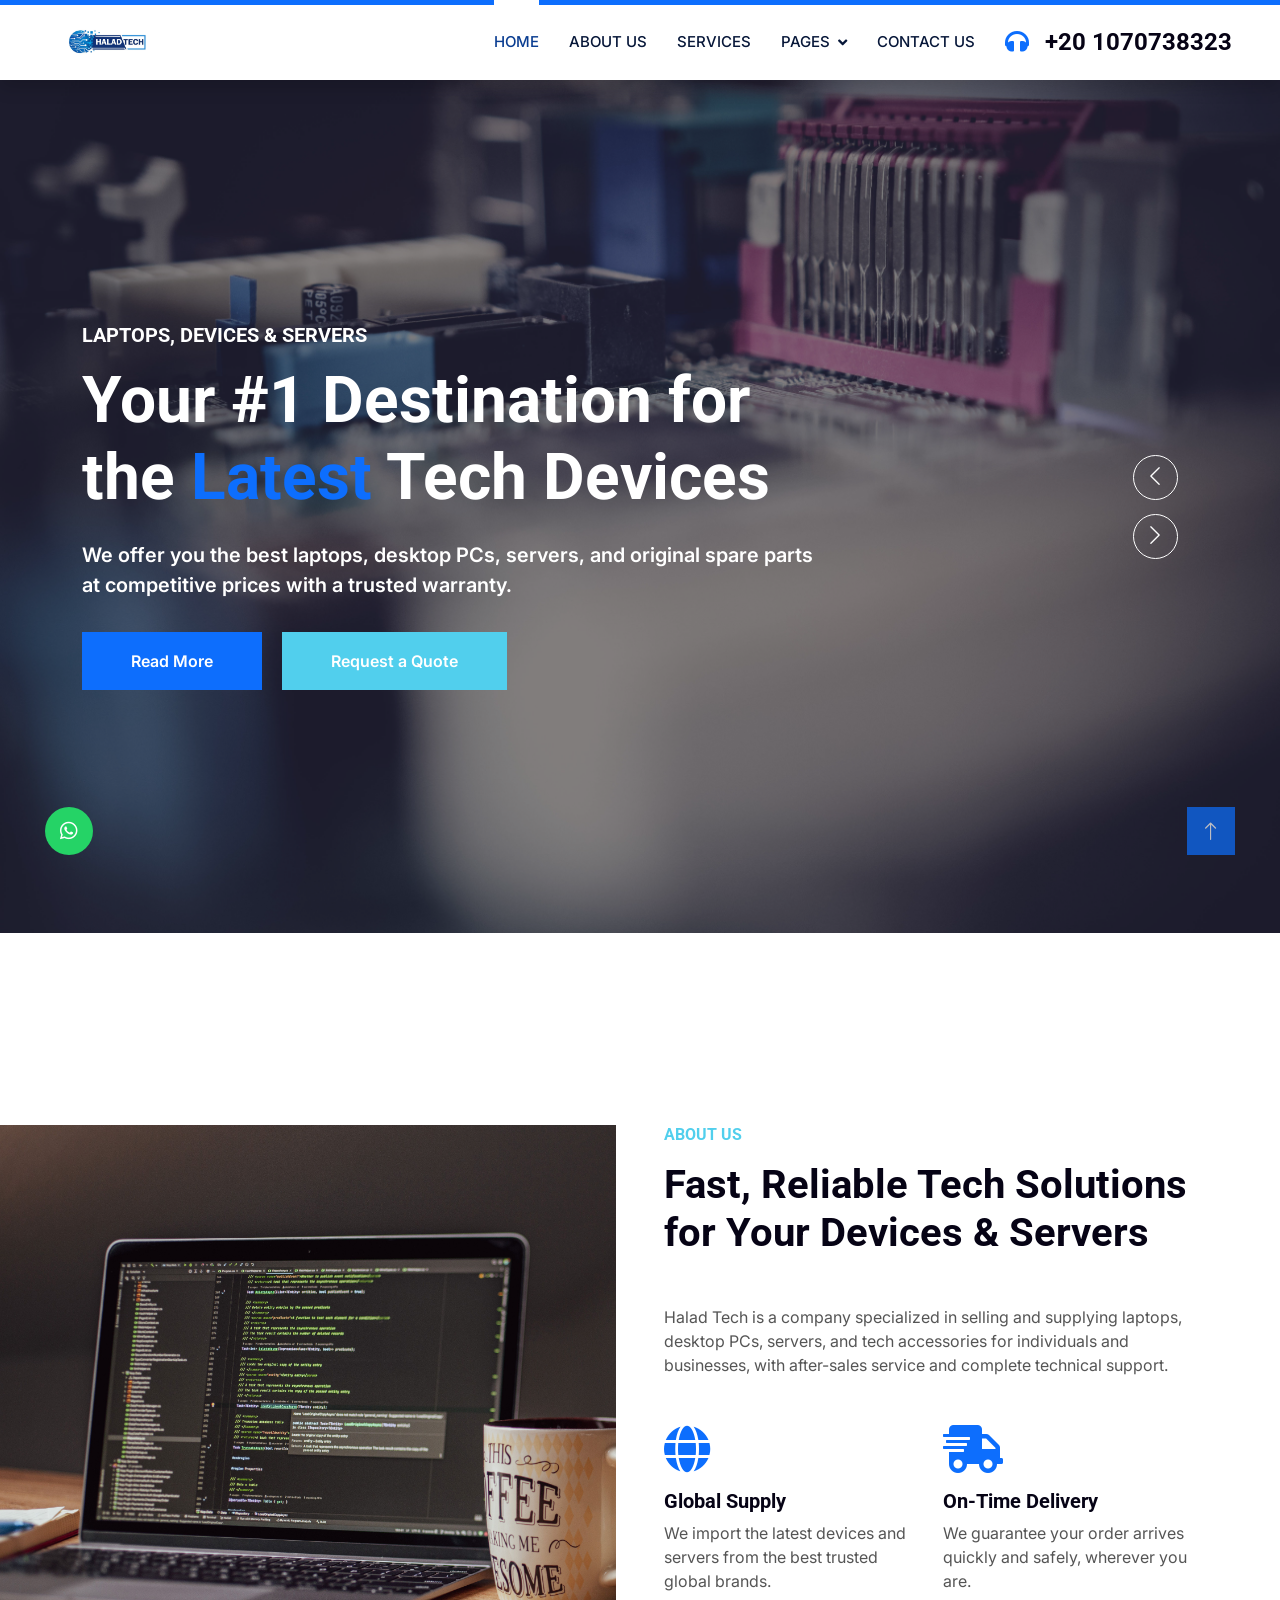
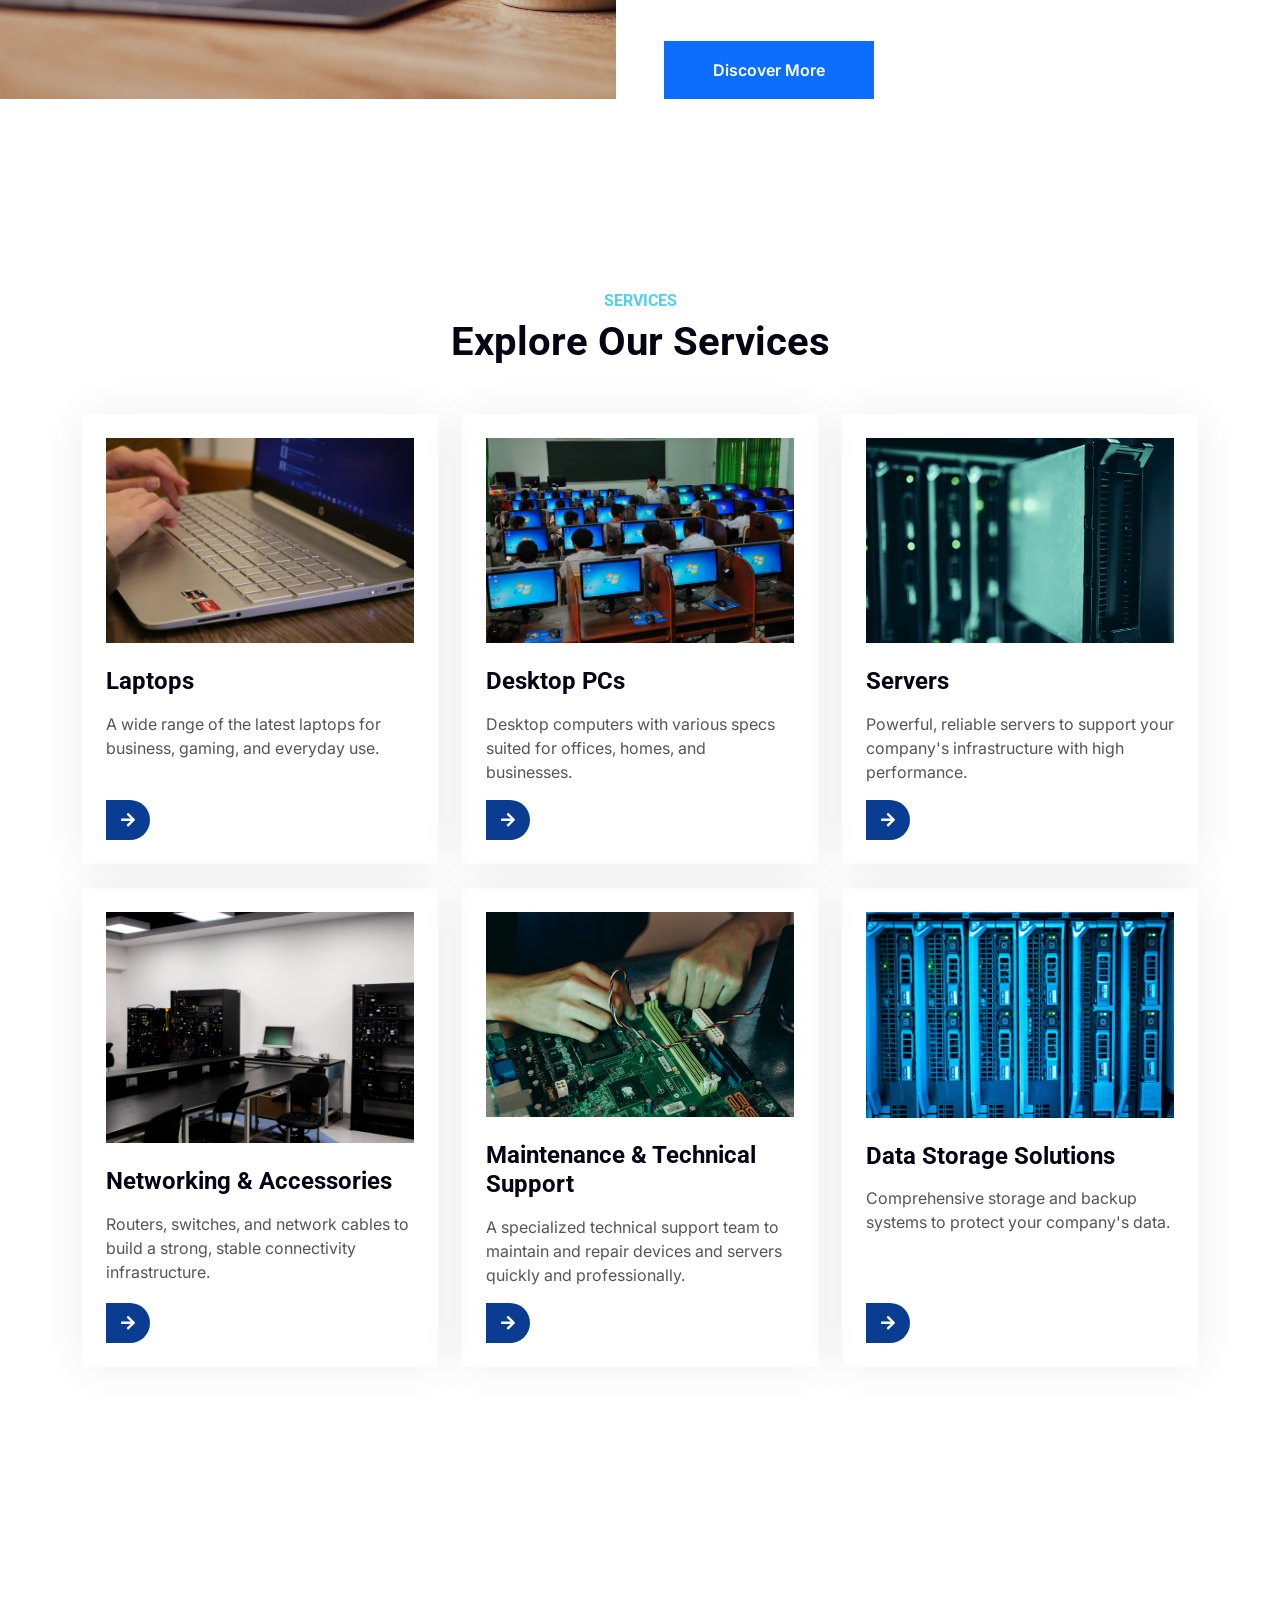
<file: index.html>
<!DOCTYPE html>
<html lang="en">

<head>
    <meta charset="utf-8">
    <title>Halad Tech - Laptops, Devices & Servers</title>
    <meta content="width=device-width, initial-scale=1.0" name="viewport">
    <meta content="" name="keywords">
    <meta content="" name="description">

    <!-- Favicon -->
    <link href="img/favicon.ico" rel="icon">

    <!-- Google Web Fonts -->
    <link rel="preconnect" href="https://fonts.googleapis.com">
    <link rel="preconnect" href="https://fonts.gstatic.com" crossorigin>
    <link href="https://fonts.googleapis.com/css2?family=Inter:wght@400;600&family=Roboto:wght@500;700&display=swap" rel="stylesheet">

    <!-- Icon Font Stylesheet -->
    <link href="https://cdnjs.cloudflare.com/ajax/libs/font-awesome/5.10.0/css/all.min.css" rel="stylesheet">
    <link href="https://cdn.jsdelivr.net/npm/bootstrap-icons@1.4.1/font/bootstrap-icons.css" rel="stylesheet">

    <!-- Libraries Stylesheet -->
    <link href="lib/animate/animate.min.css" rel="stylesheet">
    <link href="lib/owlcarousel/assets/owl.carousel.min.css" rel="stylesheet">

    <!-- Customized Bootstrap Stylesheet -->
    <link href="css/bootstrap.min.css" rel="stylesheet">

    <!-- Template Stylesheet -->
    <link href="css/style.css" rel="stylesheet">
</head>

<body>
    <!-- Spinner Start -->
    <div id="spinner" class="show bg-white position-fixed translate-middle w-100 vh-100 top-50 start-50 d-flex align-items-center justify-content-center">
        <div class="spinner-grow text-primary" style="width: 3rem; height: 3rem;" role="status">
            <span class="sr-only">Loading...</span>
        </div>
    </div>
    <!-- Spinner End -->


    <!-- Navbar Start -->
    <nav class="navbar navbar-expand-lg bg-white navbar-light shadow border-top border-5 border-primary sticky-top p-0">
        <a href="index.html" class="navbar-brand d-flex align-items-center px-4 px-lg-5">
            <img src="img/logo.png" alt="Halad Tech" style="max-height: 65px;">
        </a>
        <button type="button" class="navbar-toggler me-4" data-bs-toggle="collapse" data-bs-target="#navbarCollapse">
            <span class="navbar-toggler-icon"></span>
        </button>
        <div class="collapse navbar-collapse" id="navbarCollapse">
            <div class="navbar-nav ms-auto p-4 p-lg-0">
                <a href="index.html" class="nav-item nav-link active">Home</a>
                <a href="about.html" class="nav-item nav-link">About Us</a>
                <a href="service.html" class="nav-item nav-link">Services</a>
                <div class="nav-item dropdown">
                    <a href="#" class="nav-link dropdown-toggle" data-bs-toggle="dropdown">Pages</a>
                    <div class="dropdown-menu fade-up m-0">
                        <a href="feature.html" class="dropdown-item">Features</a>
                        <a href="quote.html" class="dropdown-item">Request a Quote</a>
                    </div>
                </div>
                <a href="contact.html" class="nav-item nav-link">Contact Us</a>
            </div>
            <h4 class="m-0 pe-lg-5 d-none d-lg-block"><i class="fa fa-headphones text-primary me-3"></i>+20 1070738323</h4>
        </div>
    </nav>
    <!-- Navbar End -->


    <!-- Carousel Start -->
    <div class="container-fluid p-0 pb-5">
        <div class="owl-carousel header-carousel position-relative mb-5">
            <div class="owl-carousel-item position-relative">
                <img class="img-fluid" src="img/carousel-1.jpg" alt="">
                <div class="position-absolute top-0 start-0 w-100 h-100 d-flex align-items-center" style="background: rgba(6, 3, 21, .5);">
                    <div class="container">
                        <div class="row justify-content-start">
                            <div class="col-10 col-lg-8">
                                <h5 class="text-white text-uppercase mb-3 animated slideInDown">Laptops, Devices & Servers</h5>
                                <h1 class="display-3 text-white animated slideInDown mb-4">Your #1 Destination for the <span class="text-primary">Latest</span> Tech Devices</h1>
                                <p class="fs-5 fw-medium text-white mb-4 pb-2">We offer you the best laptops, desktop PCs, servers, and original spare parts at competitive prices with a trusted warranty.</p>
                                <a href="" class="btn btn-primary py-md-3 px-md-5 me-3 animated slideInLeft">Read More</a>
                                <a href="" class="btn btn-secondary py-md-3 px-md-5 animated slideInRight">Request a Quote</a>
                            </div>
                        </div>
                    </div>
                </div>
            </div>
            <div class="owl-carousel-item position-relative">
                <img class="img-fluid" src="img/carousel-2.jpg" alt="">
                <div class="position-absolute top-0 start-0 w-100 h-100 d-flex align-items-center" style="background: rgba(6, 3, 21, .5);">
                    <div class="container">
                        <div class="row justify-content-start">
                            <div class="col-10 col-lg-8">
                                <h5 class="text-white text-uppercase mb-3 animated slideInDown">Complete Tech Solutions</h5>
                                <h1 class="display-3 text-white animated slideInDown mb-4">Your Trusted Partner in <span class="text-primary">Servers</span> & Devices</h1>
                                <p class="fs-5 fw-medium text-white mb-4 pb-2">From personal devices to enterprise server solutions, Halad Tech provides everything you need in one place.</p>
                                <a href="" class="btn btn-primary py-md-3 px-md-5 me-3 animated slideInLeft">Read More</a>
                                <a href="" class="btn btn-secondary py-md-3 px-md-5 animated slideInRight">Request a Quote</a>
                            </div>
                        </div>
                    </div>
                </div>
            </div>
        </div>
    </div>
    <!-- Carousel End -->


    <!-- About Start -->
    <div class="container-fluid overflow-hidden py-5 px-lg-0">
        <div class="container about py-5 px-lg-0">
            <div class="row g-5 mx-lg-0">
                <div class="col-lg-6 ps-lg-0 wow fadeInLeft" data-wow-delay="0.1s" style="min-height: 400px;">
                    <div class="position-relative h-100">
                        <img class="position-absolute img-fluid w-100 h-100" src="img/about.jpg" style="object-fit: cover;" alt="">
                    </div>
                </div>
                <div class="col-lg-6 about-text wow fadeInUp" data-wow-delay="0.3s">
                    <h6 class="text-secondary text-uppercase mb-3">About Us</h6>
                    <h1 class="mb-5">Fast, Reliable Tech Solutions for Your Devices & Servers</h1>
                    <p class="mb-5">Halad Tech is a company specialized in selling and supplying laptops, desktop PCs, servers, and tech accessories for individuals and businesses, with after-sales service and complete technical support.</p>
                    <div class="row g-4 mb-5">
                        <div class="col-sm-6 wow fadeIn" data-wow-delay="0.5s">
                            <i class="fa fa-globe fa-3x text-primary mb-3"></i>
                            <h5>Global Supply</h5>
                            <p class="m-0">We import the latest devices and servers from the best trusted global brands.</p>
                        </div>
                        <div class="col-sm-6 wow fadeIn" data-wow-delay="0.7s">
                            <i class="fa fa-shipping-fast fa-3x text-primary mb-3"></i>
                            <h5>On-Time Delivery</h5>
                            <p class="m-0">We guarantee your order arrives quickly and safely, wherever you are.</p>
                        </div>
                    </div>
                    <a href="" class="btn btn-primary py-3 px-5">Discover More</a>
                </div>
            </div>
        </div>
    </div>
    <!-- About End -->


    <!-- Service Start -->
    <div class="container-xxl py-5">
        <div class="container py-5">
            <div class="text-center wow fadeInUp" data-wow-delay="0.1s">
                <h6 class="text-secondary text-uppercase">Services</h6>
                <h1 class="mb-5">Explore Our Services</h1>
            </div>
            <div class="row g-4">
                <div class="col-md-6 col-lg-4 wow fadeInUp" data-wow-delay="0.3s">
                    <div class="service-item p-4 h-100 d-flex flex-column">
                        <div class="overflow-hidden mb-4">
                            <img class="img-fluid" src="img/service-1.jpg" alt="">
                        </div>
                        <h4 class="mb-3">Laptops</h4>
                        <p>A wide range of the latest laptops for business, gaming, and everyday use.</p>
                        <a class="btn-slide mt-auto" href="servicelaptop.html"><i class="fa fa-arrow-right"></i><span>Read More</span></a>
                    </div>
                </div>
                <div class="col-md-6 col-lg-4 wow fadeInUp" data-wow-delay="0.5s">
                    <div class="service-item p-4 h-100 d-flex flex-column">
                        <div class="overflow-hidden mb-4">
                            <img class="img-fluid" src="img/service-2.jpg" alt="">
                        </div>
                        <h4 class="mb-3">Desktop PCs</h4>
                        <p>Desktop computers with various specs suited for offices, homes, and businesses.</p>
                        <a class="btn-slide mt-auto" href="servicedesktop.html"><i class="fa fa-arrow-right"></i><span>Read More</span></a>
                    </div>
                </div>
                <div class="col-md-6 col-lg-4 wow fadeInUp" data-wow-delay="0.7s">
                    <div class="service-item p-4 h-100 d-flex flex-column">
                        <div class="overflow-hidden mb-4">
                            <img class="img-fluid" src="img/service-3.jpg" alt="">
                        </div>
                        <h4 class="mb-3">Servers</h4>
                        <p>Powerful, reliable servers to support your company's infrastructure with high performance.</p>
                        <a class="btn-slide mt-auto" href="serviceservers.html"><i class="fa fa-arrow-right"></i><span>Read More</span></a>
                    </div>
                </div>
                <div class="col-md-6 col-lg-4 wow fadeInUp" data-wow-delay="0.3s">
                    <div class="service-item p-4 h-100 d-flex flex-column">
                        <div class="overflow-hidden mb-4">
                            <img class="img-fluid" src="img/service-4.jpg" alt="">
                        </div>
                        <h4 class="mb-3">Networking & Accessories</h4>
                        <p>Routers, switches, and network cables to build a strong, stable connectivity infrastructure.</p>
                        <a class="btn-slide mt-auto" href="servicenetwork.html"><i class="fa fa-arrow-right"></i><span>Read More</span></a>
                    </div>
                </div>
                <div class="col-md-6 col-lg-4 wow fadeInUp" data-wow-delay="0.5s">
                    <div class="service-item p-4 h-100 d-flex flex-column">
                        <div class="overflow-hidden mb-4">
                            <img class="img-fluid" src="img/service-5.jpg" alt="">
                        </div>
                        <h4 class="mb-3">Maintenance & Technical Support</h4>
                        <p>A specialized technical support team to maintain and repair devices and servers quickly and professionally.</p>
                        <a class="btn-slide mt-auto" href="support.html"><i class="fa fa-arrow-right"></i><span>Read More</span></a>
                    </div>
                </div>
                <div class="col-md-6 col-lg-4 wow fadeInUp" data-wow-delay="0.7s">
                    <div class="service-item p-4 h-100 d-flex flex-column">
                        <div class="overflow-hidden mb-4">
                            <img class="img-fluid" src="img/service-6.jpg" alt="">
                        </div>
                        <h4 class="mb-3">Data Storage Solutions</h4>
                        <p>Comprehensive storage and backup systems to protect your company's data.</p>
                        <a class="btn-slide mt-auto" href="servicestorage.html"><i class="fa fa-arrow-right"></i><span>Read More</span></a>
                    </div>
                </div>
            </div>
        </div>
    </div>
    <!-- Service End -->


    <!-- Feature Start -->
    <div class="container-fluid overflow-hidden py-5 px-lg-0">
        <div class="container feature py-5 px-lg-0">
            <div class="row g-5 mx-lg-0">
                <div class="col-lg-6 feature-text wow fadeInUp" data-wow-delay="0.1s">
                    <h6 class="text-secondary text-uppercase mb-3">Features</h6>
                    <h1 class="mb-5">A Trusted Company in Tech Devices & Servers</h1>
                    <div class="d-flex mb-5 wow fadeInUp" data-wow-delay="0.3s">
                        <i class="fa fa-globe text-primary fa-3x flex-shrink-0"></i>
                        <div class="ms-4">
                            <h5>Comprehensive Supply Service</h5>
                            <p class="mb-0">We provide devices and servers from the best global brands, with a guarantee of quality and authenticity.</p>
                        </div>
                    </div>
                    <div class="d-flex mb-5 wow fadeIn" data-wow-delay="0.5s">
                        <i class="fa fa-shipping-fast text-primary fa-3x flex-shrink-0"></i>
                        <div class="ms-4">
                            <h5>Fast Delivery</h5>
                            <p class="mb-0">Fast shipping and delivery for your orders, wherever you are, in or out of the city.</p>
                        </div>
                    </div>
                    <div class="d-flex mb-0 wow fadeInUp" data-wow-delay="0.7s">
                        <i class="fa fa-headphones text-primary fa-3x flex-shrink-0"></i>
                        <div class="ms-4">
                            <h5>24/7 Technical Support</h5>
                            <p class="mb-0">A support team available to answer your questions and help you anytime.</p>
                        </div>
                    </div>
                </div>
                <div class="col-lg-6 pe-lg-0 wow fadeInRight" data-wow-delay="0.1s" style="min-height: 400px;">
                    <div class="position-relative h-100">
                        <img class="position-absolute img-fluid w-100 h-100" src="img/feature.jpg" style="object-fit: cover;" alt="">
                    </div>
                </div>
            </div>
        </div>
    </div>
    <!-- Feature End -->


    <!-- Quote Start -->
    <div class="container-xxl py-5">
        <div class="container py-5">
            <div class="row g-5 align-items-center">
                <div class="col-lg-5 wow fadeInUp" data-wow-delay="0.1s">
                    <h6 class="text-secondary text-uppercase mb-3">Get a Quote</h6>
                    <h1 class="mb-5">Request a Free Quote!</h1>
                    <p class="mb-5">Need a laptop, desktop, or server for your business? Fill out the form and our team will get back to you with the best quote for your needs.</p>
                    <div class="d-flex align-items-center">
                        <i class="fa fa-headphones fa-2x flex-shrink-0 bg-primary p-3 text-white"></i>
                        <div class="ps-4">
                            <h6>Call us for any inquiry!</h6>
                            <h3 class="text-primary m-0">+20 1070738323</h3>
                        </div>
                    </div>
                </div>
                <div class="col-lg-7">
                    <div id="quote-success" class="alert alert-success d-none" role="alert">
                        Your request has been sent successfully! We'll contact you with a quote soon.
                    </div>
                    <div id="quote-error" class="alert alert-danger d-none" role="alert">
                        Something went wrong. Please try again or contact us on WhatsApp.
                    </div>
                    <div class="bg-light text-center p-5 wow fadeIn" data-wow-delay="0.5s">
                        <form id="quoteForm" action="https://formspree.io/f/mykrodbr" method="POST">
                            <input type="hidden" name="_subject" value="New Quote Request - Halad Tech">
                            <input type="text" name="_gotcha" style="display:none">
                            <div class="row g-3">
                                <div class="col-12 col-sm-6">
                                    <input type="text" class="form-control border-0" name="name" placeholder="Name" style="height: 55px;" required>
                                </div>
                                <div class="col-12 col-sm-6">
                                    <input type="email" class="form-control border-0" name="email" placeholder="Email" style="height: 55px;" required>
                                </div>
                                <div class="col-12 col-sm-6">
                                    <input type="text" class="form-control border-0" name="phone" placeholder="Phone Number" style="height: 55px;" required>
                                </div>
                                <div class="col-12 col-sm-6">
                                    <select class="form-select border-0" name="product_type" style="height: 55px;" required>
                                        <option selected disabled value="">Select Product Type</option>
                                        <option value="Laptop">Laptop</option>
                                        <option value="Desktop PC">Desktop PC</option>
                                        <option value="Server">Server</option>
                                    </select>
                                </div>
                                <div class="col-12">
                                    <textarea class="form-control border-0" name="message" placeholder="Additional Notes"></textarea>
                                </div>
                                <div class="col-12">
                                    <button class="btn btn-primary w-100 py-3" type="submit" id="quoteSubmitBtn">Send</button>
                                </div>
                            </div>
                        </form>
                    </div>
                </div>
            </div>
        </div>
    </div>
    <!-- Quote End -->


    <!-- Footer Start -->
    <div class="container-fluid bg-dark text-light footer pt-5 wow fadeIn" data-wow-delay="0.1s" style="margin-top: 6rem;">
        <div class="container py-5">
            <div class="row g-5">
                <div class="col-lg-3 col-md-6">
                    <h4 class="text-light mb-4">Address</h4>
                    <p class="mb-2"><i class="fa fa-map-marker-alt me-3"></i><a href="https://maps.google.com/?q=30.045584,31.343832" target="_blank" rel="noopener noreferrer" class="text-light">Cairo, Egypt</a></p>
                    <p class="mb-2"><i class="fa fa-phone-alt me-3"></i>+20 1070738323</p>
                    <p class="mb-2"><i class="fa fa-envelope me-3"></i>info@haladtech.com</p>
                    <div class="d-flex pt-2">
                        <a class="btn btn-outline-light btn-social" href="https://www.facebook.com/share/181DBYqNry/" target="_blank" rel="noopener noreferrer"><i class="fab fa-facebook-f"></i></a>
                        <a class="btn btn-outline-light btn-social" href="https://www.linkedin.com/company/haladtech/" target="_blank" rel="noopener noreferrer"><i class="fab fa-linkedin-in"></i></a>
                        <a class="btn btn-outline-light btn-social" href="https://wa.me/201000637424" target="_blank" rel="noopener noreferrer"><i class="fab fa-whatsapp"></i></a>
                    </div>
                </div>
                <div class="col-lg-3 col-md-6">
                    <h4 class="text-light mb-4">Services</h4>
                    <a class="btn btn-link" href="servicelaptop.html">Laptops</a>
                    <a class="btn btn-link" href="servicedesktop.html">Desktop PCs</a>
                    <a class="btn btn-link" href="serviceservers.html">Servers</a>
                    <a class="btn btn-link" href="servicenetwork.html">Networking & Accessories</a>
                    <a class="btn btn-link" href="serviceenterprice.html">Enterprise Solutions</a>
                </div>
                <div class="col-lg-3 col-md-6">
                    <h4 class="text-light mb-4">Quick Links</h4>
                    <a class="btn btn-link" href="about.html">About Us</a>
                    <a class="btn btn-link" href="contact.html">Contact Us</a>
                    <a class="btn btn-link" href="service.html">Services</a>
                    <a class="btn btn-link" href="terms.html">Terms & Conditions</a>
                    <a class="btn btn-link" href="support.html">Support</a>
                </div>
                <div class="col-lg-3 col-md-6">
                    <h4 class="text-light mb-4">Newsletter</h4>
                    <p>Subscribe to get the latest offers and products first.</p>
                    <div id="newsletter-msg" class="small mb-2"></div>
                    <form id="newsletterForm" action="https://formspree.io/f/mykrodbr" method="POST" class="position-relative mx-auto" style="max-width: 400px;">
                        <input type="hidden" name="_subject" value="New Newsletter Subscription - Halad Tech">
                        <input type="text" name="_gotcha" style="display:none">
                        <input class="form-control border-0 w-100 py-3 ps-4 pe-5" type="email" name="email" placeholder="Your email" required>
                        <button type="submit" class="btn btn-primary py-2 position-absolute top-0 end-0 mt-2 me-2">Subscribe</button>
                    </form>
                </div>
            </div>
        </div>
        <div class="container">
            <div class="copyright">
                <div class="row">
                    <div class="col-md-6 text-center text-md-start mb-3 mb-md-0">
                        &copy; <a class="border-bottom" href="#">Halad Tech</a>, All rights reserved.
                    </div>
                    <div class="col-md-6 text-center text-md-end">
                        <!--/*** The author's attribution link below must remain intact on your website. ***/-->
                        <!--/*** If you wish to remove this credit link, please purchase the Pro Version from https://htmlcodex.com . ***/-->
                        Designed By <a class="border-bottom" href="https://www.linkedin.com/in/habiba-ahmed-92a620353?utm_source=share_via&utm_content=profile&utm_medium=member_android">Habiba Ahmed</a>
                    </div>
                </div>
            </div>
        </div>
    </div>
    <!-- Footer End -->


    <!-- WhatsApp Floating Button -->
    <a href="https://wa.me/201000637424" target="_blank" rel="noopener noreferrer" class="btn btn-lg btn-lg-square rounded-circle position-fixed" style="left: 45px; bottom: 45px; z-index: 99; background-color: #25D366; color: #fff;">
        <i class="fab fa-whatsapp"></i>
    </a>


    <!-- Back to Top -->
    <a href="#" class="btn btn-lg btn-primary btn-lg-square rounded-0 back-to-top"><i class="bi bi-arrow-up"></i></a>


    <!-- JavaScript Libraries -->
    <script src="https://code.jquery.com/jquery-3.4.1.min.js"></script>
    <script src="https://cdn.jsdelivr.net/npm/bootstrap@5.0.0/dist/js/bootstrap.bundle.min.js"></script>
    <script src="lib/wow/wow.min.js"></script>
    <script src="lib/easing/easing.min.js"></script>
    <script src="lib/waypoints/waypoints.min.js"></script>
    <script src="lib/owlcarousel/owl.carousel.min.js"></script>

    <!-- Template Javascript -->
    <script src="js/main.js"></script>

    <!-- Forms AJAX Submission -->
    <script>
        async function submitFormAjax(form, successBox, errorBox) {
            const data = new FormData(form);
            try {
                const response = await fetch(form.action, {
                    method: 'POST',
                    body: data,
                    headers: { 'Accept': 'application/json' }
                });
                if (response.ok) {
                    if (successBox) { successBox.classList.remove('d-none'); }
                    if (errorBox) { errorBox.classList.add('d-none'); }
                    form.reset();
                } else {
                    if (errorBox) { errorBox.classList.remove('d-none'); }
                    if (successBox) { successBox.classList.add('d-none'); }
                }
            } catch (err) {
                if (errorBox) { errorBox.classList.remove('d-none'); }
                if (successBox) { successBox.classList.add('d-none'); }
            }
        }

        const quoteForm = document.getElementById('quoteForm');
        if (quoteForm) {
            quoteForm.addEventListener('submit', function (e) {
                e.preventDefault();
                submitFormAjax(
                    quoteForm,
                    document.getElementById('quote-success'),
                    document.getElementById('quote-error')
                );
            });
        }

        const newsletterForm = document.getElementById('newsletterForm');
        if (newsletterForm) {
            newsletterForm.addEventListener('submit', function (e) {
                e.preventDefault();
                const msgBox = document.getElementById('newsletter-msg');
                submitFormAjax(newsletterForm, null, null).then(() => {
                    if (msgBox) {
                        msgBox.textContent = 'Subscribed successfully!';
                        msgBox.classList.add('text-success');
                    }
                });
            });
        }
    </script>
</body>

</html>
</file>
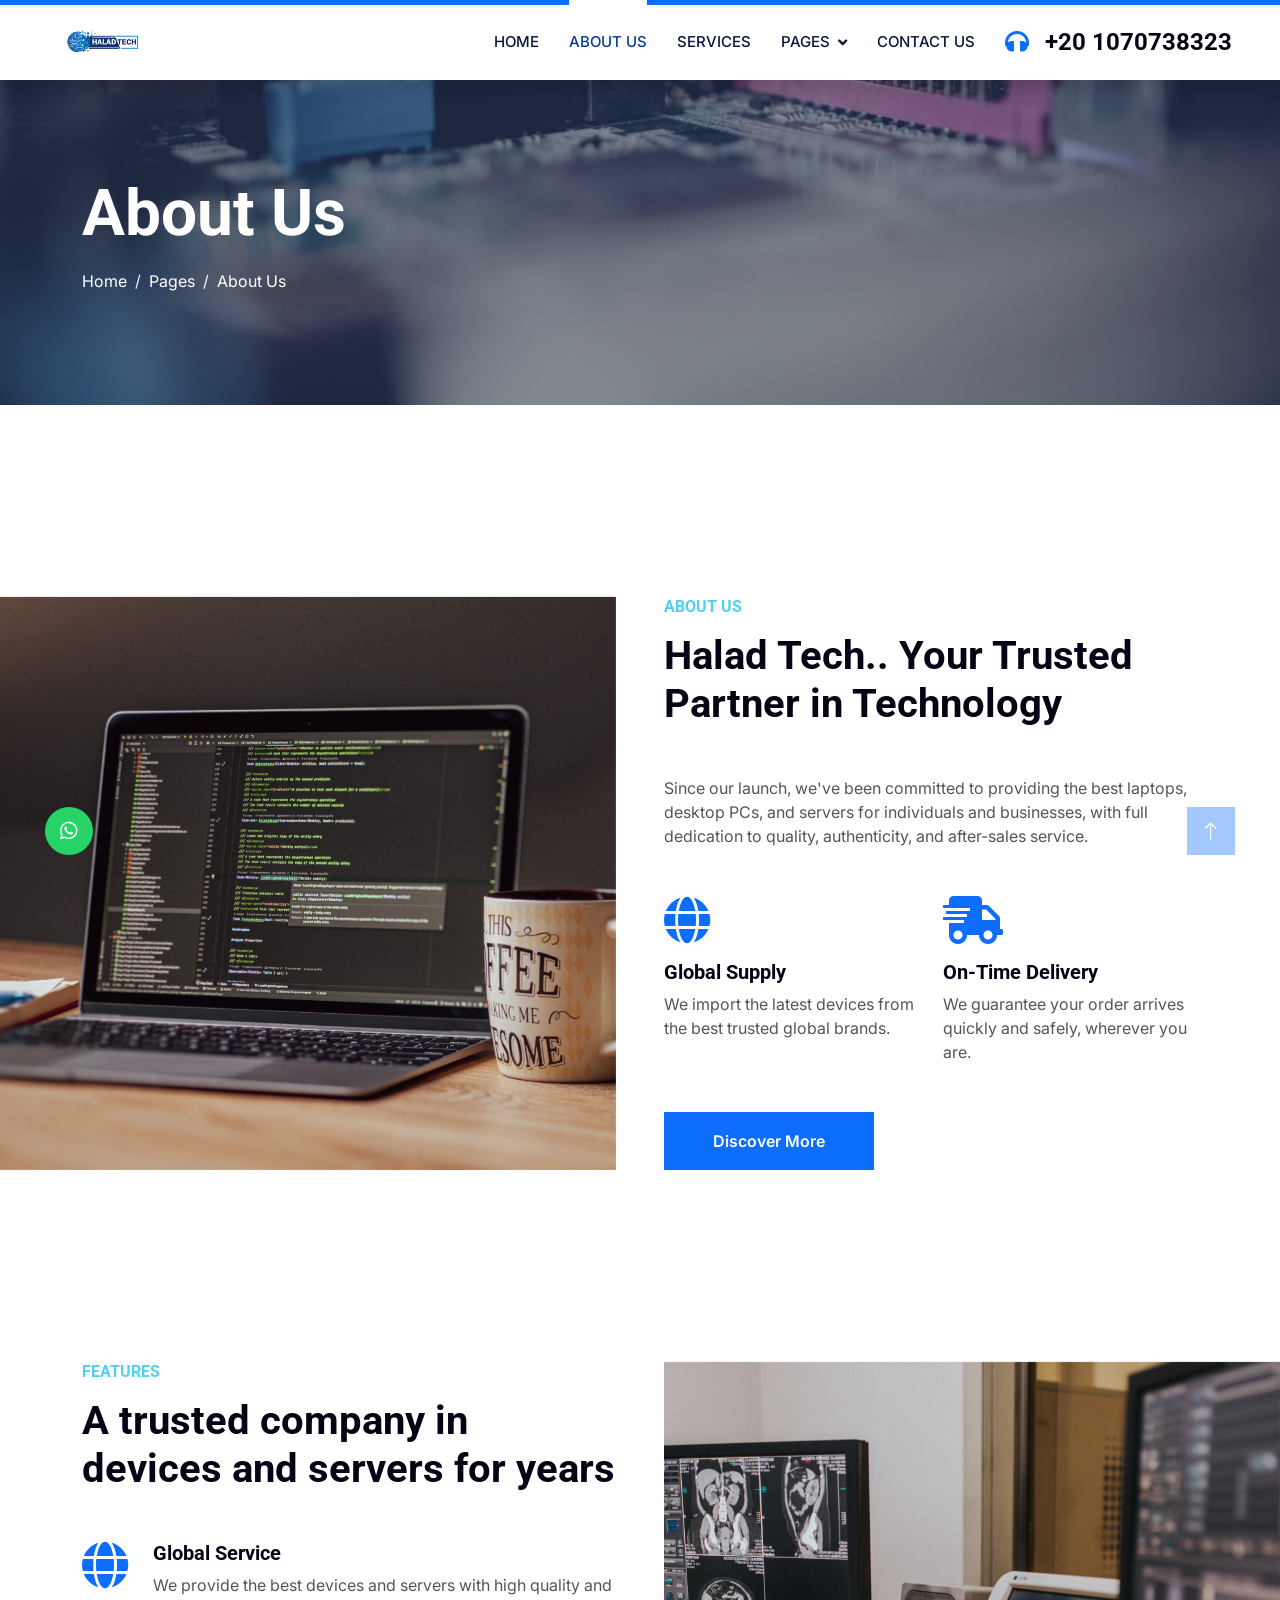
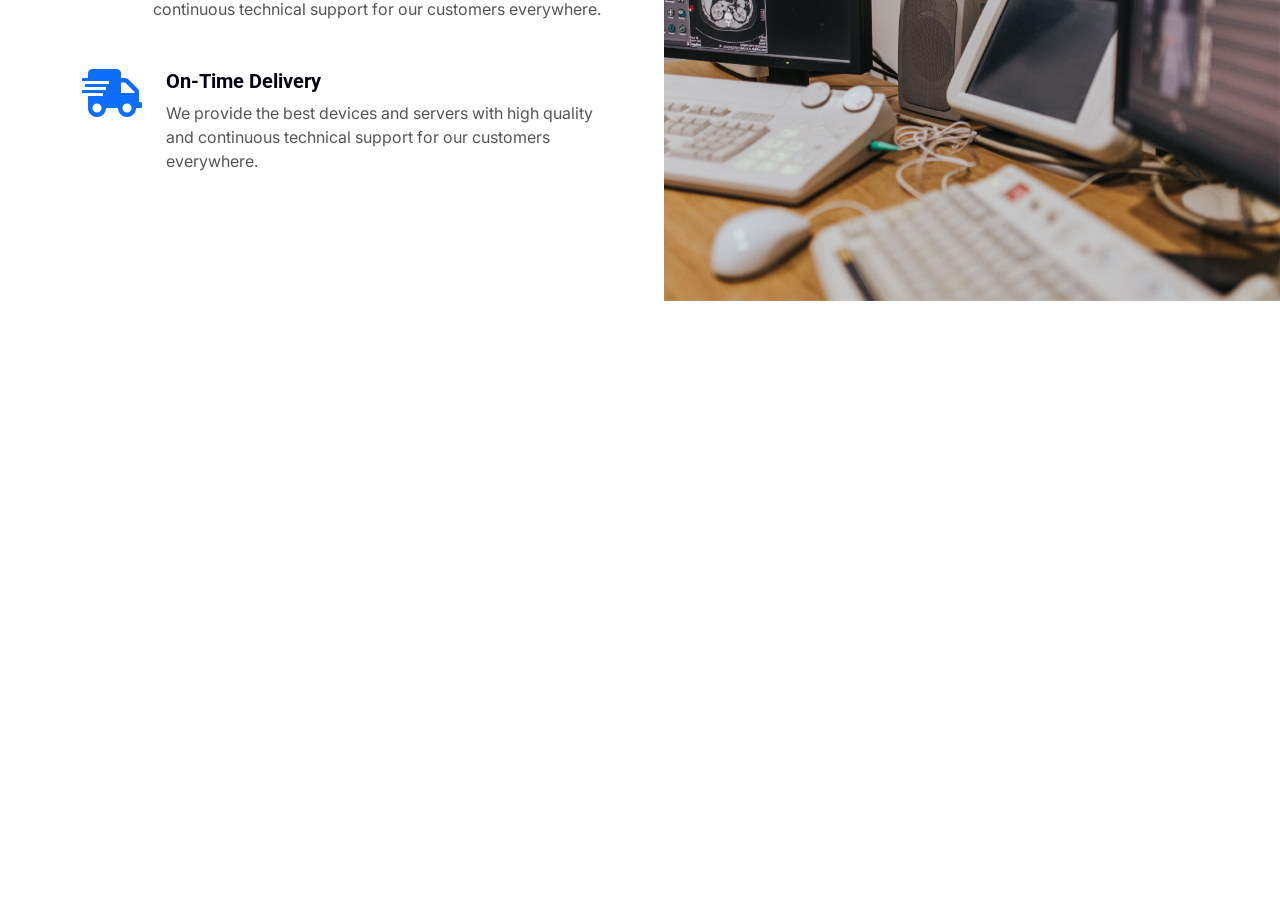
<file: about.html>
<!DOCTYPE html>
<html lang="en">

<head>
    <meta charset="utf-8">
    <title>Halad Tech - Laptops, Devices & Servers</title>
    <meta content="width=device-width, initial-scale=1.0" name="viewport">
    <meta content="" name="keywords">
    <meta content="" name="description">

    <!-- Favicon -->
    <link href="img/favicon.ico" rel="icon">

    <!-- Google Web Fonts -->
    <link rel="preconnect" href="https://fonts.googleapis.com">
    <link rel="preconnect" href="https://fonts.gstatic.com" crossorigin>
    <link href="https://fonts.googleapis.com/css2?family=Inter:wght@400;600&family=Roboto:wght@500;700&display=swap" rel="stylesheet">

    <!-- Icon Font Stylesheet -->
    <link href="https://cdnjs.cloudflare.com/ajax/libs/font-awesome/5.10.0/css/all.min.css" rel="stylesheet">
    <link href="https://cdn.jsdelivr.net/npm/bootstrap-icons@1.4.1/font/bootstrap-icons.css" rel="stylesheet">

    <!-- Libraries Stylesheet -->
    <link href="lib/animate/animate.min.css" rel="stylesheet">
    <link href="lib/owlcarousel/assets/owl.carousel.min.css" rel="stylesheet">

    <!-- Customized Bootstrap Stylesheet -->
    <link href="css/bootstrap.min.css" rel="stylesheet">

    <!-- Template Stylesheet -->
    <link href="css/style.css" rel="stylesheet">
</head>

<body>
    <!-- Spinner Start -->
    <div id="spinner" class="show bg-white position-fixed translate-middle w-100 vh-100 top-50 start-50 d-flex align-items-center justify-content-center">
        <div class="spinner-grow text-primary" style="width: 3rem; height: 3rem;" role="status">
            <span class="sr-only">Loading...</span>
        </div>
    </div>
    <!-- Spinner End -->


    <!-- Navbar Start -->
    <nav class="navbar navbar-expand-lg bg-white navbar-light shadow border-top border-5 border-primary sticky-top p-0">
        <a href="index.html" class="navbar-brand d-flex align-items-center px-4 px-lg-5">
            <img src="img/logo.png" alt="Halad Tech" style="max-height: 60px;">
        </a>
        <button type="button" class="navbar-toggler me-4" data-bs-toggle="collapse" data-bs-target="#navbarCollapse">
            <span class="navbar-toggler-icon"></span>
        </button>
        <div class="collapse navbar-collapse" id="navbarCollapse">
            <div class="navbar-nav ms-auto p-4 p-lg-0">
                <a href="index.html" class="nav-item nav-link">Home</a>
                <a href="about.html" class="nav-item nav-link active">About Us</a>
                <a href="service.html" class="nav-item nav-link">Services</a>
                <div class="nav-item dropdown">
                    <a href="#" class="nav-link dropdown-toggle" data-bs-toggle="dropdown">Pages</a>
                    <div class="dropdown-menu fade-up m-0">
                        <a href="feature.html" class="dropdown-item">Features</a>
                        <a href="quote.html" class="dropdown-item">Request a Quote</a>
                    </div>
                </div>
                <a href="contact.html" class="nav-item nav-link">Contact Us</a>
            </div>
            <h4 class="m-0 pe-lg-5 d-none d-lg-block"><i class="fa fa-headphones text-primary me-3"></i>+20 1070738323</h4>
        </div>
    </nav>
    <!-- Navbar End -->


    <!-- Page Header Start -->
    <div class="container-fluid page-header py-5" style="margin-bottom: 6rem;">
        <div class="container py-5">
            <h1 class="display-3 text-white mb-3 animated slideInDown">About Us</h1>
            <nav aria-label="breadcrumb animated slideInDown">
                <ol class="breadcrumb">
                    <li class="breadcrumb-item"><a class="text-white" href="index.html">Home</a></li>
                    <li class="breadcrumb-item"><a class="text-white" href="#">Pages</a></li>
                    <li class="breadcrumb-item text-white active" aria-current="page">About Us</li>
                </ol>
            </nav>
        </div>
    </div>
    <!-- Page Header End -->


    <!-- About Start -->
    <div class="container-fluid overflow-hidden py-5 px-lg-0">
        <div class="container about py-5 px-lg-0">
            <div class="row g-5 mx-lg-0">
                <div class="col-lg-6 ps-lg-0 wow fadeInLeft" data-wow-delay="0.1s" style="min-height: 400px;">
                    <div class="position-relative h-100">
                        <img class="position-absolute img-fluid w-100 h-100" src="img/about.jpg" style="object-fit: cover;" alt="">
                    </div>
                </div>
                <div class="col-lg-6 about-text wow fadeInUp" data-wow-delay="0.3s">
                    <h6 class="text-secondary text-uppercase mb-3">About Us</h6>
                    <h1 class="mb-5">Halad Tech.. Your Trusted Partner in Technology</h1>
                    <p class="mb-5">Since our launch, we've been committed to providing the best laptops, desktop PCs, and servers for individuals and businesses, with full dedication to quality, authenticity, and after-sales service.</p>
                    <div class="row g-4 mb-5">
                        <div class="col-sm-6 wow fadeIn" data-wow-delay="0.5s">
                            <i class="fa fa-globe fa-3x text-primary mb-3"></i>
                            <h5>Global Supply</h5>
                            <p class="m-0">We import the latest devices from the best trusted global brands.</p>
                        </div>
                        <div class="col-sm-6 wow fadeIn" data-wow-delay="0.7s">
                            <i class="fa fa-shipping-fast fa-3x text-primary mb-3"></i>
                            <h5>On-Time Delivery</h5>
                            <p class="m-0">We guarantee your order arrives quickly and safely, wherever you are.</p>
                        </div>
                    </div>
                    <a href="service.html" class="btn btn-primary py-3 px-5">Discover More</a>
                </div>
            </div>
        </div>
    </div>
    <!-- About End -->


    <!-- Feature Start -->
    <div class="container-fluid overflow-hidden py-5 px-lg-0">
        <div class="container feature py-5 px-lg-0">
            <div class="row g-5 mx-lg-0">
                <div class="col-lg-6 feature-text wow fadeInUp" data-wow-delay="0.1s">
                    <h6 class="text-secondary text-uppercase mb-3">Features</h6>
                    <h1 class="mb-5">A trusted company in devices and servers for years</h1>
                    <div class="d-flex mb-5 wow fadeInUp" data-wow-delay="0.3s">
                        <i class="fa fa-globe text-primary fa-3x flex-shrink-0"></i>
                        <div class="ms-4">
                            <h5>Global Service</h5>
                            <p class="mb-0">We provide the best devices and servers with high quality and continuous technical support for our customers everywhere.</p>
                        </div>
                    </div>
                    <div class="d-flex mb-5 wow fadeIn" data-wow-delay="0.5s">
                        <i class="fa fa-shipping-fast text-primary fa-3x flex-shrink-0"></i>
                        <div class="ms-4">
                            <h5>On-Time Delivery</h5>
                            <p class="mb-0">We provide the best devices and servers with high quality and continuous technical support for our customers everywhere.</p>
                        </div>
                    </div>
                    <div class="d-flex mb-0 wow fadeInUp" data-wow-delay="0.7s">
                        <i class="fa fa-headphones text-primary fa-3x flex-shrink-0"></i>
                        <div class="ms-4">
                            <h5>24/7 Technical Support</h5>
                            <p class="mb-0">We provide the best devices and servers with high quality and continuous technical support for our customers everywhere.</p>
                        </div>
                    </div>
                </div>
                <div class="col-lg-6 pe-lg-0 wow fadeInRight" data-wow-delay="0.1s" style="min-height: 400px;">
                    <div class="position-relative h-100">
                        <img class="position-absolute img-fluid w-100 h-100" src="img/feature.jpg" style="object-fit: cover;" alt="">
                    </div>
                </div>
            </div>
        </div>
    </div>
    <!-- Feature End -->


    <!-- Footer Start -->
    <div class="container-fluid bg-dark text-light footer pt-5 wow fadeIn" data-wow-delay="0.1s" style="margin-top: 6rem;">
        <div class="container py-5">
            <div class="row g-5">
                <div class="col-lg-3 col-md-6">
                    <h4 class="text-light mb-4">Address</h4>
                    <p class="mb-2"><i class="fa fa-map-marker-alt me-3"></i><a href="https://maps.google.com/?q=30.045584,31.343832" target="_blank" rel="noopener noreferrer" class="text-light">Cairo, Egypt</a></p>
                    <p class="mb-2"><i class="fa fa-phone-alt me-3"></i>+20 1070738323</p>
                    <p class="mb-2"><i class="fa fa-envelope me-3"></i>info@haladtech.com</p>
                    <div class="d-flex pt-2">
                        <a class="btn btn-outline-light btn-social" href="https://www.facebook.com/share/181DBYqNry/" target="_blank" rel="noopener noreferrer"><i class="fab fa-facebook-f"></i></a>
                        <a class="btn btn-outline-light btn-social" href="https://www.linkedin.com/company/haladtech/" target="_blank" rel="noopener noreferrer"><i class="fab fa-linkedin-in"></i></a>
                        <a class="btn btn-outline-light btn-social" href="https://wa.me/201000637424" target="_blank" rel="noopener noreferrer"><i class="fab fa-whatsapp"></i></a>
                    </div>
                </div>
                <div class="col-lg-3 col-md-6">
                    <h4 class="text-light mb-4">Services</h4>
                    <a class="btn btn-link" href="servicelaptop.html">Laptops</a>
                    <a class="btn btn-link" href="servicedesktop.html">Desktop PCs</a>
                    <a class="btn btn-link" href="serviceservers.html">Servers</a>
                    <a class="btn btn-link" href="servicenetwork.html">Networking & Accessories</a>
                    <a class="btn btn-link" href="serviceenterprice.html">Enterprise Solutions</a>
                </div>
                <div class="col-lg-3 col-md-6">
                    <h4 class="text-light mb-4">Quick Links</h4>
                    <a class="btn btn-link" href="about.html">About Us</a>
                    <a class="btn btn-link" href="contact.html">Contact Us</a>
                    <a class="btn btn-link" href="service.html">Services</a>
                    <a class="btn btn-link" href="terms.html">Terms & Conditions</a>
                    <a class="btn btn-link" href="support.html">Support</a>
                </div>
                <div class="col-lg-3 col-md-6">
                    <h4 class="text-light mb-4">Newsletter</h4>
                    <p>Subscribe to get the latest offers and products first.</p>
                    <div id="newsletter-msg" class="small mb-2"></div>
                    <form id="newsletterForm" action="https://formspree.io/f/mykrodbr" method="POST" class="position-relative mx-auto" style="max-width: 400px;">
                        <input type="hidden" name="_subject" value="New Newsletter Subscription - Halad Tech">
                        <input type="text" name="_gotcha" style="display:none">
                        <input class="form-control border-0 w-100 py-3 ps-4 pe-5" type="email" name="email" placeholder="Your email" required>
                        <button type="submit" class="btn btn-primary py-2 position-absolute top-0 end-0 mt-2 me-2">Subscribe</button>
                    </form>
                </div>
            </div>
        </div>
        <div class="container">
            <div class="copyright">
                <div class="row">
                    <div class="col-md-6 text-center text-md-start mb-3 mb-md-0">
                        &copy; <a class="border-bottom" href="#">Halad Tech</a>, All rights reserved.
                    </div>
                    <div class="col-md-6 text-center text-md-end">
                        <!--/*** The author's attribution link below must remain intact on your website. ***/-->
                        <!--/*** If you wish to remove this credit link, please purchase the Pro Version from https://htmlcodex.com . ***/-->
                        Designed By <a class="border-bottom" href="https://www.linkedin.com/in/habiba-ahmed-92a620353?utm_source=share_via&utm_content=profile&utm_medium=member_android">Habiba Ahmed</a>
                    </div>
                </div>
            </div>
        </div>
    </div>
    <!-- Footer End -->


    <!-- WhatsApp Floating Button -->
    <a href="https://wa.me/201000637424" target="_blank" rel="noopener noreferrer" class="btn btn-lg btn-lg-square rounded-circle position-fixed" style="left: 45px; bottom: 45px; z-index: 99; background-color: #25D366; color: #fff;">
        <i class="fab fa-whatsapp"></i>
    </a>


    <!-- Back to Top -->
    <a href="#" class="btn btn-lg btn-primary btn-lg-square rounded-0 back-to-top"><i class="bi bi-arrow-up"></i></a>


    <!-- JavaScript Libraries -->
    <script src="https://code.jquery.com/jquery-3.4.1.min.js"></script>
    <script src="https://cdn.jsdelivr.net/npm/bootstrap@5.0.0/dist/js/bootstrap.bundle.min.js"></script>
    <script src="lib/wow/wow.min.js"></script>
    <script src="lib/easing/easing.min.js"></script>
    <script src="lib/waypoints/waypoints.min.js"></script>
    <script src="lib/owlcarousel/owl.carousel.min.js"></script>

    <!-- Template Javascript -->
    <script src="js/main.js"></script>

    <!-- Forms AJAX Submission -->
    <script>
        async function submitFormAjax(form, successBox, errorBox) {
            const data = new FormData(form);
            try {
                const response = await fetch(form.action, {
                    method: 'POST',
                    body: data,
                    headers: { 'Accept': 'application/json' }
                });
                if (response.ok) {
                    if (successBox) { successBox.classList.remove('d-none'); }
                    if (errorBox) { errorBox.classList.add('d-none'); }
                    form.reset();
                } else {
                    if (errorBox) { errorBox.classList.remove('d-none'); }
                    if (successBox) { successBox.classList.add('d-none'); }
                }
            } catch (err) {
                if (errorBox) { errorBox.classList.remove('d-none'); }
                if (successBox) { successBox.classList.add('d-none'); }
            }
        }

        const newsletterForm = document.getElementById('newsletterForm');
        if (newsletterForm) {
            newsletterForm.addEventListener('submit', function (e) {
                e.preventDefault();
                const msgBox = document.getElementById('newsletter-msg');
                submitFormAjax(newsletterForm, null, null).then(() => {
                    if (msgBox) {
                        msgBox.textContent = 'Subscribed successfully!';
                        msgBox.classList.add('text-success');
                    }
                });
            });
        }
    </script>
</body>

</html>
</file>
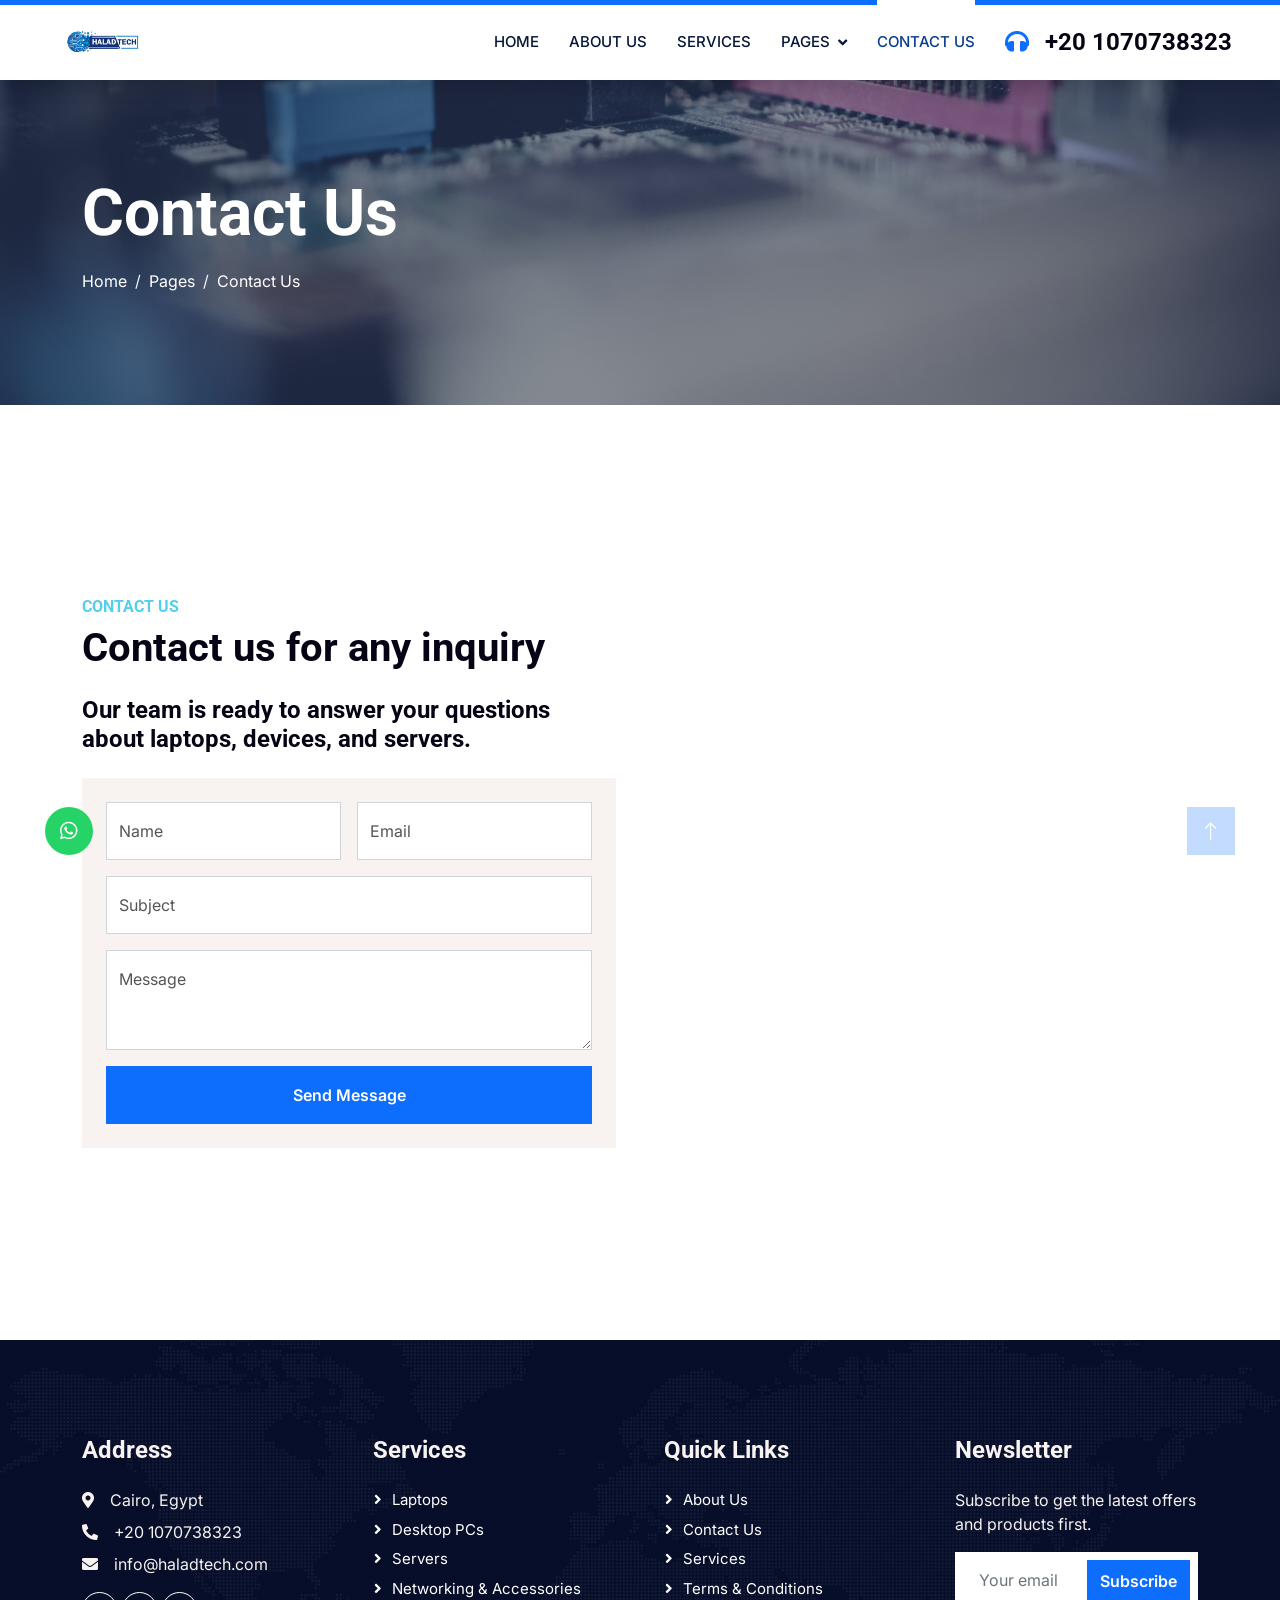
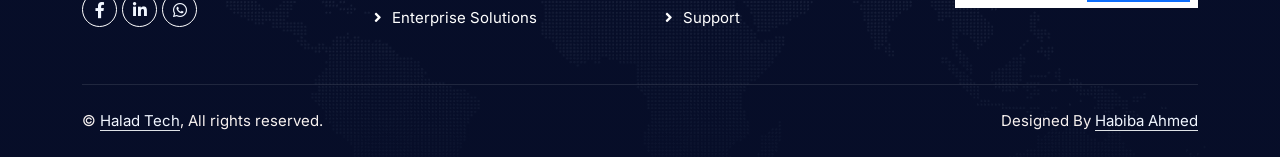
<file: contact.html>
<!DOCTYPE html>
<html lang="en">

<head>
    <meta charset="utf-8">
    <title>Halad Tech - Laptops, Devices & Servers</title>
    <meta content="width=device-width, initial-scale=1.0" name="viewport">
    <meta content="" name="keywords">
    <meta content="" name="description">

    <!-- Favicon -->
    <link href="img/favicon.ico" rel="icon">

    <!-- Google Web Fonts -->
    <link rel="preconnect" href="https://fonts.googleapis.com">
    <link rel="preconnect" href="https://fonts.gstatic.com" crossorigin>
    <link href="https://fonts.googleapis.com/css2?family=Inter:wght@400;600&family=Roboto:wght@500;700&display=swap" rel="stylesheet">

    <!-- Icon Font Stylesheet -->
    <link href="https://cdnjs.cloudflare.com/ajax/libs/font-awesome/5.10.0/css/all.min.css" rel="stylesheet">
    <link href="https://cdn.jsdelivr.net/npm/bootstrap-icons@1.4.1/font/bootstrap-icons.css" rel="stylesheet">

    <!-- Libraries Stylesheet -->
    <link href="lib/animate/animate.min.css" rel="stylesheet">
    <link href="lib/owlcarousel/assets/owl.carousel.min.css" rel="stylesheet">

    <!-- Customized Bootstrap Stylesheet -->
    <link href="css/bootstrap.min.css" rel="stylesheet">

    <!-- Template Stylesheet -->
    <link href="css/style.css" rel="stylesheet">
</head>

<body>
    <!-- Spinner Start -->
    <div id="spinner" class="show bg-white position-fixed translate-middle w-100 vh-100 top-50 start-50 d-flex align-items-center justify-content-center">
        <div class="spinner-grow text-primary" style="width: 3rem; height: 3rem;" role="status">
            <span class="sr-only">Loading...</span>
        </div>
    </div>
    <!-- Spinner End -->


    <!-- Navbar Start -->
    <nav class="navbar navbar-expand-lg bg-white navbar-light shadow border-top border-5 border-primary sticky-top p-0">
        <a href="index.html" class="navbar-brand d-flex align-items-center px-4 px-lg-5">
            <img src="img/logo.png" alt="Halad Tech" style="max-height: 60px;">
        </a>
        <button type="button" class="navbar-toggler me-4" data-bs-toggle="collapse" data-bs-target="#navbarCollapse">
            <span class="navbar-toggler-icon"></span>
        </button>
        <div class="collapse navbar-collapse" id="navbarCollapse">
            <div class="navbar-nav ms-auto p-4 p-lg-0">
                <a href="index.html" class="nav-item nav-link">Home</a>
                <a href="about.html" class="nav-item nav-link">About Us</a>
                <a href="service.html" class="nav-item nav-link">Services</a>
                <div class="nav-item dropdown">
                    <a href="#" class="nav-link dropdown-toggle" data-bs-toggle="dropdown">Pages</a>
                    <div class="dropdown-menu fade-up m-0">
                        <a href="feature.html" class="dropdown-item">Features</a>
                        <a href="quote.html" class="dropdown-item">Request a Quote</a>
                    </div>
                </div>
                <a href="contact.html" class="nav-item nav-link active">Contact Us</a>
            </div>
            <h4 class="m-0 pe-lg-5 d-none d-lg-block"><i class="fa fa-headphones text-primary me-3"></i>+20 1070738323</h4>
        </div>
    </nav>
    <!-- Navbar End -->


    <!-- Page Header Start -->
    <div class="container-fluid page-header py-5" style="margin-bottom: 6rem;">
        <div class="container py-5">
            <h1 class="display-3 text-white mb-3 animated slideInDown">Contact Us</h1>
            <nav aria-label="breadcrumb animated slideInDown">
                <ol class="breadcrumb">
                    <li class="breadcrumb-item"><a class="text-white" href="index.html">Home</a></li>
                    <li class="breadcrumb-item"><a class="text-white" href="#">Pages</a></li>
                    <li class="breadcrumb-item text-white active" aria-current="page">Contact Us</li>
                </ol>
            </nav>
        </div>
    </div>
    <!-- Page Header End -->


    <!-- Contact Start -->
    <div class="container-fluid overflow-hidden py-5 px-lg-0">
        <div class="container contact-page py-5 px-lg-0">
            <div class="row g-5 mx-lg-0">
                <div class="col-md-6 contact-form wow fadeIn" data-wow-delay="0.1s">
                    <h6 class="text-secondary text-uppercase">Contact Us</h6>
                    <h1 class="mb-4">Contact us for any inquiry</h1>
                    <h4 class="mb-4">Our team is ready to answer your questions about laptops, devices, and servers.</h4>

                    <!-- Success/Error message -->
                    <div id="contact-success" class="alert alert-success d-none" role="alert">
                        Your message has been sent successfully! We'll get back to you soon.
                    </div>
                    <div id="contact-error" class="alert alert-danger d-none" role="alert">
                        Something went wrong. Please try again or contact us on WhatsApp.
                    </div>

                    <div class="bg-light p-4">
                        <form id="contactForm" action="https://formspree.io/f/mykrodbr" method="POST">
                            <input type="hidden" name="_subject" value="New Message from Contact Form - Halad Tech">
                            <!-- Honeypot to prevent spam -->
                            <input type="text" name="_gotcha" style="display:none">

                            <div class="row g-3">
                                <div class="col-md-6">
                                    <div class="form-floating">
                                        <input type="text" class="form-control" id="name" name="name" placeholder="Name" required>
                                        <label for="name">Name</label>
                                    </div>
                                </div>
                                <div class="col-md-6">
                                    <div class="form-floating">
                                        <input type="email" class="form-control" id="email" name="email" placeholder="Email" required>
                                        <label for="email">Email</label>
                                    </div>
                                </div>
                                <div class="col-12">
                                    <div class="form-floating">
                                        <input type="text" class="form-control" id="subject" name="subject" placeholder="Subject" required>
                                        <label for="subject">Subject</label>
                                    </div>
                                </div>
                                <div class="col-12">
                                    <div class="form-floating">
                                        <textarea class="form-control" placeholder="Write your message here" id="message" name="message" style="height: 100px" required></textarea>
                                        <label for="message">Message</label>
                                    </div>
                                </div>
                                <div class="col-12">
                                    <button class="btn btn-primary w-100 py-3" type="submit" id="contactSubmitBtn">Send Message</button>
                                </div>
                            </div>
                        </form>
                    </div>
                </div>
                <div class="col-md-6 pe-lg-0 wow fadeInRight" data-wow-delay="0.1s">
                    <div class="position-relative h-100">
                        <iframe class="position-absolute w-100 h-100" style="object-fit: cover;"
                        src="https://maps.google.com/maps?q=30.045584,31.343832&z=15&output=embed"
                        frameborder="0" allowfullscreen="" aria-hidden="false"
                        tabindex="0"></iframe>
                    </div>
                </div>
            </div>
        </div>
    </div>
    <!-- Contact End -->


    <!-- Footer Start -->
    <div class="container-fluid bg-dark text-light footer pt-5 wow fadeIn" data-wow-delay="0.1s" style="margin-top: 6rem;">
        <div class="container py-5">
            <div class="row g-5">
                <div class="col-lg-3 col-md-6">
                    <h4 class="text-light mb-4">Address</h4>
                    <p class="mb-2"><i class="fa fa-map-marker-alt me-3"></i><a href="https://maps.google.com/?q=30.045584,31.343832" target="_blank" rel="noopener noreferrer" class="text-light">Cairo, Egypt</a></p>
                    <p class="mb-2"><i class="fa fa-phone-alt me-3"></i>+20 1070738323</p>
                    <p class="mb-2"><i class="fa fa-envelope me-3"></i>info@haladtech.com</p>
                    <div class="d-flex pt-2">
                        <a class="btn btn-outline-light btn-social" href="https://www.facebook.com/share/181DBYqNry/" target="_blank" rel="noopener noreferrer"><i class="fab fa-facebook-f"></i></a>
                        <a class="btn btn-outline-light btn-social" href="https://www.linkedin.com/company/haladtech/" target="_blank" rel="noopener noreferrer"><i class="fab fa-linkedin-in"></i></a>
                        <a class="btn btn-outline-light btn-social" href="https://wa.me/201000637424" target="_blank" rel="noopener noreferrer"><i class="fab fa-whatsapp"></i></a>
                    </div>
                </div>
                <div class="col-lg-3 col-md-6">
                    <h4 class="text-light mb-4">Services</h4>
                    <a class="btn btn-link" href="servicelaptop.html">Laptops</a>
                    <a class="btn btn-link" href="servicedesktop.html">Desktop PCs</a>
                    <a class="btn btn-link" href="serviceservers.html">Servers</a>
                    <a class="btn btn-link" href="servicenetwork.html">Networking & Accessories</a>
                    <a class="btn btn-link" href="serviceenterprice.html">Enterprise Solutions</a>
                </div>
                <div class="col-lg-3 col-md-6">
                    <h4 class="text-light mb-4">Quick Links</h4>
                    <a class="btn btn-link" href="about.html">About Us</a>
                    <a class="btn btn-link" href="contact.html">Contact Us</a>
                    <a class="btn btn-link" href="service.html">Services</a>
                    <a class="btn btn-link" href="terms.html">Terms & Conditions</a>
                    <a class="btn btn-link" href="support.html">Support</a>
                </div>
                <div class="col-lg-3 col-md-6">
                    <h4 class="text-light mb-4">Newsletter</h4>
                    <p>Subscribe to get the latest offers and products first.</p>
                    <div id="newsletter-msg" class="small mb-2"></div>
                    <form id="newsletterForm" action="https://formspree.io/f/mykrodbr" method="POST" class="position-relative mx-auto" style="max-width: 400px;">
                        <input type="hidden" name="_subject" value="New Newsletter Subscription - Halad Tech">
                        <input type="text" name="_gotcha" style="display:none">
                        <input class="form-control border-0 w-100 py-3 ps-4 pe-5" type="email" name="email" placeholder="Your email" required>
                        <button type="submit" class="btn btn-primary py-2 position-absolute top-0 end-0 mt-2 me-2">Subscribe</button>
                    </form>
                </div>
            </div>
        </div>
        <div class="container">
            <div class="copyright">
                <div class="row">
                    <div class="col-md-6 text-center text-md-start mb-3 mb-md-0">
                        &copy; <a class="border-bottom" href="#">Halad Tech</a>, All rights reserved.
                    </div>
                    <div class="col-md-6 text-center text-md-end">
                        <!--/*** The author's attribution link below must remain intact on your website. ***/-->
                        <!--/*** If you wish to remove this credit link, please purchase the Pro Version from https://htmlcodex.com . ***/-->
                        Designed By <a class="border-bottom" href="https://www.linkedin.com/in/habiba-ahmed-92a620353?utm_source=share_via&utm_content=profile&utm_medium=member_android">Habiba Ahmed</a>
                    </div>
                </div>
            </div>
        </div>
    </div>
    <!-- Footer End -->


    <!-- WhatsApp Floating Button -->
    <a href="https://wa.me/201000637424" target="_blank" rel="noopener noreferrer" class="btn btn-lg btn-lg-square rounded-circle position-fixed" style="left: 45px; bottom: 45px; z-index: 99; background-color: #25D366; color: #fff;">
        <i class="fab fa-whatsapp"></i>
    </a>


    <!-- Back to Top -->
    <a href="#" class="btn btn-lg btn-primary btn-lg-square rounded-0 back-to-top"><i class="bi bi-arrow-up"></i></a>


    <!-- JavaScript Libraries -->
    <script src="https://code.jquery.com/jquery-3.4.1.min.js"></script>
    <script src="https://cdn.jsdelivr.net/npm/bootstrap@5.0.0/dist/js/bootstrap.bundle.min.js"></script>
    <script src="lib/wow/wow.min.js"></script>
    <script src="lib/easing/easing.min.js"></script>
    <script src="lib/waypoints/waypoints.min.js"></script>
    <script src="lib/owlcarousel/owl.carousel.min.js"></script>

    <!-- Template Javascript -->
    <script src="js/main.js"></script>

    <!-- Forms AJAX Submission -->
    <script>
        async function submitFormAjax(form, successBox, errorBox, submitBtn) {
            const data = new FormData(form);
            try {
                const response = await fetch(form.action, {
                    method: 'POST',
                    body: data,
                    headers: { 'Accept': 'application/json' }
                });
                if (response.ok) {
                    if (successBox) { successBox.classList.remove('d-none'); }
                    if (errorBox) { errorBox.classList.add('d-none'); }
                    form.reset();
                } else {
                    if (errorBox) { errorBox.classList.remove('d-none'); }
                    if (successBox) { successBox.classList.add('d-none'); }
                }
            } catch (err) {
                if (errorBox) { errorBox.classList.remove('d-none'); }
                if (successBox) { successBox.classList.add('d-none'); }
            }
        }

        const contactForm = document.getElementById('contactForm');
        if (contactForm) {
            contactForm.addEventListener('submit', function (e) {
                e.preventDefault();
                submitFormAjax(
                    contactForm,
                    document.getElementById('contact-success'),
                    document.getElementById('contact-error'),
                    document.getElementById('contactSubmitBtn')
                );
            });
        }

        const newsletterForm = document.getElementById('newsletterForm');
        if (newsletterForm) {
            newsletterForm.addEventListener('submit', function (e) {
                e.preventDefault();
                const msgBox = document.getElementById('newsletter-msg');
                submitFormAjax(newsletterForm, null, null, null).then(() => {
                    if (msgBox) {
                        msgBox.textContent = 'Subscribed successfully!';
                        msgBox.classList.add('text-success');
                    }
                });
            });
        }
    </script>
</body>

</html>
</file>
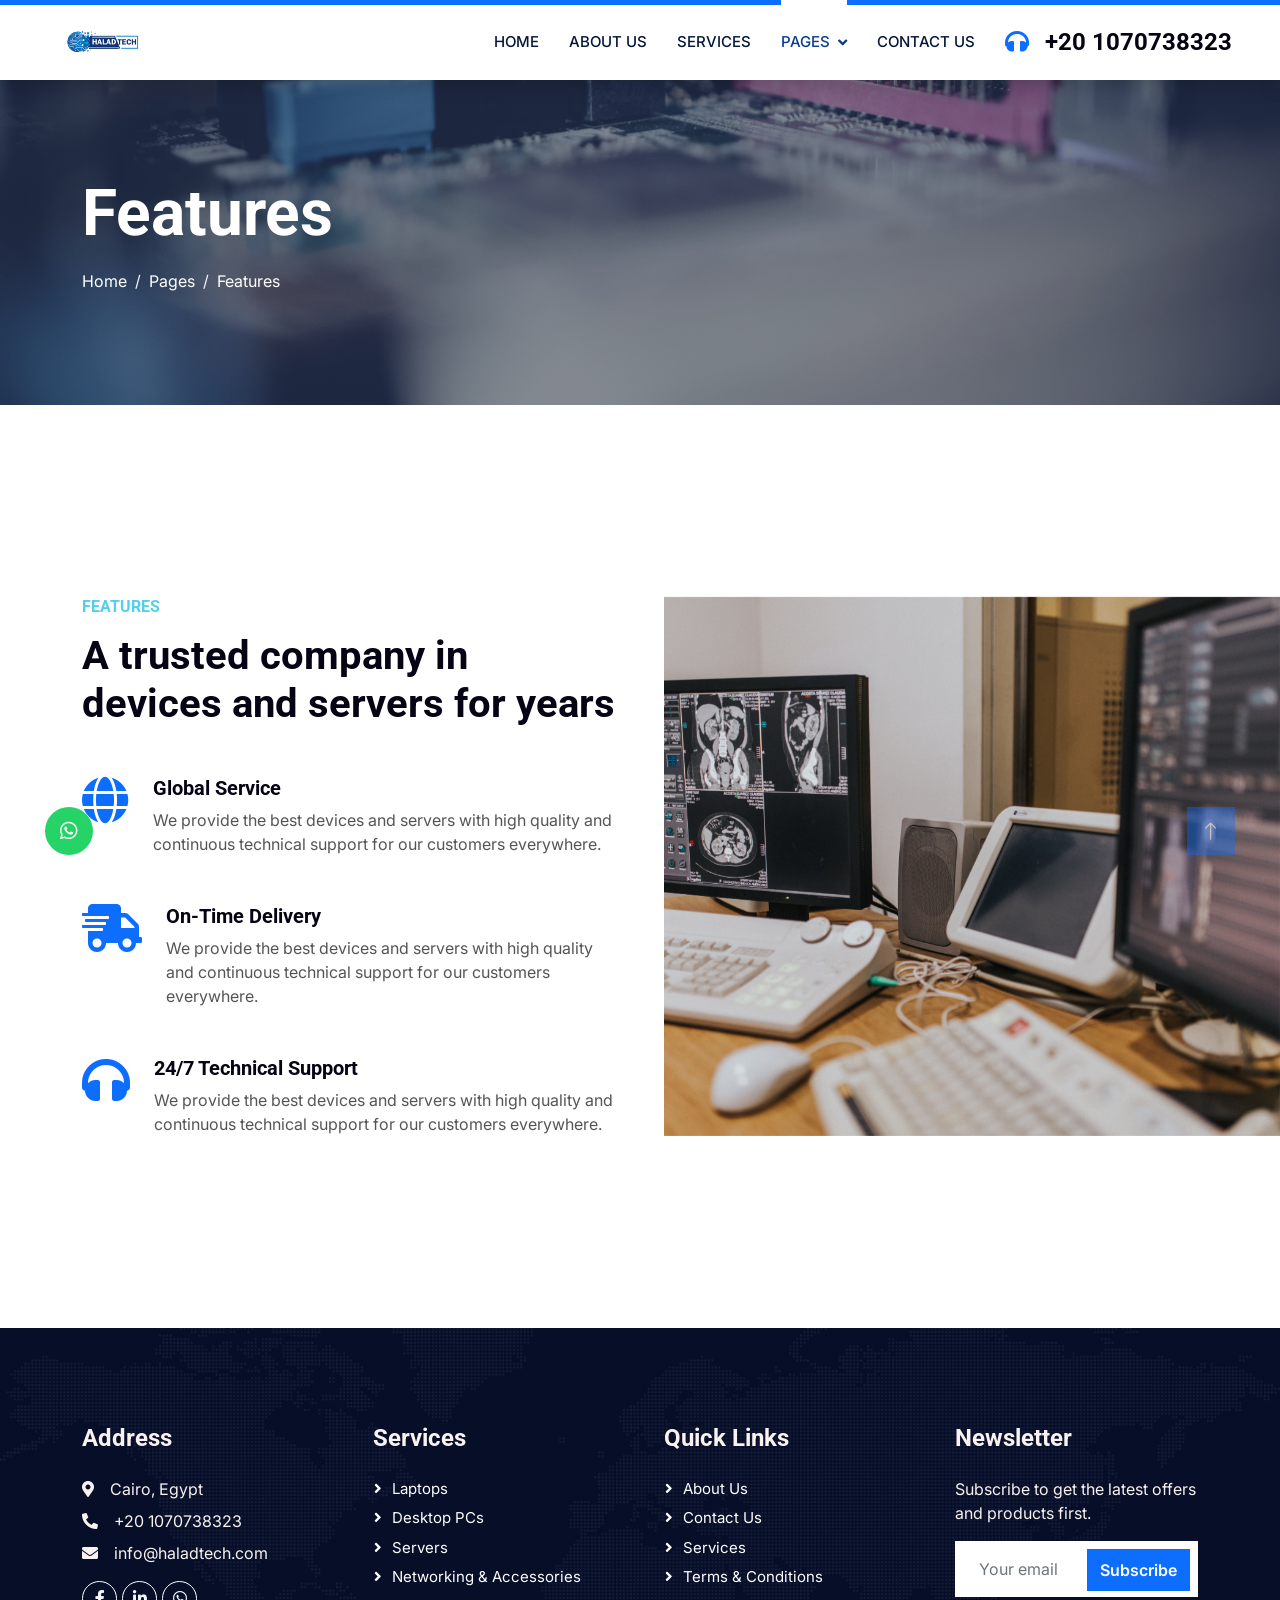
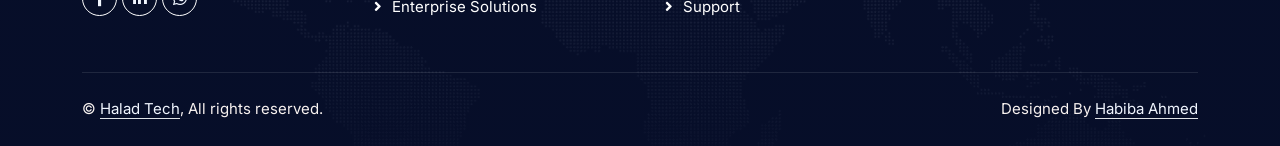
<file: feature.html>
<!DOCTYPE html>
<html lang="en">

<head>
    <meta charset="utf-8">
    <title>Halad Tech - Laptops, Devices & Servers</title>
    <meta content="width=device-width, initial-scale=1.0" name="viewport">
    <meta content="" name="keywords">
    <meta content="" name="description">

    <!-- Favicon -->
    <link href="img/favicon.ico" rel="icon">

    <!-- Google Web Fonts -->
    <link rel="preconnect" href="https://fonts.googleapis.com">
    <link rel="preconnect" href="https://fonts.gstatic.com" crossorigin>
    <link href="https://fonts.googleapis.com/css2?family=Inter:wght@400;600&family=Roboto:wght@500;700&display=swap" rel="stylesheet">

    <!-- Icon Font Stylesheet -->
    <link href="https://cdnjs.cloudflare.com/ajax/libs/font-awesome/5.10.0/css/all.min.css" rel="stylesheet">
    <link href="https://cdn.jsdelivr.net/npm/bootstrap-icons@1.4.1/font/bootstrap-icons.css" rel="stylesheet">

    <!-- Libraries Stylesheet -->
    <link href="lib/animate/animate.min.css" rel="stylesheet">
    <link href="lib/owlcarousel/assets/owl.carousel.min.css" rel="stylesheet">

    <!-- Customized Bootstrap Stylesheet -->
    <link href="css/bootstrap.min.css" rel="stylesheet">

    <!-- Template Stylesheet -->
    <link href="css/style.css" rel="stylesheet">
</head>

<body>
    <!-- Spinner Start -->
    <div id="spinner" class="show bg-white position-fixed translate-middle w-100 vh-100 top-50 start-50 d-flex align-items-center justify-content-center">
        <div class="spinner-grow text-primary" style="width: 3rem; height: 3rem;" role="status">
            <span class="sr-only">Loading...</span>
        </div>
    </div>
    <!-- Spinner End -->


    <!-- Navbar Start -->
    <nav class="navbar navbar-expand-lg bg-white navbar-light shadow border-top border-5 border-primary sticky-top p-0">
        <a href="index.html" class="navbar-brand d-flex align-items-center px-4 px-lg-5">
            <img src="img/logo.png" alt="Halad Tech" style="max-height: 60px;">
        </a>
        <button type="button" class="navbar-toggler me-4" data-bs-toggle="collapse" data-bs-target="#navbarCollapse">
            <span class="navbar-toggler-icon"></span>
        </button>
        <div class="collapse navbar-collapse" id="navbarCollapse">
            <div class="navbar-nav ms-auto p-4 p-lg-0">
                <a href="index.html" class="nav-item nav-link">Home</a>
                <a href="about.html" class="nav-item nav-link">About Us</a>
                <a href="service.html" class="nav-item nav-link">Services</a>
                <div class="nav-item dropdown">
                    <a href="#" class="nav-link dropdown-toggle active" data-bs-toggle="dropdown">Pages</a>
                    <div class="dropdown-menu fade-up m-0">
                        <a href="feature.html" class="dropdown-item active">Features</a>
                        <a href="quote.html" class="dropdown-item">Request a Quote</a>
                    </div>
                </div>
                <a href="contact.html" class="nav-item nav-link">Contact Us</a>
            </div>
            <h4 class="m-0 pe-lg-5 d-none d-lg-block"><i class="fa fa-headphones text-primary me-3"></i>+20 1070738323</h4>
        </div>
    </nav>
    <!-- Navbar End -->


    <!-- Page Header Start -->
    <div class="container-fluid page-header py-5" style="margin-bottom: 6rem;">
        <div class="container py-5">
            <h1 class="display-3 text-white mb-3 animated slideInDown">Features</h1>
            <nav aria-label="breadcrumb animated slideInDown">
                <ol class="breadcrumb">
                    <li class="breadcrumb-item"><a class="text-white" href="index.html">Home</a></li>
                    <li class="breadcrumb-item"><a class="text-white" href="#">Pages</a></li>
                    <li class="breadcrumb-item text-white active" aria-current="page">Features</li>
                </ol>
            </nav>
        </div>
    </div>
    <!-- Page Header End -->


    <!-- Feature Start -->
    <div class="container-fluid overflow-hidden py-5 px-lg-0">
        <div class="container feature py-5 px-lg-0">
            <div class="row g-5 mx-lg-0">
                <div class="col-lg-6 feature-text wow fadeInUp" data-wow-delay="0.1s">
                    <h6 class="text-secondary text-uppercase mb-3">Features</h6>
                    <h1 class="mb-5">A trusted company in devices and servers for years</h1>
                    <div class="d-flex mb-5 wow fadeInUp" data-wow-delay="0.3s">
                        <i class="fa fa-globe text-primary fa-3x flex-shrink-0"></i>
                        <div class="ms-4">
                            <h5>Global Service</h5>
                            <p class="mb-0">We provide the best devices and servers with high quality and continuous technical support for our customers everywhere.</p>
                        </div>
                    </div>
                    <div class="d-flex mb-5 wow fadeIn" data-wow-delay="0.5s">
                        <i class="fa fa-shipping-fast text-primary fa-3x flex-shrink-0"></i>
                        <div class="ms-4">
                            <h5>On-Time Delivery</h5>
                            <p class="mb-0">We provide the best devices and servers with high quality and continuous technical support for our customers everywhere.</p>
                        </div>
                    </div>
                    <div class="d-flex mb-0 wow fadeInUp" data-wow-delay="0.7s">
                        <i class="fa fa-headphones text-primary fa-3x flex-shrink-0"></i>
                        <div class="ms-4">
                            <h5>24/7 Technical Support</h5>
                            <p class="mb-0">We provide the best devices and servers with high quality and continuous technical support for our customers everywhere.</p>
                        </div>
                    </div>
                </div>
                <div class="col-lg-6 pe-lg-0 wow fadeInRight" data-wow-delay="0.1s" style="min-height: 400px;">
                    <div class="position-relative h-100">
                        <img class="position-absolute img-fluid w-100 h-100" src="img/feature.jpg" style="object-fit: cover;" alt="">
                    </div>
                </div>
            </div>
        </div>
    </div>
    <!-- Feature End -->
        

   <!-- Footer Start -->
    <div class="container-fluid bg-dark text-light footer pt-5 wow fadeIn" data-wow-delay="0.1s" style="margin-top: 6rem;">
        <div class="container py-5">
            <div class="row g-5">
                <div class="col-lg-3 col-md-6">
                    <h4 class="text-light mb-4">Address</h4>
                    <p class="mb-2"><i class="fa fa-map-marker-alt me-3"></i><a href="https://maps.google.com/?q=30.045584,31.343832" target="_blank" rel="noopener noreferrer" class="text-light">Cairo, Egypt</a></p>
                    <p class="mb-2"><i class="fa fa-phone-alt me-3"></i>+20 1070738323</p>
                    <p class="mb-2"><i class="fa fa-envelope me-3"></i>info@haladtech.com</p>
                    <div class="d-flex pt-2">
                        <a class="btn btn-outline-light btn-social" href="https://www.facebook.com/share/181DBYqNry/" target="_blank" rel="noopener noreferrer"><i class="fab fa-facebook-f"></i></a>
                        <a class="btn btn-outline-light btn-social" href="https://www.linkedin.com/company/haladtech/" target="_blank" rel="noopener noreferrer"><i class="fab fa-linkedin-in"></i></a>
                        <a class="btn btn-outline-light btn-social" href="https://wa.me/201000637424" target="_blank" rel="noopener noreferrer"><i class="fab fa-whatsapp"></i></a>
                    </div>
                </div>
                <div class="col-lg-3 col-md-6">
                    <h4 class="text-light mb-4">Services</h4>
                    <a class="btn btn-link" href="servicelaptop.html">Laptops</a>
                    <a class="btn btn-link" href="servicedesktop.html">Desktop PCs</a>
                    <a class="btn btn-link" href="serviceservers.html">Servers</a>
                    <a class="btn btn-link" href="servicenetwork.html">Networking & Accessories</a>
                    <a class="btn btn-link" href="serviceenterprice.html">Enterprise Solutions</a>
                </div>
                <div class="col-lg-3 col-md-6">
                    <h4 class="text-light mb-4">Quick Links</h4>
                    <a class="btn btn-link" href="about.html">About Us</a>
                    <a class="btn btn-link" href="contact.html">Contact Us</a>
                    <a class="btn btn-link" href="service.html">Services</a>
                    <a class="btn btn-link" href="terms.html">Terms & Conditions</a>
                    <a class="btn btn-link" href="support.html">Support</a>
                </div>
                <div class="col-lg-3 col-md-6">
                    <h4 class="text-light mb-4">Newsletter</h4>
                    <p>Subscribe to get the latest offers and products first.</p>
                    <div id="newsletter-msg" class="small mb-2"></div>
                    <form id="newsletterForm" action="https://formspree.io/f/mykrodbr" method="POST" class="position-relative mx-auto" style="max-width: 400px;">
                        <input type="hidden" name="_subject" value="New Newsletter Subscription - Halad Tech">
                        <input type="text" name="_gotcha" style="display:none">
                        <input class="form-control border-0 w-100 py-3 ps-4 pe-5" type="email" name="email" placeholder="Your email" required>
                        <button type="submit" class="btn btn-primary py-2 position-absolute top-0 end-0 mt-2 me-2">Subscribe</button>
                    </form>
                </div>
            </div>
        </div>
        <div class="container">
            <div class="copyright">
                <div class="row">
                    <div class="col-md-6 text-center text-md-start mb-3 mb-md-0">
                        &copy; <a class="border-bottom" href="#">Halad Tech</a>, All rights reserved.
                    </div>
                    <div class="col-md-6 text-center text-md-end">
                        <!--/*** The author's attribution link below must remain intact on your website. ***/-->
                        <!--/*** If you wish to remove this credit link, please purchase the Pro Version from https://htmlcodex.com . ***/-->
                        Designed By <a class="border-bottom" href="https://www.linkedin.com/in/habiba-ahmed-92a620353?utm_source=share_via&utm_content=profile&utm_medium=member_android">Habiba Ahmed</a>
                    </div>
                </div>
            </div>
        </div>
    </div>
    <!-- Footer End -->


    <!-- WhatsApp Floating Button -->
    <a href="https://wa.me/201000637424" target="_blank" rel="noopener noreferrer" class="btn btn-lg btn-lg-square rounded-circle position-fixed" style="left: 45px; bottom: 45px; z-index: 99; background-color: #25D366; color: #fff;">
        <i class="fab fa-whatsapp"></i>
    </a>


    <!-- Back to Top -->
    <a href="#" class="btn btn-lg btn-primary btn-lg-square rounded-0 back-to-top"><i class="bi bi-arrow-up"></i></a>


    <!-- JavaScript Libraries -->
    <script src="https://code.jquery.com/jquery-3.4.1.min.js"></script>
    <script src="https://cdn.jsdelivr.net/npm/bootstrap@5.0.0/dist/js/bootstrap.bundle.min.js"></script>
    <script src="lib/wow/wow.min.js"></script>
    <script src="lib/easing/easing.min.js"></script>
    <script src="lib/waypoints/waypoints.min.js"></script>
    <script src="lib/owlcarousel/owl.carousel.min.js"></script>

    <!-- Template Javascript -->
    <script src="js/main.js"></script>

    <!-- Forms AJAX Submission -->
    <script>
        async function submitFormAjax(form, successBox, errorBox) {
            const data = new FormData(form);
            try {
                const response = await fetch(form.action, {
                    method: 'POST',
                    body: data,
                    headers: { 'Accept': 'application/json' }
                });
                if (response.ok) {
                    if (successBox) { successBox.classList.remove('d-none'); }
                    if (errorBox) { errorBox.classList.add('d-none'); }
                    form.reset();
                } else {
                    if (errorBox) { errorBox.classList.remove('d-none'); }
                    if (successBox) { successBox.classList.add('d-none'); }
                }
            } catch (err) {
                if (errorBox) { errorBox.classList.remove('d-none'); }
                if (successBox) { successBox.classList.add('d-none'); }
            }
        }

        const newsletterForm = document.getElementById('newsletterForm');
        if (newsletterForm) {
            newsletterForm.addEventListener('submit', function (e) {
                e.preventDefault();
                const msgBox = document.getElementById('newsletter-msg');
                submitFormAjax(newsletterForm, null, null).then(() => {
                    if (msgBox) {
                        msgBox.textContent = 'Subscribed successfully!';
                        msgBox.classList.add('text-success');
                    }
                });
            });
        }
    </script>
</body>

</html>
</file>
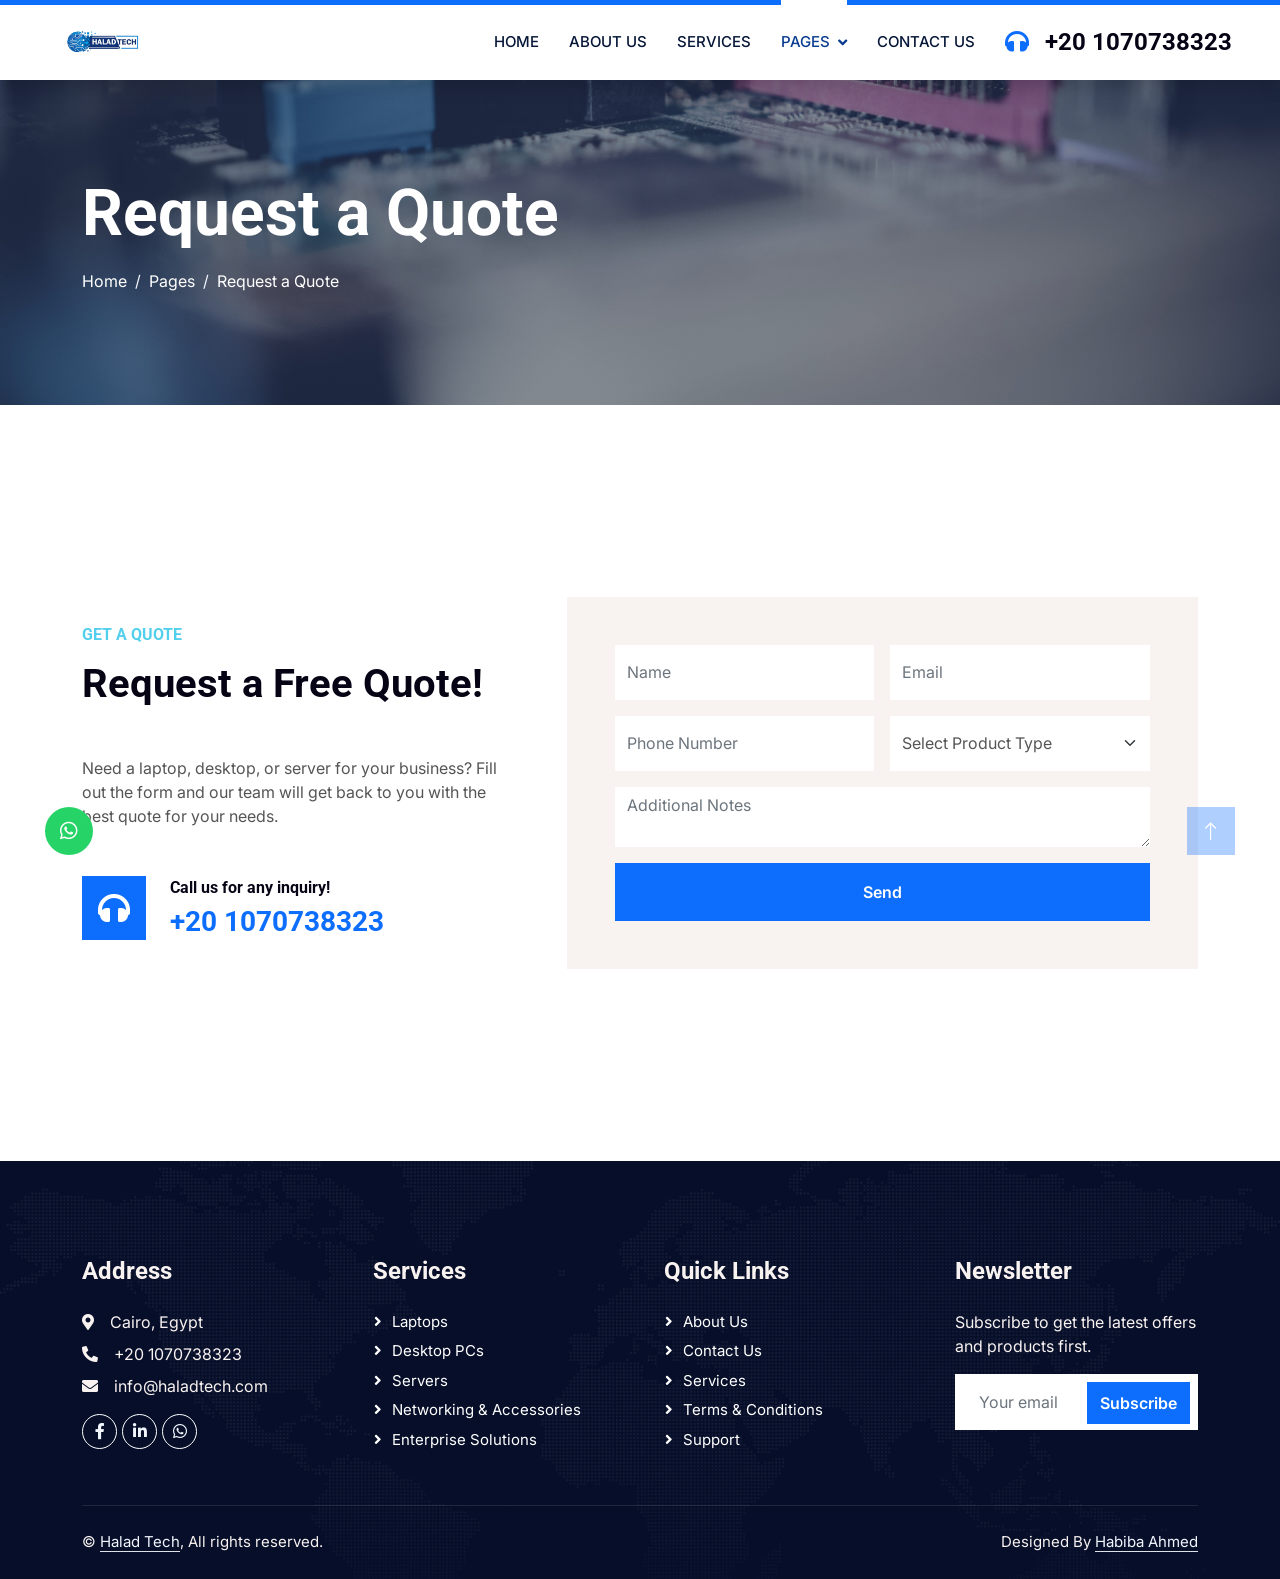
<file: quote.html>
<!DOCTYPE html>
<html lang="en">

<head>
    <meta charset="utf-8">
    <title>Halad Tech - Laptops, Devices & Servers</title>
    <meta content="width=device-width, initial-scale=1.0" name="viewport">
    <meta content="" name="keywords">
    <meta content="" name="description">

    <!-- Favicon -->
    <link href="img/favicon.ico" rel="icon">

    <!-- Google Web Fonts -->
    <link rel="preconnect" href="https://fonts.googleapis.com">
    <link rel="preconnect" href="https://fonts.gstatic.com" crossorigin>
    <link href="https://fonts.googleapis.com/css2?family=Inter:wght@400;600&family=Roboto:wght@500;700&display=swap" rel="stylesheet">

    <!-- Icon Font Stylesheet -->
    <link href="https://cdnjs.cloudflare.com/ajax/libs/font-awesome/5.10.0/css/all.min.css" rel="stylesheet">
    <link href="https://cdn.jsdelivr.net/npm/bootstrap-icons@1.4.1/font/bootstrap-icons.css" rel="stylesheet">

    <!-- Libraries Stylesheet -->
    <link href="lib/animate/animate.min.css" rel="stylesheet">
    <link href="lib/owlcarousel/assets/owl.carousel.min.css" rel="stylesheet">

    <!-- Customized Bootstrap Stylesheet -->
    <link href="css/bootstrap.min.css" rel="stylesheet">

    <!-- Template Stylesheet -->
    <link href="css/style.css" rel="stylesheet">
</head>

<body>
    <!-- Spinner Start -->
    <div id="spinner" class="show bg-white position-fixed translate-middle w-100 vh-100 top-50 start-50 d-flex align-items-center justify-content-center">
        <div class="spinner-grow text-primary" style="width: 3rem; height: 3rem;" role="status">
            <span class="sr-only">Loading...</span>
        </div>
    </div>
    <!-- Spinner End -->


    <!-- Navbar Start -->
    <nav class="navbar navbar-expand-lg bg-white navbar-light shadow border-top border-5 border-primary sticky-top p-0">
        <a href="index.html" class="navbar-brand d-flex align-items-center px-4 px-lg-5">
            <img src="img/logo.png" alt="Halad Tech" style="max-height: 60px;">
        </a>
        <button type="button" class="navbar-toggler me-4" data-bs-toggle="collapse" data-bs-target="#navbarCollapse">
            <span class="navbar-toggler-icon"></span>
        </button>
        <div class="collapse navbar-collapse" id="navbarCollapse">
            <div class="navbar-nav ms-auto p-4 p-lg-0">
                <a href="index.html" class="nav-item nav-link">Home</a>
                <a href="about.html" class="nav-item nav-link">About Us</a>
                <a href="service.html" class="nav-item nav-link">Services</a>
                <div class="nav-item dropdown">
                    <a href="#" class="nav-link dropdown-toggle active" data-bs-toggle="dropdown">Pages</a>
                    <div class="dropdown-menu fade-up m-0">
                        <a href="feature.html" class="dropdown-item">Features</a>
                        <a href="quote.html" class="dropdown-item active">Request a Quote</a>
                    </div>
                </div>
                <a href="contact.html" class="nav-item nav-link">Contact Us</a>
            </div>
            <h4 class="m-0 pe-lg-5 d-none d-lg-block"><i class="fa fa-headphones text-primary me-3"></i>+20 1070738323</h4>
        </div>
    </nav>
    <!-- Navbar End -->


    <!-- Page Header Start -->
    <div class="container-fluid page-header py-5" style="margin-bottom: 6rem;">
        <div class="container py-5">
            <h1 class="display-3 text-white mb-3 animated slideInDown">Request a Quote</h1>
            <nav aria-label="breadcrumb animated slideInDown">
                <ol class="breadcrumb">
                    <li class="breadcrumb-item"><a class="text-white" href="index.html">Home</a></li>
                    <li class="breadcrumb-item"><a class="text-white" href="#">Pages</a></li>
                    <li class="breadcrumb-item text-white active" aria-current="page">Request a Quote</li>
                </ol>
            </nav>
        </div>
    </div>
    <!-- Page Header End -->


    <!-- Quote Start -->
    <div class="container-xxl py-5">
        <div class="container py-5">
            <div class="row g-5 align-items-center">
                <div class="col-lg-5 wow fadeInUp" data-wow-delay="0.1s">
                    <h6 class="text-secondary text-uppercase mb-3">Get a Quote</h6>
                    <h1 class="mb-5">Request a Free Quote!</h1>
                    <p class="mb-5">Need a laptop, desktop, or server for your business? Fill out the form and our team will get back to you with the best quote for your needs.</p>
                    <div class="d-flex align-items-center">
                        <i class="fa fa-headphones fa-2x flex-shrink-0 bg-primary p-3 text-white"></i>
                        <div class="ps-4">
                            <h6>Call us for any inquiry!</h6>
                            <h3 class="text-primary m-0">+20 1070738323</h3>
                        </div>
                    </div>
                </div>
                <div class="col-lg-7">
                    <!-- Success/Error message -->
                    <div id="quote-success" class="alert alert-success d-none" role="alert">
                        Your request has been sent successfully! We'll contact you with a quote soon.
                    </div>
                    <div id="quote-error" class="alert alert-danger d-none" role="alert">
                        Something went wrong. Please try again or contact us on WhatsApp.
                    </div>

                    <div class="bg-light text-center p-5 wow fadeIn" data-wow-delay="0.5s">
                        <form id="quoteForm" action="https://formspree.io/f/mykrodbr" method="POST">
                            <input type="hidden" name="_subject" value="New Quote Request - Halad Tech">
                            <input type="text" name="_gotcha" style="display:none">

                            <div class="row g-3">
                                <div class="col-12 col-sm-6">
                                    <input type="text" class="form-control border-0" name="name" placeholder="Name" style="height: 55px;" required>
                                </div>
                                <div class="col-12 col-sm-6">
                                    <input type="email" class="form-control border-0" name="email" placeholder="Email" style="height: 55px;" required>
                                </div>
                                <div class="col-12 col-sm-6">
                                    <input type="text" class="form-control border-0" name="phone" placeholder="Phone Number" style="height: 55px;" required>
                                </div>
                                <div class="col-12 col-sm-6">
                                    <select class="form-select border-0" name="product_type" style="height: 55px;" required>
                                        <option selected disabled value="">Select Product Type</option>
                                        <option value="Laptop">Laptop</option>
                                        <option value="Desktop PC">Desktop PC</option>
                                        <option value="Server">Server</option>
                                    </select>
                                </div>
                                <div class="col-12">
                                    <textarea class="form-control border-0" name="message" placeholder="Additional Notes"></textarea>
                                </div>
                                <div class="col-12">
                                    <button class="btn btn-primary w-100 py-3" type="submit" id="quoteSubmitBtn">Send</button>
                                </div>
                            </div>
                        </form>
                    </div>
                </div>
            </div>
        </div>
    </div>
    <!-- Quote End -->
        

    <!-- Footer Start -->
    <div class="container-fluid bg-dark text-light footer pt-5 wow fadeIn" data-wow-delay="0.1s" style="margin-top: 6rem;">
        <div class="container py-5">
            <div class="row g-5">
                <div class="col-lg-3 col-md-6">
                    <h4 class="text-light mb-4">Address</h4>
                    <p class="mb-2"><i class="fa fa-map-marker-alt me-3"></i><a href="https://maps.google.com/?q=30.045584,31.343832" target="_blank" rel="noopener noreferrer" class="text-light">Cairo, Egypt</a></p>
                    <p class="mb-2"><i class="fa fa-phone-alt me-3"></i>+20 1070738323</p>
                    <p class="mb-2"><i class="fa fa-envelope me-3"></i>info@haladtech.com</p>
                    <div class="d-flex pt-2">
                        <a class="btn btn-outline-light btn-social" href="https://www.facebook.com/share/181DBYqNry/" target="_blank" rel="noopener noreferrer"><i class="fab fa-facebook-f"></i></a>
                        <a class="btn btn-outline-light btn-social" href="https://www.linkedin.com/company/haladtech/" target="_blank" rel="noopener noreferrer"><i class="fab fa-linkedin-in"></i></a>
                        <a class="btn btn-outline-light btn-social" href="https://wa.me/201000637424" target="_blank" rel="noopener noreferrer"><i class="fab fa-whatsapp"></i></a>
                    </div>
                </div>
                <div class="col-lg-3 col-md-6">
                    <h4 class="text-light mb-4">Services</h4>
                    <a class="btn btn-link" href="servicelaptop.html">Laptops</a>
                    <a class="btn btn-link" href="servicedesktop.html">Desktop PCs</a>
                    <a class="btn btn-link" href="serviceservers.html">Servers</a>
                    <a class="btn btn-link" href="servicenetwork.html">Networking & Accessories</a>
                    <a class="btn btn-link" href="serviceenterprice.html">Enterprise Solutions</a>
                </div>
                <div class="col-lg-3 col-md-6">
                    <h4 class="text-light mb-4">Quick Links</h4>
                    <a class="btn btn-link" href="about.html">About Us</a>
                    <a class="btn btn-link" href="contact.html">Contact Us</a>
                    <a class="btn btn-link" href="service.html">Services</a>
                    <a class="btn btn-link" href="terms.html">Terms & Conditions</a>
                    <a class="btn btn-link" href="support.html">Support</a>
                </div>
                <div class="col-lg-3 col-md-6">
                    <h4 class="text-light mb-4">Newsletter</h4>
                    <p>Subscribe to get the latest offers and products first.</p>
                    <div id="newsletter-msg" class="small mb-2"></div>
                    <form id="newsletterForm" action="https://formspree.io/f/mykrodbr" method="POST" class="position-relative mx-auto" style="max-width: 400px;">
                        <input type="hidden" name="_subject" value="New Newsletter Subscription - Halad Tech">
                        <input type="text" name="_gotcha" style="display:none">
                        <input class="form-control border-0 w-100 py-3 ps-4 pe-5" type="email" name="email" placeholder="Your email" required>
                        <button type="submit" class="btn btn-primary py-2 position-absolute top-0 end-0 mt-2 me-2">Subscribe</button>
                    </form>
                </div>
            </div>
        </div>
        <div class="container">
            <div class="copyright">
                <div class="row">
                    <div class="col-md-6 text-center text-md-start mb-3 mb-md-0">
                        &copy; <a class="border-bottom" href="#">Halad Tech</a>, All rights reserved.
                    </div>
                    <div class="col-md-6 text-center text-md-end">
                        <!--/*** The author's attribution link below must remain intact on your website. ***/-->
                        <!--/*** If you wish to remove this credit link, please purchase the Pro Version from https://htmlcodex.com . ***/-->
                        Designed By <a class="border-bottom" href="https://www.linkedin.com/in/habiba-ahmed-92a620353?utm_source=share_via&utm_content=profile&utm_medium=member_android">Habiba Ahmed</a>
                    </div>
                </div>
            </div>
        </div>
    </div>
    <!-- Footer End -->


    <!-- WhatsApp Floating Button -->
    <a href="https://wa.me/201000637424" target="_blank" rel="noopener noreferrer" class="btn btn-lg btn-lg-square rounded-circle position-fixed" style="left: 45px; bottom: 45px; z-index: 99; background-color: #25D366; color: #fff;">
        <i class="fab fa-whatsapp"></i>
    </a>


    <!-- Back to Top -->
    <a href="#" class="btn btn-lg btn-primary btn-lg-square rounded-0 back-to-top"><i class="bi bi-arrow-up"></i></a>


    <!-- JavaScript Libraries -->
    <script src="https://code.jquery.com/jquery-3.4.1.min.js"></script>
    <script src="https://cdn.jsdelivr.net/npm/bootstrap@5.0.0/dist/js/bootstrap.bundle.min.js"></script>
    <script src="lib/wow/wow.min.js"></script>
    <script src="lib/easing/easing.min.js"></script>
    <script src="lib/waypoints/waypoints.min.js"></script>
    <script src="lib/owlcarousel/owl.carousel.min.js"></script>

    <!-- Template Javascript -->
    <script src="js/main.js"></script>

    <!-- Forms AJAX Submission -->
    <script>
        async function submitFormAjax(form, successBox, errorBox) {
            const data = new FormData(form);
            try {
                const response = await fetch(form.action, {
                    method: 'POST',
                    body: data,
                    headers: { 'Accept': 'application/json' }
                });
                if (response.ok) {
                    if (successBox) { successBox.classList.remove('d-none'); }
                    if (errorBox) { errorBox.classList.add('d-none'); }
                    form.reset();
                } else {
                    if (errorBox) { errorBox.classList.remove('d-none'); }
                    if (successBox) { successBox.classList.add('d-none'); }
                }
            } catch (err) {
                if (errorBox) { errorBox.classList.remove('d-none'); }
                if (successBox) { successBox.classList.add('d-none'); }
            }
        }

        const quoteForm = document.getElementById('quoteForm');
        if (quoteForm) {
            quoteForm.addEventListener('submit', function (e) {
                e.preventDefault();
                submitFormAjax(
                    quoteForm,
                    document.getElementById('quote-success'),
                    document.getElementById('quote-error')
                );
            });
        }

        const newsletterForm = document.getElementById('newsletterForm');
        if (newsletterForm) {
            newsletterForm.addEventListener('submit', function (e) {
                e.preventDefault();
                const msgBox = document.getElementById('newsletter-msg');
                submitFormAjax(newsletterForm, null, null).then(() => {
                    if (msgBox) {
                        msgBox.textContent = 'Subscribed successfully!';
                        msgBox.classList.add('text-success');
                    }
                });
            });
        }
    </script>
</body>

</html>
</file>
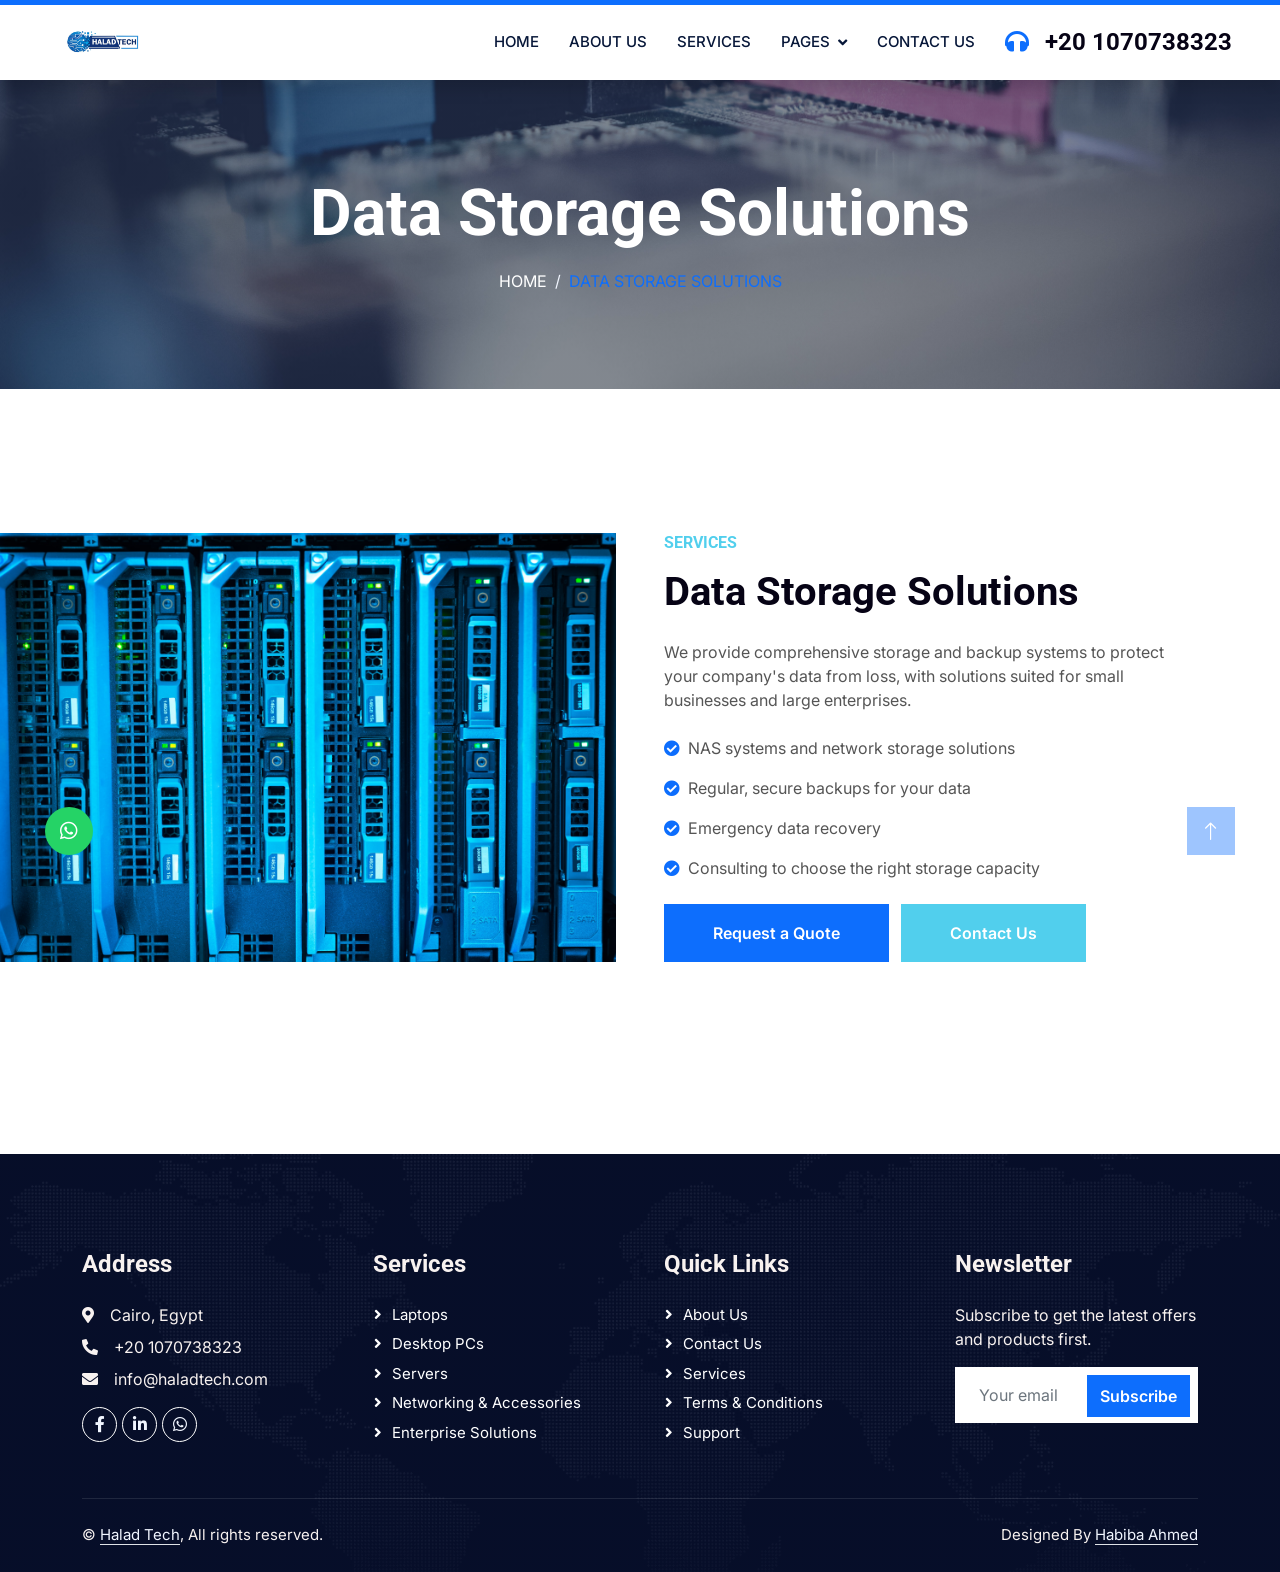
<file: service.html>
<!DOCTYPE html>
<html lang="en">

<head>
    <meta charset="utf-8">
    <title>Data Storage Solutions - Halad Tech</title>
    <meta content="width=device-width, initial-scale=1.0" name="viewport">
    <meta content="" name="keywords">
    <meta content="" name="description">

    <!-- Favicon -->
    <link href="img/favicon.ico" rel="icon">

    <!-- Google Web Fonts -->
    <link rel="preconnect" href="https://fonts.googleapis.com">
    <link rel="preconnect" href="https://fonts.gstatic.com" crossorigin>
    <link href="https://fonts.googleapis.com/css2?family=Inter:wght@400;600&family=Roboto:wght@500;700&display=swap" rel="stylesheet">

    <!-- Icon Font Stylesheet -->
    <link href="https://cdnjs.cloudflare.com/ajax/libs/font-awesome/5.10.0/css/all.min.css" rel="stylesheet">
    <link href="https://cdn.jsdelivr.net/npm/bootstrap-icons@1.4.1/font/bootstrap-icons.css" rel="stylesheet">

    <!-- Libraries Stylesheet -->
    <link href="lib/animate/animate.min.css" rel="stylesheet">
    <link href="lib/owlcarousel/assets/owl.carousel.min.css" rel="stylesheet">

    <!-- Customized Bootstrap Stylesheet -->
    <link href="css/bootstrap.min.css" rel="stylesheet">

    <!-- Template Stylesheet -->
    <link href="css/style.css" rel="stylesheet">
</head>

<body>
    <!-- Spinner Start -->
    <div id="spinner" class="show bg-white position-fixed translate-middle w-100 vh-100 top-50 start-50 d-flex align-items-center justify-content-center">
        <div class="spinner-grow text-primary" style="width: 3rem; height: 3rem;" role="status">
            <span class="sr-only">Loading...</span>
        </div>
    </div>
    <!-- Spinner End -->


    <!-- Navbar Start -->
    <nav class="navbar navbar-expand-lg bg-white navbar-light shadow border-top border-5 border-primary sticky-top p-0">
        <a href="index.html" class="navbar-brand d-flex align-items-center px-4 px-lg-5">
            <img src="img/logo.png" alt="Halad Tech" style="max-height: 60px;">
        </a>
        <button type="button" class="navbar-toggler me-4" data-bs-toggle="collapse" data-bs-target="#navbarCollapse">
            <span class="navbar-toggler-icon"></span>
        </button>
        <div class="collapse navbar-collapse" id="navbarCollapse">
            <div class="navbar-nav ms-auto p-4 p-lg-0">
                <a href="index.html" class="nav-item nav-link">Home</a>
                <a href="about.html" class="nav-item nav-link">About Us</a>
                <a href="service.html" class="nav-item nav-link">Services</a>
                <div class="nav-item dropdown">
                    <a href="#" class="nav-link dropdown-toggle" data-bs-toggle="dropdown">Pages</a>
                    <div class="dropdown-menu fade-up m-0">
                        <a href="feature.html" class="dropdown-item">Features</a>
                        <a href="quote.html" class="dropdown-item">Request a Quote</a>
                    </div>
                </div>
                <a href="contact.html" class="nav-item nav-link">Contact Us</a>
            </div>
            <h4 class="m-0 pe-lg-5 d-none d-lg-block"><i class="fa fa-headphones text-primary me-3"></i>+20 1070738323</h4>
        </div>
    </nav>
    <!-- Navbar End -->


    <!-- Page Header Start -->
    <div class="container-fluid page-header py-5 mb-5 wow fadeIn" data-wow-delay="0.1s">
        <div class="container text-center py-5">
            <h1 class="display-3 text-white mb-3 animated slideInDown">Data Storage Solutions</h1>
            <nav aria-label="breadcrumb">
                <ol class="breadcrumb justify-content-center text-uppercase mb-0">
                    <li class="breadcrumb-item"><a href="index.html" class="text-white">Home</a></li>
                    <li class="breadcrumb-item text-primary active" aria-current="page">Data Storage Solutions</li>
                </ol>
            </nav>
        </div>
    </div>
    <!-- Page Header End -->


    <!-- Service Content Start -->
    <div class="container-fluid overflow-hidden py-5 px-lg-0">
        <div class="container about py-5 px-lg-0">
            <div class="row g-5 mx-lg-0">
                <div class="col-lg-6 ps-lg-0 wow fadeInLeft" data-wow-delay="0.1s" style="min-height: 400px;">
                    <div class="position-relative h-100">
                        <img class="position-absolute img-fluid w-100 h-100" src="img/service-6.jpg" style="object-fit: cover;" alt="Data Storage Solutions">
                    </div>
                </div>
                <div class="col-lg-6 about-text wow fadeInUp" data-wow-delay="0.3s">
                    <h6 class="text-secondary text-uppercase mb-3">Services</h6>
                    <h1 class="mb-4">Data Storage Solutions</h1>
                    <p class="mb-4">We provide comprehensive storage and backup systems to protect your company's data from loss, with solutions suited for small businesses and large enterprises.</p>
                    <div class="row g-3 mb-4">
                        <div class="col-12 d-flex align-items-start">
                            <i class="fa fa-check-circle text-primary mt-1 me-2"></i>
                            <span>NAS systems and network storage solutions</span>
                        </div>
                        <div class="col-12 d-flex align-items-start">
                            <i class="fa fa-check-circle text-primary mt-1 me-2"></i>
                            <span>Regular, secure backups for your data</span>
                        </div>
                        <div class="col-12 d-flex align-items-start">
                            <i class="fa fa-check-circle text-primary mt-1 me-2"></i>
                            <span>Emergency data recovery</span>
                        </div>
                        <div class="col-12 d-flex align-items-start">
                            <i class="fa fa-check-circle text-primary mt-1 me-2"></i>
                            <span>Consulting to choose the right storage capacity</span>
                        </div>
                    </div>
                    <a href="quote.html" class="btn btn-primary py-3 px-5 me-2">Request a Quote</a>
                    <a href="contact.html" class="btn btn-secondary py-3 px-5">Contact Us</a>
                </div>
            </div>
        </div>
    </div>
    <!-- Service Content End -->


    <!-- Footer Start -->
    <div class="container-fluid bg-dark text-light footer pt-5 wow fadeIn" data-wow-delay="0.1s" style="margin-top: 6rem;">
        <div class="container py-5">
            <div class="row g-5">
                <div class="col-lg-3 col-md-6">
                    <h4 class="text-light mb-4">Address</h4>
                    <p class="mb-2"><i class="fa fa-map-marker-alt me-3"></i><a href="https://maps.google.com/?q=30.045584,31.343832" target="_blank" rel="noopener noreferrer" class="text-light">Cairo, Egypt</a></p>
                    <p class="mb-2"><i class="fa fa-phone-alt me-3"></i>+20 1070738323</p>
                    <p class="mb-2"><i class="fa fa-envelope me-3"></i>info@haladtech.com</p>
                    <div class="d-flex pt-2">
                        <a class="btn btn-outline-light btn-social" href="https://www.facebook.com/share/181DBYqNry/" target="_blank" rel="noopener noreferrer"><i class="fab fa-facebook-f"></i></a>
                        <a class="btn btn-outline-light btn-social" href="https://www.linkedin.com/company/haladtech/" target="_blank" rel="noopener noreferrer"><i class="fab fa-linkedin-in"></i></a>
                        <a class="btn btn-outline-light btn-social" href="https://wa.me/201000637424" target="_blank" rel="noopener noreferrer"><i class="fab fa-whatsapp"></i></a>
                    </div>
                </div>
                <div class="col-lg-3 col-md-6">
                    <h4 class="text-light mb-4">Services</h4>
                    <a class="btn btn-link" href="servicelaptop.html">Laptops</a>
                    <a class="btn btn-link" href="servicedesktop.html">Desktop PCs</a>
                    <a class="btn btn-link" href="serviceservers.html">Servers</a>
                    <a class="btn btn-link" href="servicenetwork.html">Networking & Accessories</a>
                    <a class="btn btn-link" href="serviceenterprice.html">Enterprise Solutions</a>
                </div>
                <div class="col-lg-3 col-md-6">
                    <h4 class="text-light mb-4">Quick Links</h4>
                    <a class="btn btn-link" href="about.html">About Us</a>
                    <a class="btn btn-link" href="contact.html">Contact Us</a>
                    <a class="btn btn-link" href="service.html">Services</a>
                    <a class="btn btn-link" href="terms.html">Terms & Conditions</a>
                    <a class="btn btn-link" href="support.html">Support</a>
                </div>
                <div class="col-lg-3 col-md-6">
                    <h4 class="text-light mb-4">Newsletter</h4>
                    <p>Subscribe to get the latest offers and products first.</p>
                    <div id="newsletter-msg" class="small mb-2"></div>
                    <form id="newsletterForm" action="https://formspree.io/f/mykrodbr" method="POST" class="position-relative mx-auto" style="max-width: 400px;">
                        <input type="hidden" name="_subject" value="New Newsletter Subscription - Halad Tech">
                        <input type="text" name="_gotcha" style="display:none">
                        <input class="form-control border-0 w-100 py-3 ps-4 pe-5" type="email" name="email" placeholder="Your email" required>
                        <button type="submit" class="btn btn-primary py-2 position-absolute top-0 end-0 mt-2 me-2">Subscribe</button>
                    </form>
                </div>
            </div>
        </div>
        <div class="container">
            <div class="copyright">
                <div class="row">
                    <div class="col-md-6 text-center text-md-start mb-3 mb-md-0">
                        &copy; <a class="border-bottom" href="#">Halad Tech</a>, All rights reserved.
                    </div>
                    <div class="col-md-6 text-center text-md-end">
                        <!--/*** The author's attribution link below must remain intact on your website. ***/-->
                        <!--/*** If you wish to remove this credit link, please purchase the Pro Version from https://htmlcodex.com . ***/-->
                        Designed By <a class="border-bottom" href="https://www.linkedin.com/in/habiba-ahmed-92a620353?utm_source=share_via&utm_content=profile&utm_medium=member_android">Habiba Ahmed</a>
                    </div>
                </div>
            </div>
        </div>
    </div>
    <!-- Footer End -->


    <!-- WhatsApp Floating Button -->
    <a href="https://wa.me/201000637424" target="_blank" rel="noopener noreferrer" class="btn btn-lg btn-lg-square rounded-circle position-fixed" style="left: 45px; bottom: 45px; z-index: 99; background-color: #25D366; color: #fff;">
        <i class="fab fa-whatsapp"></i>
    </a>


    <!-- Back to Top -->
    <a href="#" class="btn btn-lg btn-primary btn-lg-square rounded-0 back-to-top"><i class="bi bi-arrow-up"></i></a>


    <!-- JavaScript Libraries -->
    <script src="https://code.jquery.com/jquery-3.4.1.min.js"></script>
    <script src="https://cdn.jsdelivr.net/npm/bootstrap@5.0.0/dist/js/bootstrap.bundle.min.js"></script>
    <script src="lib/wow/wow.min.js"></script>
    <script src="lib/easing/easing.min.js"></script>
    <script src="lib/waypoints/waypoints.min.js"></script>
    <script src="lib/owlcarousel/owl.carousel.min.js"></script>

    <!-- Template Javascript -->
    <script src="js/main.js"></script>

    <!-- Forms AJAX Submission -->
    <script>
        async function submitFormAjax(form, successBox, errorBox) {
            const data = new FormData(form);
            try {
                const response = await fetch(form.action, {
                    method: 'POST',
                    body: data,
                    headers: { 'Accept': 'application/json' }
                });
                if (response.ok) {
                    if (successBox) { successBox.classList.remove('d-none'); }
                    if (errorBox) { errorBox.classList.add('d-none'); }
                    form.reset();
                } else {
                    if (errorBox) { errorBox.classList.remove('d-none'); }
                    if (successBox) { successBox.classList.add('d-none'); }
                }
            } catch (err) {
                if (errorBox) { errorBox.classList.remove('d-none'); }
                if (successBox) { successBox.classList.add('d-none'); }
            }
        }

        const newsletterForm = document.getElementById('newsletterForm');
        if (newsletterForm) {
            newsletterForm.addEventListener('submit', function (e) {
                e.preventDefault();
                const msgBox = document.getElementById('newsletter-msg');
                submitFormAjax(newsletterForm, null, null).then(() => {
                    if (msgBox) {
                        msgBox.textContent = 'Subscribed successfully!';
                        msgBox.classList.add('text-success');
                    }
                });
            });
        }
    </script>
</body>

</html>
</file>
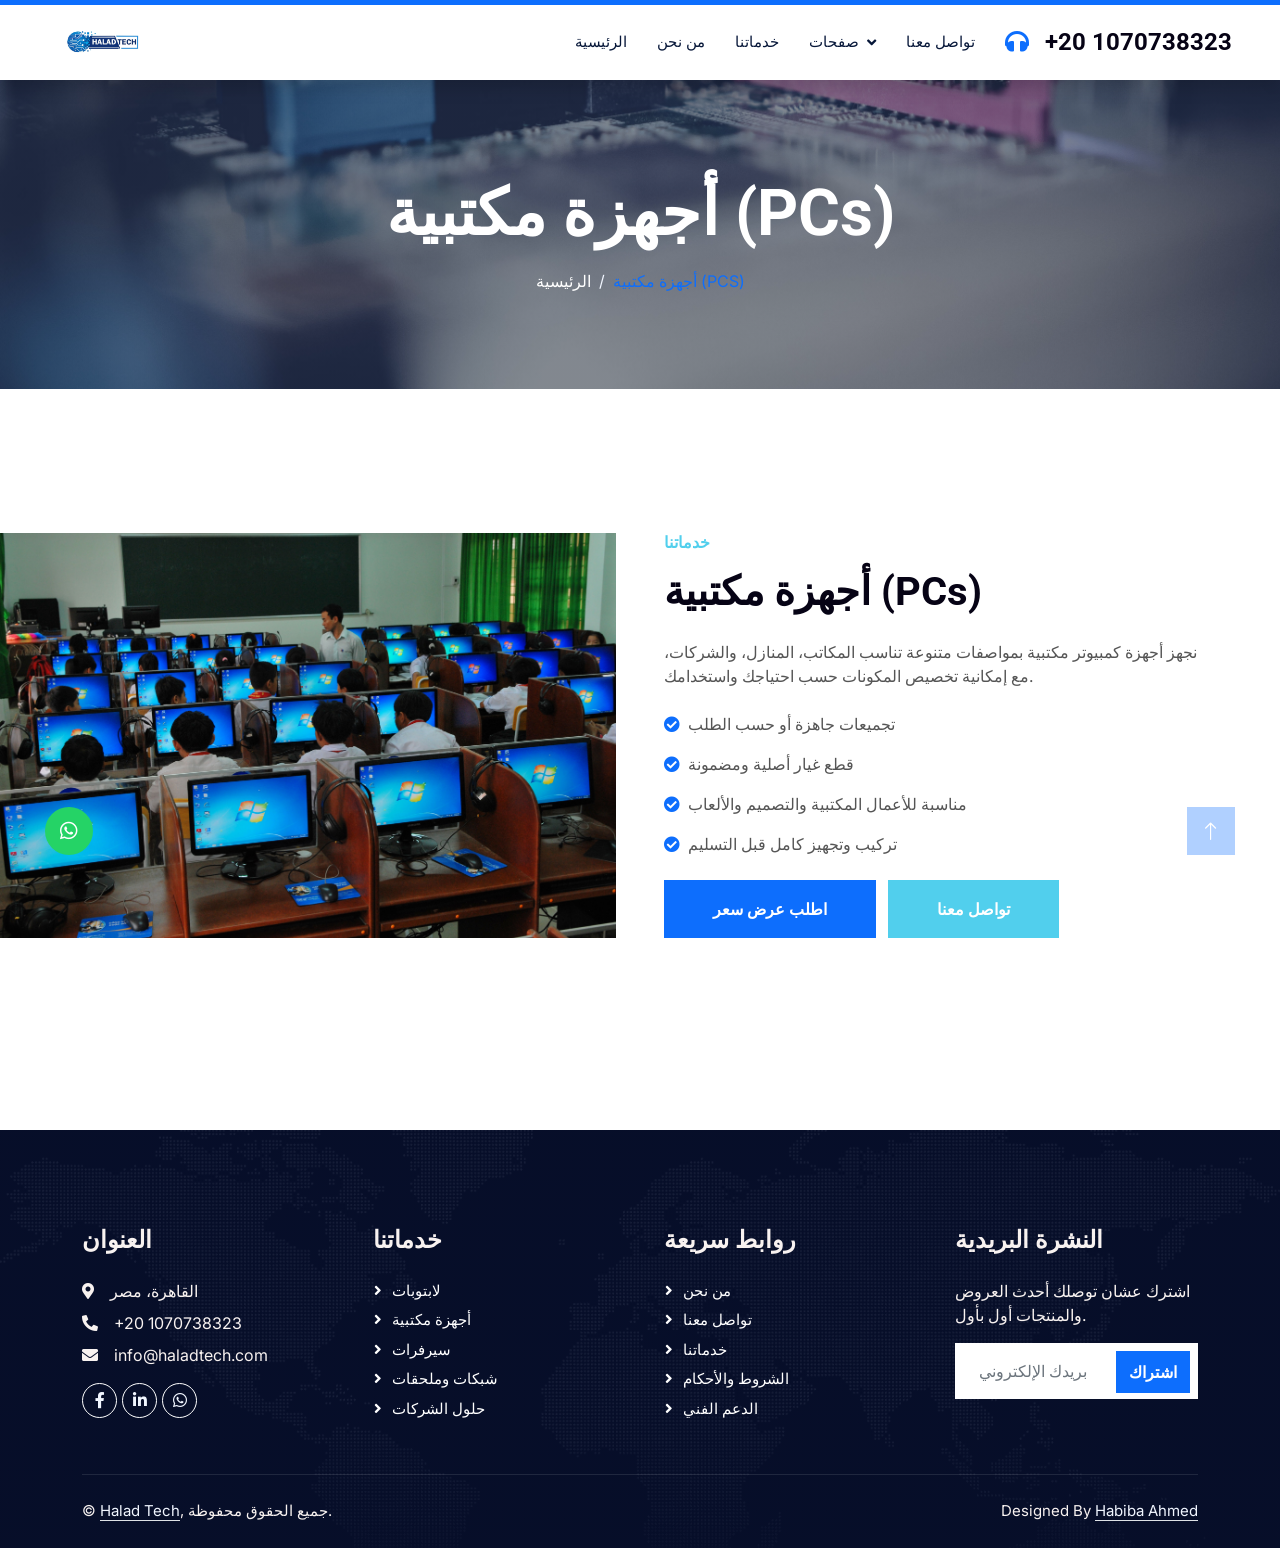
<file: servicedesktop.html>
<!DOCTYPE html>
<html lang="en">

<head>
    <meta charset="utf-8">
    <title>أجهزة مكتبية - Halad Tech</title>
    <meta content="width=device-width, initial-scale=1.0" name="viewport">
    <meta content="" name="keywords">
    <meta content="" name="description">

    <!-- Favicon -->
    <link href="img/favicon.ico" rel="icon">

    <!-- Google Web Fonts -->
    <link rel="preconnect" href="https://fonts.googleapis.com">
    <link rel="preconnect" href="https://fonts.gstatic.com" crossorigin>
    <link href="https://fonts.googleapis.com/css2?family=Inter:wght@400;600&family=Roboto:wght@500;700&display=swap" rel="stylesheet">

    <!-- Icon Font Stylesheet -->
    <link href="https://cdnjs.cloudflare.com/ajax/libs/font-awesome/5.10.0/css/all.min.css" rel="stylesheet">
    <link href="https://cdn.jsdelivr.net/npm/bootstrap-icons@1.4.1/font/bootstrap-icons.css" rel="stylesheet">

    <!-- Libraries Stylesheet -->
    <link href="lib/animate/animate.min.css" rel="stylesheet">
    <link href="lib/owlcarousel/assets/owl.carousel.min.css" rel="stylesheet">

    <!-- Customized Bootstrap Stylesheet -->
    <link href="css/bootstrap.min.css" rel="stylesheet">

    <!-- Template Stylesheet -->
    <link href="css/style.css" rel="stylesheet">
</head>

<body>
    <!-- Spinner Start -->
    <div id="spinner" class="show bg-white position-fixed translate-middle w-100 vh-100 top-50 start-50 d-flex align-items-center justify-content-center">
        <div class="spinner-grow text-primary" style="width: 3rem; height: 3rem;" role="status">
            <span class="sr-only">Loading...</span>
        </div>
    </div>
    <!-- Spinner End -->


    <!-- Navbar Start -->
    <nav class="navbar navbar-expand-lg bg-white navbar-light shadow border-top border-5 border-primary sticky-top p-0">
        <a href="index.html" class="navbar-brand d-flex align-items-center px-4 px-lg-5">
            <img src="img/logo.png" alt="Halad Tech" style="max-height: 60px;">
        </a>
        <button type="button" class="navbar-toggler me-4" data-bs-toggle="collapse" data-bs-target="#navbarCollapse">
            <span class="navbar-toggler-icon"></span>
        </button>
        <div class="collapse navbar-collapse" id="navbarCollapse">
            <div class="navbar-nav ms-auto p-4 p-lg-0">
                <a href="index.html" class="nav-item nav-link">الرئيسية</a>
                <a href="about.html" class="nav-item nav-link">من نحن</a>
                <a href="service.html" class="nav-item nav-link">خدماتنا</a>
                <div class="nav-item dropdown">
                    <a href="#" class="nav-link dropdown-toggle" data-bs-toggle="dropdown">صفحات</a>
                    <div class="dropdown-menu fade-up m-0">
                        <a href="feature.html" class="dropdown-item">مميزاتنا</a>
                        <a href="quote.html" class="dropdown-item">اطلب عرض سعر</a>
                    </div>
                </div>
                <a href="contact.html" class="nav-item nav-link">تواصل معنا</a>
            </div>
            <h4 class="m-0 pe-lg-5 d-none d-lg-block"><i class="fa fa-headphones text-primary me-3"></i>+20 1070738323</h4>
        </div>
    </nav>
    <!-- Navbar End -->


    <!-- Page Header Start -->
    <div class="container-fluid page-header py-5 mb-5 wow fadeIn" data-wow-delay="0.1s">
        <div class="container text-center py-5">
            <h1 class="display-3 text-white mb-3 animated slideInDown">أجهزة مكتبية (PCs)</h1>
            <nav aria-label="breadcrumb">
                <ol class="breadcrumb justify-content-center text-uppercase mb-0">
                    <li class="breadcrumb-item"><a href="index.html" class="text-white">الرئيسية</a></li>
                    <li class="breadcrumb-item text-primary active" aria-current="page">أجهزة مكتبية (PCs)</li>
                </ol>
            </nav>
        </div>
    </div>
    <!-- Page Header End -->


    <!-- Service Content Start -->
    <div class="container-fluid overflow-hidden py-5 px-lg-0">
        <div class="container about py-5 px-lg-0">
            <div class="row g-5 mx-lg-0">
                <div class="col-lg-6 ps-lg-0 wow fadeInLeft" data-wow-delay="0.1s" style="min-height: 400px;">
                    <div class="position-relative h-100">
                        <img class="position-absolute img-fluid w-100 h-100" src="img/service-2.jpg" style="object-fit: cover;" alt="أجهزة مكتبية (PCs)">
                    </div>
                </div>
                <div class="col-lg-6 about-text wow fadeInUp" data-wow-delay="0.3s">
                    <h6 class="text-secondary text-uppercase mb-3">خدماتنا</h6>
                    <h1 class="mb-4">أجهزة مكتبية (PCs)</h1>
                    <p class="mb-4">نجهز أجهزة كمبيوتر مكتبية بمواصفات متنوعة تناسب المكاتب، المنازل، والشركات، مع إمكانية تخصيص المكونات حسب احتياجك واستخدامك.</p>
                    <div class="row g-3 mb-4">
                        <div class="col-12 d-flex align-items-start">
                            <i class="fa fa-check-circle text-primary mt-1 me-2"></i>
                            <span>تجميعات جاهزة أو حسب الطلب</span>
                        </div>
                        <div class="col-12 d-flex align-items-start">
                            <i class="fa fa-check-circle text-primary mt-1 me-2"></i>
                            <span>قطع غيار أصلية ومضمونة</span>
                        </div>
                        <div class="col-12 d-flex align-items-start">
                            <i class="fa fa-check-circle text-primary mt-1 me-2"></i>
                            <span>مناسبة للأعمال المكتبية والتصميم والألعاب</span>
                        </div>
                        <div class="col-12 d-flex align-items-start">
                            <i class="fa fa-check-circle text-primary mt-1 me-2"></i>
                            <span>تركيب وتجهيز كامل قبل التسليم</span>
                        </div>
                    </div>
                    <a href="quote.html" class="btn btn-primary py-3 px-5 me-2">اطلب عرض سعر</a>
                    <a href="contact.html" class="btn btn-secondary py-3 px-5">تواصل معنا</a>
                </div>
            </div>
        </div>
    </div>
    <!-- Service Content End -->


    <!-- Footer Start -->
    <div class="container-fluid bg-dark text-light footer pt-5 wow fadeIn" data-wow-delay="0.1s" style="margin-top: 6rem;">
        <div class="container py-5">
            <div class="row g-5">
                <div class="col-lg-3 col-md-6">
                    <h4 class="text-light mb-4">العنوان</h4>
                    <p class="mb-2"><i class="fa fa-map-marker-alt me-3"></i><a href="https://maps.google.com/?q=30.045584,31.343832" target="_blank" rel="noopener noreferrer" class="text-light">القاهرة، مصر</a></p>
                    <p class="mb-2"><i class="fa fa-phone-alt me-3"></i>+20 1070738323</p>
                    <p class="mb-2"><i class="fa fa-envelope me-3"></i>info@haladtech.com</p>
                    <div class="d-flex pt-2">
                        <a class="btn btn-outline-light btn-social" href="https://www.facebook.com/share/181DBYqNry/" target="_blank" rel="noopener noreferrer"><i class="fab fa-facebook-f"></i></a>
                        <a class="btn btn-outline-light btn-social" href="https://www.linkedin.com/company/haladtech/" target="_blank" rel="noopener noreferrer"><i class="fab fa-linkedin-in"></i></a>
                        <a class="btn btn-outline-light btn-social" href="https://wa.me/201000637424" target="_blank" rel="noopener noreferrer"><i class="fab fa-whatsapp"></i></a>
                    </div>
                </div>
                <div class="col-lg-3 col-md-6">
                    <h4 class="text-light mb-4">خدماتنا</h4>
                    <a class="btn btn-link" href="servicelaptop.html">لابتوبات</a>
                    <a class="btn btn-link" href="servicedesktop.html">أجهزة مكتبية</a>
                    <a class="btn btn-link" href="serviceservers.html">سيرفرات</a>
                    <a class="btn btn-link" href="servicenetwork.html">شبكات وملحقات</a>
                    <a class="btn btn-link" href="serviceenterprice.html">حلول الشركات</a>
                </div>
                <div class="col-lg-3 col-md-6">
                    <h4 class="text-light mb-4">روابط سريعة</h4>
                    <a class="btn btn-link" href="about.html">من نحن</a>
                    <a class="btn btn-link" href="contact.html">تواصل معنا</a>
                    <a class="btn btn-link" href="service.html">خدماتنا</a>
                    <a class="btn btn-link" href="terms.html">الشروط والأحكام</a>
                    <a class="btn btn-link" href="support.html">الدعم الفني</a>
                </div>
                <div class="col-lg-3 col-md-6">
                    <h4 class="text-light mb-4">النشرة البريدية</h4>
                    <p>اشترك عشان توصلك أحدث العروض والمنتجات أول بأول.</p>
                    <div id="newsletter-msg" class="small mb-2"></div>
                    <form id="newsletterForm" action="https://formspree.io/f/mykrodbr" method="POST" class="position-relative mx-auto" style="max-width: 400px;">
                        <input type="hidden" name="_subject" value="اشتراك جديد في النشرة البريدية - Halad Tech">
                        <input type="text" name="_gotcha" style="display:none">
                        <input class="form-control border-0 w-100 py-3 ps-4 pe-5" type="email" name="email" placeholder="بريدك الإلكتروني" required>
                        <button type="submit" class="btn btn-primary py-2 position-absolute top-0 end-0 mt-2 me-2">اشتراك</button>
                    </form>
                </div>
            </div>
        </div>
        <div class="container">
            <div class="copyright">
                <div class="row">
                    <div class="col-md-6 text-center text-md-start mb-3 mb-md-0">
                        &copy; <a class="border-bottom" href="#">Halad Tech</a>, جميع الحقوق محفوظة.
                    </div>
                    <div class="col-md-6 text-center text-md-end">
                        <!--/*** The author's attribution link below must remain intact on your website. ***/-->
                        <!--/*** If you wish to remove this credit link, please purchase the Pro Version from https://htmlcodex.com . ***/-->
                        Designed By <a class="border-bottom" href="https://htmlcodex.com">Habiba Ahmed</a>
                    </div>
                </div>
            </div>
        </div>
    </div>
    <!-- Footer End -->


    <!-- WhatsApp Floating Button -->
    <a href="https://wa.me/201000637424" target="_blank" rel="noopener noreferrer" class="btn btn-lg btn-lg-square rounded-circle position-fixed" style="left: 45px; bottom: 45px; z-index: 99; background-color: #25D366; color: #fff;">
        <i class="fab fa-whatsapp"></i>
    </a>


    <!-- Back to Top -->
    <a href="#" class="btn btn-lg btn-primary btn-lg-square rounded-0 back-to-top"><i class="bi bi-arrow-up"></i></a>


    <!-- JavaScript Libraries -->
    <script src="https://code.jquery.com/jquery-3.4.1.min.js"></script>
    <script src="https://cdn.jsdelivr.net/npm/bootstrap@5.0.0/dist/js/bootstrap.bundle.min.js"></script>
    <script src="lib/wow/wow.min.js"></script>
    <script src="lib/easing/easing.min.js"></script>
    <script src="lib/waypoints/waypoints.min.js"></script>
    <script src="lib/owlcarousel/owl.carousel.min.js"></script>

    <!-- Template Javascript -->
    <script src="js/main.js"></script>

    <!-- Forms AJAX Submission -->
    <script>
        async function submitFormAjax(form, successBox, errorBox) {
            const data = new FormData(form);
            try {
                const response = await fetch(form.action, {
                    method: 'POST',
                    body: data,
                    headers: { 'Accept': 'application/json' }
                });
                if (response.ok) {
                    if (successBox) { successBox.classList.remove('d-none'); }
                    if (errorBox) { errorBox.classList.add('d-none'); }
                    form.reset();
                } else {
                    if (errorBox) { errorBox.classList.remove('d-none'); }
                    if (successBox) { successBox.classList.add('d-none'); }
                }
            } catch (err) {
                if (errorBox) { errorBox.classList.remove('d-none'); }
                if (successBox) { successBox.classList.add('d-none'); }
            }
        }

        const newsletterForm = document.getElementById('newsletterForm');
        if (newsletterForm) {
            newsletterForm.addEventListener('submit', function (e) {
                e.preventDefault();
                const msgBox = document.getElementById('newsletter-msg');
                submitFormAjax(newsletterForm, null, null).then(() => {
                    if (msgBox) {
                        msgBox.textContent = 'تم الاشتراك بنجاح!';
                        msgBox.classList.add('text-success');
                    }
                });
            });
        }
    </script>
</body>

</html>
</file>
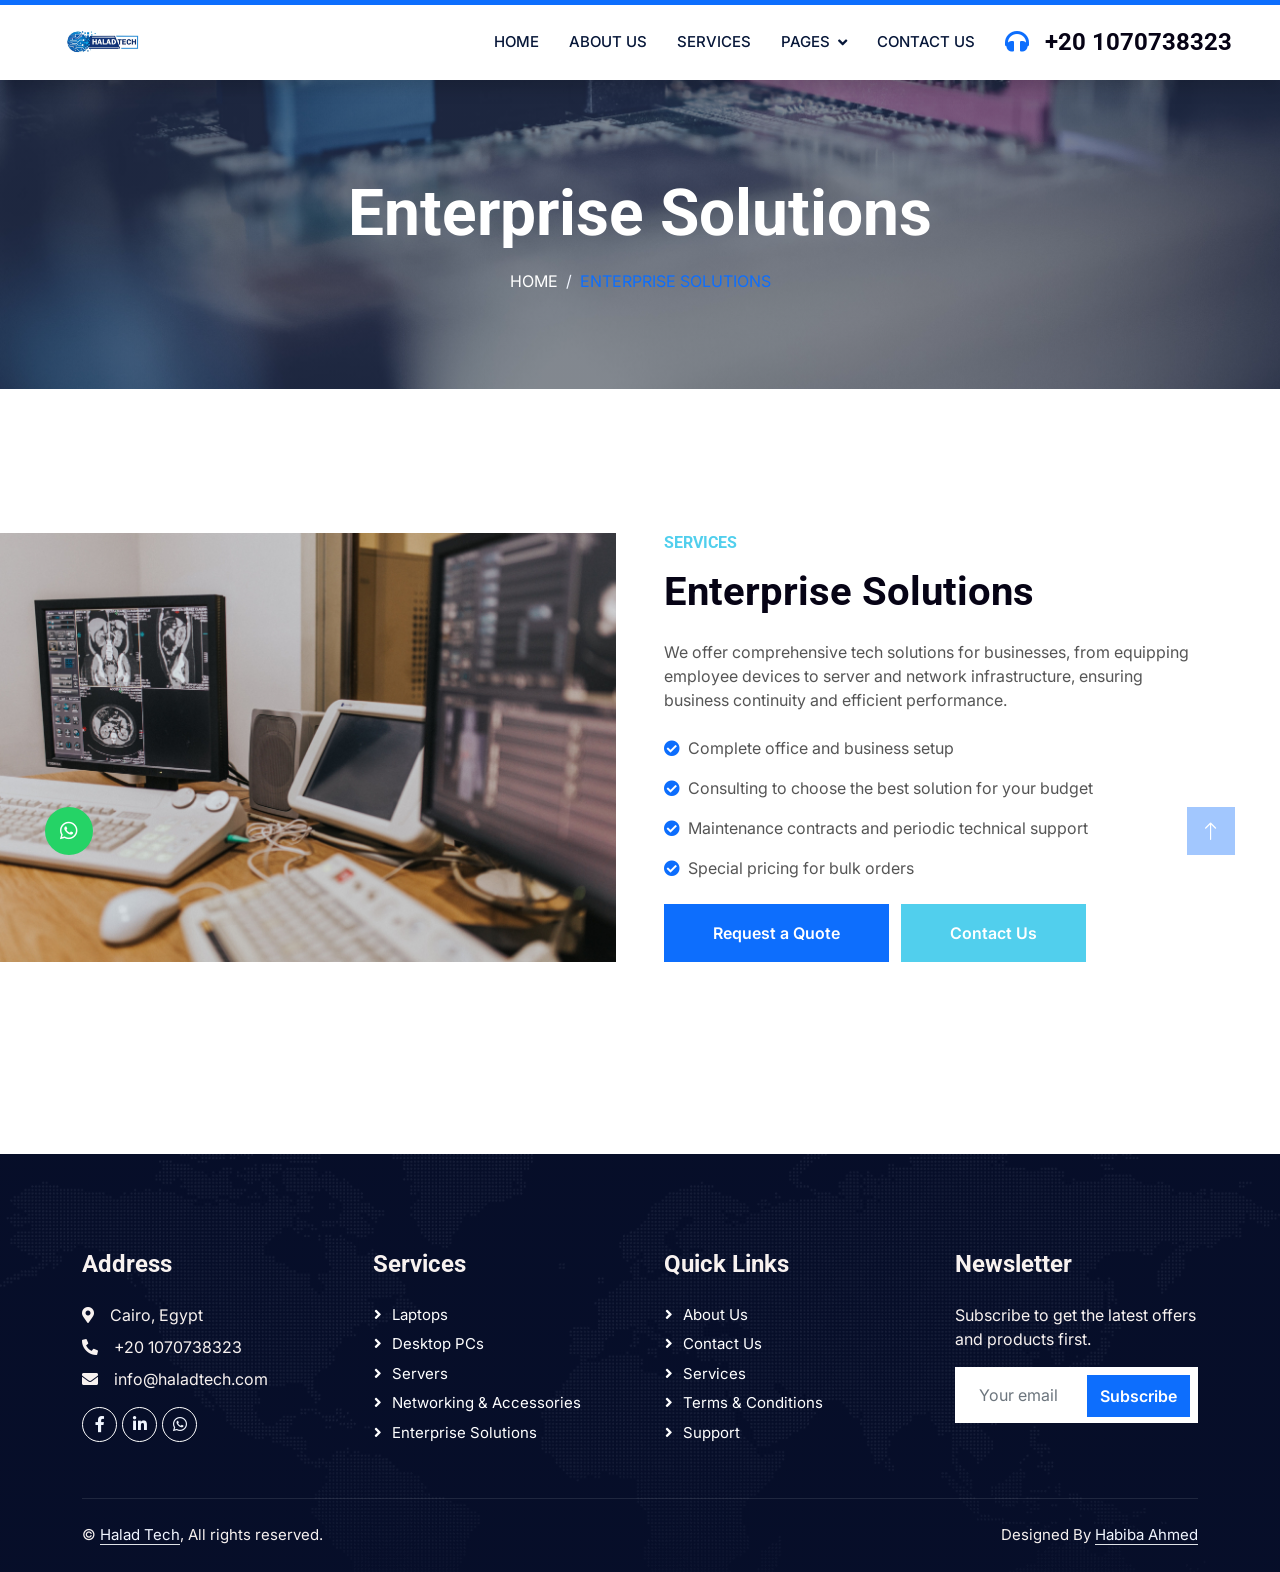
<file: serviceenterprice.html>
<!DOCTYPE html>
<html lang="en">

<head>
    <meta charset="utf-8">
    <title>Enterprise Solutions - Halad Tech</title>
    <meta content="width=device-width, initial-scale=1.0" name="viewport">
    <meta content="" name="keywords">
    <meta content="" name="description">

    <!-- Favicon -->
    <link href="img/favicon.ico" rel="icon">

    <!-- Google Web Fonts -->
    <link rel="preconnect" href="https://fonts.googleapis.com">
    <link rel="preconnect" href="https://fonts.gstatic.com" crossorigin>
    <link href="https://fonts.googleapis.com/css2?family=Inter:wght@400;600&family=Roboto:wght@500;700&display=swap" rel="stylesheet">

    <!-- Icon Font Stylesheet -->
    <link href="https://cdnjs.cloudflare.com/ajax/libs/font-awesome/5.10.0/css/all.min.css" rel="stylesheet">
    <link href="https://cdn.jsdelivr.net/npm/bootstrap-icons@1.4.1/font/bootstrap-icons.css" rel="stylesheet">

    <!-- Libraries Stylesheet -->
    <link href="lib/animate/animate.min.css" rel="stylesheet">
    <link href="lib/owlcarousel/assets/owl.carousel.min.css" rel="stylesheet">

    <!-- Customized Bootstrap Stylesheet -->
    <link href="css/bootstrap.min.css" rel="stylesheet">

    <!-- Template Stylesheet -->
    <link href="css/style.css" rel="stylesheet">
</head>

<body>
    <!-- Spinner Start -->
    <div id="spinner" class="show bg-white position-fixed translate-middle w-100 vh-100 top-50 start-50 d-flex align-items-center justify-content-center">
        <div class="spinner-grow text-primary" style="width: 3rem; height: 3rem;" role="status">
            <span class="sr-only">Loading...</span>
        </div>
    </div>
    <!-- Spinner End -->


    <!-- Navbar Start -->
    <nav class="navbar navbar-expand-lg bg-white navbar-light shadow border-top border-5 border-primary sticky-top p-0">
        <a href="index.html" class="navbar-brand d-flex align-items-center px-4 px-lg-5">
            <img src="img/logo.png" alt="Halad Tech" style="max-height: 60px;">
        </a>
        <button type="button" class="navbar-toggler me-4" data-bs-toggle="collapse" data-bs-target="#navbarCollapse">
            <span class="navbar-toggler-icon"></span>
        </button>
        <div class="collapse navbar-collapse" id="navbarCollapse">
            <div class="navbar-nav ms-auto p-4 p-lg-0">
                <a href="index.html" class="nav-item nav-link">Home</a>
                <a href="about.html" class="nav-item nav-link">About Us</a>
                <a href="service.html" class="nav-item nav-link">Services</a>
                <div class="nav-item dropdown">
                    <a href="#" class="nav-link dropdown-toggle" data-bs-toggle="dropdown">Pages</a>
                    <div class="dropdown-menu fade-up m-0">
                        <a href="feature.html" class="dropdown-item">Features</a>
                        <a href="quote.html" class="dropdown-item">Request a Quote</a>
                    </div>
                </div>
                <a href="contact.html" class="nav-item nav-link">Contact Us</a>
            </div>
            <h4 class="m-0 pe-lg-5 d-none d-lg-block"><i class="fa fa-headphones text-primary me-3"></i>+20 1070738323</h4>
        </div>
    </nav>
    <!-- Navbar End -->


    <!-- Page Header Start -->
    <div class="container-fluid page-header py-5 mb-5 wow fadeIn" data-wow-delay="0.1s">
        <div class="container text-center py-5">
            <h1 class="display-3 text-white mb-3 animated slideInDown">Enterprise Solutions</h1>
            <nav aria-label="breadcrumb">
                <ol class="breadcrumb justify-content-center text-uppercase mb-0">
                    <li class="breadcrumb-item"><a href="index.html" class="text-white">Home</a></li>
                    <li class="breadcrumb-item text-primary active" aria-current="page">Enterprise Solutions</li>
                </ol>
            </nav>
        </div>
    </div>
    <!-- Page Header End -->


    <!-- Service Content Start -->
    <div class="container-fluid overflow-hidden py-5 px-lg-0">
        <div class="container about py-5 px-lg-0">
            <div class="row g-5 mx-lg-0">
                <div class="col-lg-6 ps-lg-0 wow fadeInLeft" data-wow-delay="0.1s" style="min-height: 400px;">
                    <div class="position-relative h-100">
                        <img class="position-absolute img-fluid w-100 h-100" src="img/feature.jpg" style="object-fit: cover;" alt="Enterprise Solutions">
                    </div>
                </div>
                <div class="col-lg-6 about-text wow fadeInUp" data-wow-delay="0.3s">
                    <h6 class="text-secondary text-uppercase mb-3">Services</h6>
                    <h1 class="mb-4">Enterprise Solutions</h1>
                    <p class="mb-4">We offer comprehensive tech solutions for businesses, from equipping employee devices to server and network infrastructure, ensuring business continuity and efficient performance.</p>
                    <div class="row g-3 mb-4">
                        <div class="col-12 d-flex align-items-start">
                            <i class="fa fa-check-circle text-primary mt-1 me-2"></i>
                            <span>Complete office and business setup</span>
                        </div>
                        <div class="col-12 d-flex align-items-start">
                            <i class="fa fa-check-circle text-primary mt-1 me-2"></i>
                            <span>Consulting to choose the best solution for your budget</span>
                        </div>
                        <div class="col-12 d-flex align-items-start">
                            <i class="fa fa-check-circle text-primary mt-1 me-2"></i>
                            <span>Maintenance contracts and periodic technical support</span>
                        </div>
                        <div class="col-12 d-flex align-items-start">
                            <i class="fa fa-check-circle text-primary mt-1 me-2"></i>
                            <span>Special pricing for bulk orders</span>
                        </div>
                    </div>
                    <a href="quote.html" class="btn btn-primary py-3 px-5 me-2">Request a Quote</a>
                    <a href="contact.html" class="btn btn-secondary py-3 px-5">Contact Us</a>
                </div>
            </div>
        </div>
    </div>
    <!-- Service Content End -->


    <!-- Footer Start -->
    <div class="container-fluid bg-dark text-light footer pt-5 wow fadeIn" data-wow-delay="0.1s" style="margin-top: 6rem;">
        <div class="container py-5">
            <div class="row g-5">
                <div class="col-lg-3 col-md-6">
                    <h4 class="text-light mb-4">Address</h4>
                    <p class="mb-2"><i class="fa fa-map-marker-alt me-3"></i><a href="https://maps.google.com/?q=30.045584,31.343832" target="_blank" rel="noopener noreferrer" class="text-light">Cairo, Egypt</a></p>
                    <p class="mb-2"><i class="fa fa-phone-alt me-3"></i>+20 1070738323</p>
                    <p class="mb-2"><i class="fa fa-envelope me-3"></i>info@haladtech.com</p>
                    <div class="d-flex pt-2">
                        <a class="btn btn-outline-light btn-social" href="https://www.facebook.com/share/181DBYqNry/" target="_blank" rel="noopener noreferrer"><i class="fab fa-facebook-f"></i></a>
                        <a class="btn btn-outline-light btn-social" href="https://www.linkedin.com/company/haladtech/" target="_blank" rel="noopener noreferrer"><i class="fab fa-linkedin-in"></i></a>
                        <a class="btn btn-outline-light btn-social" href="https://wa.me/201000637424" target="_blank" rel="noopener noreferrer"><i class="fab fa-whatsapp"></i></a>
                    </div>
                </div>
                <div class="col-lg-3 col-md-6">
                    <h4 class="text-light mb-4">Services</h4>
                    <a class="btn btn-link" href="servicelaptop.html">Laptops</a>
                    <a class="btn btn-link" href="servicedesktop.html">Desktop PCs</a>
                    <a class="btn btn-link" href="serviceservers.html">Servers</a>
                    <a class="btn btn-link" href="servicenetwork.html">Networking & Accessories</a>
                    <a class="btn btn-link" href="serviceenterprice.html">Enterprise Solutions</a>
                </div>
                <div class="col-lg-3 col-md-6">
                    <h4 class="text-light mb-4">Quick Links</h4>
                    <a class="btn btn-link" href="about.html">About Us</a>
                    <a class="btn btn-link" href="contact.html">Contact Us</a>
                    <a class="btn btn-link" href="service.html">Services</a>
                    <a class="btn btn-link" href="terms.html">Terms & Conditions</a>
                    <a class="btn btn-link" href="support.html">Support</a>
                </div>
                <div class="col-lg-3 col-md-6">
                    <h4 class="text-light mb-4">Newsletter</h4>
                    <p>Subscribe to get the latest offers and products first.</p>
                    <div id="newsletter-msg" class="small mb-2"></div>
                    <form id="newsletterForm" action="https://formspree.io/f/mykrodbr" method="POST" class="position-relative mx-auto" style="max-width: 400px;">
                        <input type="hidden" name="_subject" value="New Newsletter Subscription - Halad Tech">
                        <input type="text" name="_gotcha" style="display:none">
                        <input class="form-control border-0 w-100 py-3 ps-4 pe-5" type="email" name="email" placeholder="Your email" required>
                        <button type="submit" class="btn btn-primary py-2 position-absolute top-0 end-0 mt-2 me-2">Subscribe</button>
                    </form>
                </div>
            </div>
        </div>
        <div class="container">
            <div class="copyright">
                <div class="row">
                    <div class="col-md-6 text-center text-md-start mb-3 mb-md-0">
                        &copy; <a class="border-bottom" href="#">Halad Tech</a>, All rights reserved.
                    </div>
                    <div class="col-md-6 text-center text-md-end">
                        <!--/*** The author's attribution link below must remain intact on your website. ***/-->
                        <!--/*** If you wish to remove this credit link, please purchase the Pro Version from https://htmlcodex.com . ***/-->
                        Designed By <a class="border-bottom" href="https://www.linkedin.com/in/habiba-ahmed-92a620353?utm_source=share_via&utm_content=profile&utm_medium=member_android">Habiba Ahmed</a>
                    </div>
                </div>
            </div>
        </div>
    </div>
    <!-- Footer End -->


    <!-- WhatsApp Floating Button -->
    <a href="https://wa.me/201000637424" target="_blank" rel="noopener noreferrer" class="btn btn-lg btn-lg-square rounded-circle position-fixed" style="left: 45px; bottom: 45px; z-index: 99; background-color: #25D366; color: #fff;">
        <i class="fab fa-whatsapp"></i>
    </a>


    <!-- Back to Top -->
    <a href="#" class="btn btn-lg btn-primary btn-lg-square rounded-0 back-to-top"><i class="bi bi-arrow-up"></i></a>


    <!-- JavaScript Libraries -->
    <script src="https://code.jquery.com/jquery-3.4.1.min.js"></script>
    <script src="https://cdn.jsdelivr.net/npm/bootstrap@5.0.0/dist/js/bootstrap.bundle.min.js"></script>
    <script src="lib/wow/wow.min.js"></script>
    <script src="lib/easing/easing.min.js"></script>
    <script src="lib/waypoints/waypoints.min.js"></script>
    <script src="lib/owlcarousel/owl.carousel.min.js"></script>

    <!-- Template Javascript -->
    <script src="js/main.js"></script>

    <!-- Forms AJAX Submission -->
    <script>
        async function submitFormAjax(form, successBox, errorBox) {
            const data = new FormData(form);
            try {
                const response = await fetch(form.action, {
                    method: 'POST',
                    body: data,
                    headers: { 'Accept': 'application/json' }
                });
                if (response.ok) {
                    if (successBox) { successBox.classList.remove('d-none'); }
                    if (errorBox) { errorBox.classList.add('d-none'); }
                    form.reset();
                } else {
                    if (errorBox) { errorBox.classList.remove('d-none'); }
                    if (successBox) { successBox.classList.add('d-none'); }
                }
            } catch (err) {
                if (errorBox) { errorBox.classList.remove('d-none'); }
                if (successBox) { successBox.classList.add('d-none'); }
            }
        }

        const newsletterForm = document.getElementById('newsletterForm');
        if (newsletterForm) {
            newsletterForm.addEventListener('submit', function (e) {
                e.preventDefault();
                const msgBox = document.getElementById('newsletter-msg');
                submitFormAjax(newsletterForm, null, null).then(() => {
                    if (msgBox) {
                        msgBox.textContent = 'Subscribed successfully!';
                        msgBox.classList.add('text-success');
                    }
                });
            });
        }
    </script>
</body>

</html>
</file>
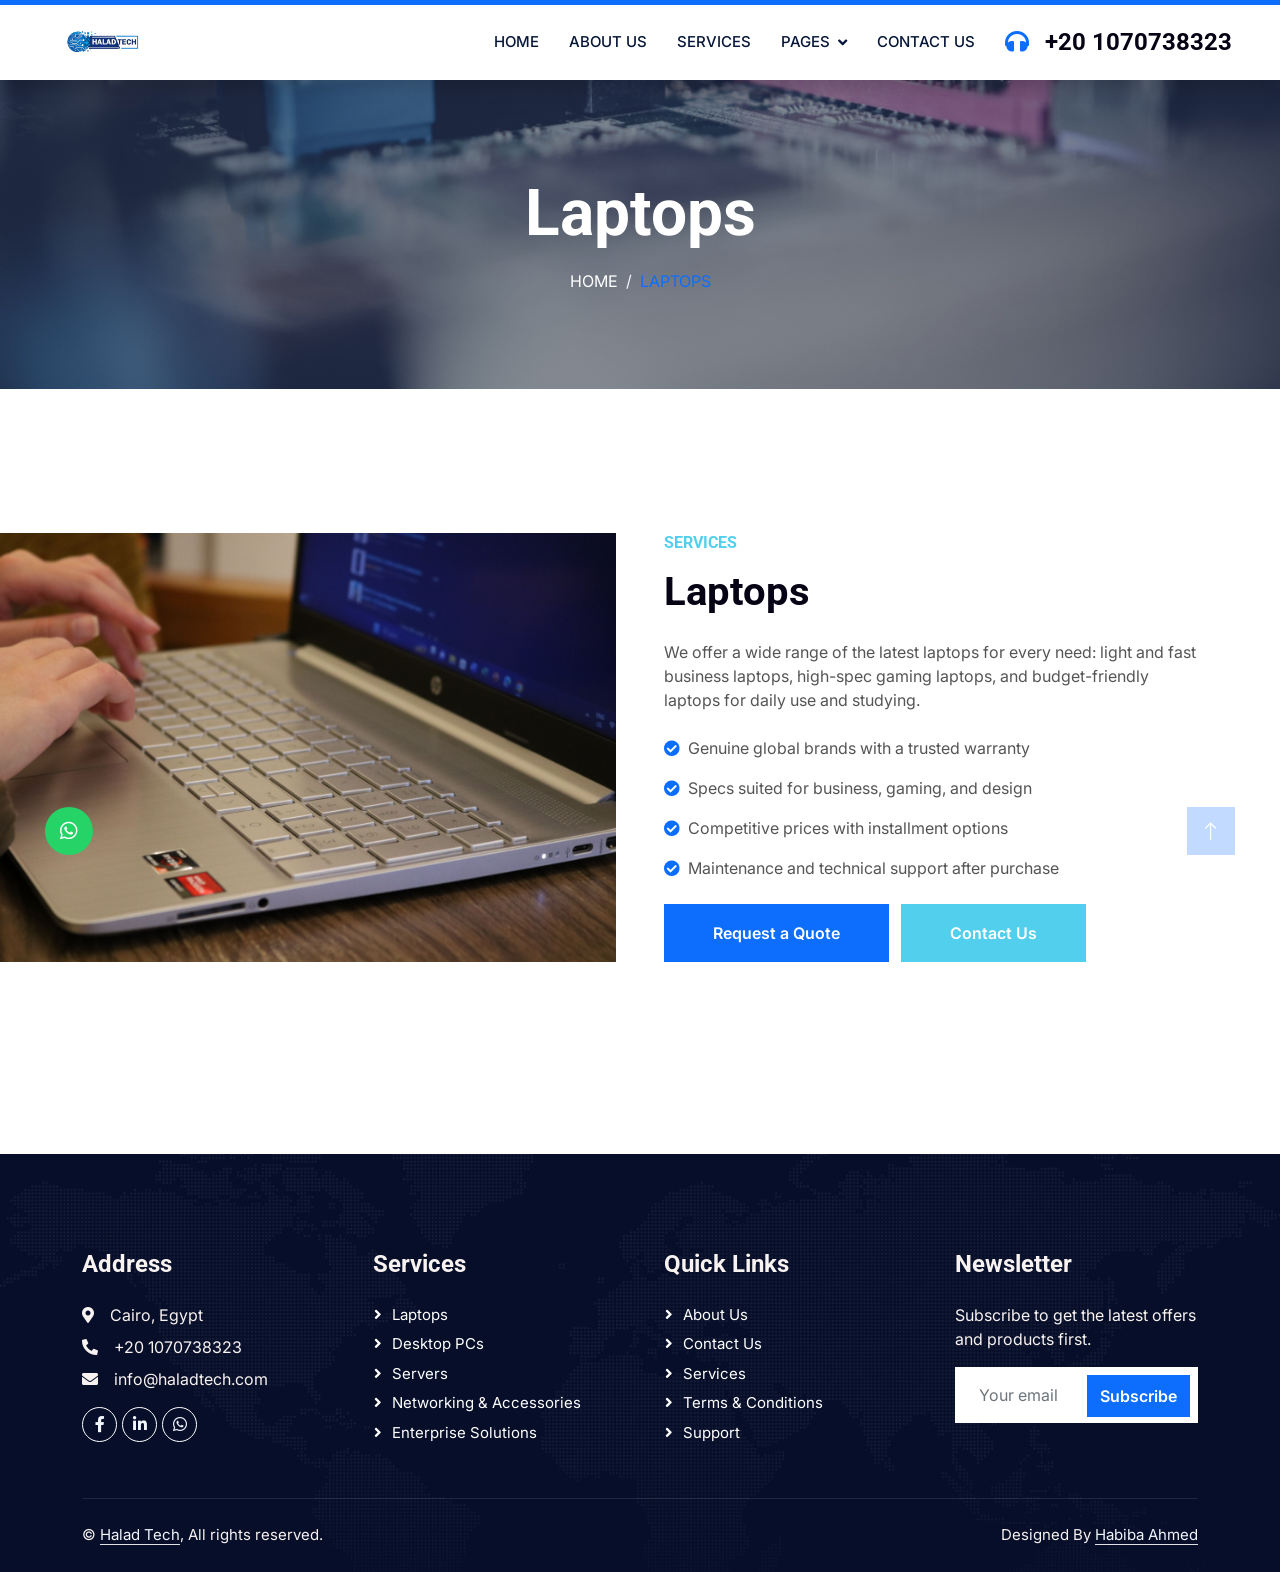
<file: servicelaptop.html>
<!DOCTYPE html>
<html lang="en">

<head>
    <meta charset="utf-8">
    <title>Laptops - Halad Tech</title>
    <meta content="width=device-width, initial-scale=1.0" name="viewport">
    <meta content="" name="keywords">
    <meta content="" name="description">

    <!-- Favicon -->
    <link href="img/favicon.ico" rel="icon">

    <!-- Google Web Fonts -->
    <link rel="preconnect" href="https://fonts.googleapis.com">
    <link rel="preconnect" href="https://fonts.gstatic.com" crossorigin>
    <link href="https://fonts.googleapis.com/css2?family=Inter:wght@400;600&family=Roboto:wght@500;700&display=swap" rel="stylesheet">

    <!-- Icon Font Stylesheet -->
    <link href="https://cdnjs.cloudflare.com/ajax/libs/font-awesome/5.10.0/css/all.min.css" rel="stylesheet">
    <link href="https://cdn.jsdelivr.net/npm/bootstrap-icons@1.4.1/font/bootstrap-icons.css" rel="stylesheet">

    <!-- Libraries Stylesheet -->
    <link href="lib/animate/animate.min.css" rel="stylesheet">
    <link href="lib/owlcarousel/assets/owl.carousel.min.css" rel="stylesheet">

    <!-- Customized Bootstrap Stylesheet -->
    <link href="css/bootstrap.min.css" rel="stylesheet">

    <!-- Template Stylesheet -->
    <link href="css/style.css" rel="stylesheet">
</head>

<body>
    <!-- Spinner Start -->
    <div id="spinner" class="show bg-white position-fixed translate-middle w-100 vh-100 top-50 start-50 d-flex align-items-center justify-content-center">
        <div class="spinner-grow text-primary" style="width: 3rem; height: 3rem;" role="status">
            <span class="sr-only">Loading...</span>
        </div>
    </div>
    <!-- Spinner End -->


    <!-- Navbar Start -->
    <nav class="navbar navbar-expand-lg bg-white navbar-light shadow border-top border-5 border-primary sticky-top p-0">
        <a href="index.html" class="navbar-brand d-flex align-items-center px-4 px-lg-5">
            <img src="img/logo.png" alt="Halad Tech" style="max-height: 60px;">
        </a>
        <button type="button" class="navbar-toggler me-4" data-bs-toggle="collapse" data-bs-target="#navbarCollapse">
            <span class="navbar-toggler-icon"></span>
        </button>
        <div class="collapse navbar-collapse" id="navbarCollapse">
            <div class="navbar-nav ms-auto p-4 p-lg-0">
                <a href="index.html" class="nav-item nav-link">Home</a>
                <a href="about.html" class="nav-item nav-link">About Us</a>
                <a href="service.html" class="nav-item nav-link">Services</a>
                <div class="nav-item dropdown">
                    <a href="#" class="nav-link dropdown-toggle" data-bs-toggle="dropdown">Pages</a>
                    <div class="dropdown-menu fade-up m-0">
                        <a href="feature.html" class="dropdown-item">Features</a>
                        <a href="quote.html" class="dropdown-item">Request a Quote</a>
                    </div>
                </div>
                <a href="contact.html" class="nav-item nav-link">Contact Us</a>
            </div>
            <h4 class="m-0 pe-lg-5 d-none d-lg-block"><i class="fa fa-headphones text-primary me-3"></i>+20 1070738323</h4>
        </div>
    </nav>
    <!-- Navbar End -->


    <!-- Page Header Start -->
    <div class="container-fluid page-header py-5 mb-5 wow fadeIn" data-wow-delay="0.1s">
        <div class="container text-center py-5">
            <h1 class="display-3 text-white mb-3 animated slideInDown">Laptops</h1>
            <nav aria-label="breadcrumb">
                <ol class="breadcrumb justify-content-center text-uppercase mb-0">
                    <li class="breadcrumb-item"><a href="index.html" class="text-white">Home</a></li>
                    <li class="breadcrumb-item text-primary active" aria-current="page">Laptops</li>
                </ol>
            </nav>
        </div>
    </div>
    <!-- Page Header End -->


    <!-- Service Content Start -->
    <div class="container-fluid overflow-hidden py-5 px-lg-0">
        <div class="container about py-5 px-lg-0">
            <div class="row g-5 mx-lg-0">
                <div class="col-lg-6 ps-lg-0 wow fadeInLeft" data-wow-delay="0.1s" style="min-height: 400px;">
                    <div class="position-relative h-100">
                        <img class="position-absolute img-fluid w-100 h-100" src="img/service-1.jpg" style="object-fit: cover;" alt="Laptops">
                    </div>
                </div>
                <div class="col-lg-6 about-text wow fadeInUp" data-wow-delay="0.3s">
                    <h6 class="text-secondary text-uppercase mb-3">Services</h6>
                    <h1 class="mb-4">Laptops</h1>
                    <p class="mb-4">We offer a wide range of the latest laptops for every need: light and fast business laptops, high-spec gaming laptops, and budget-friendly laptops for daily use and studying.</p>
                    <div class="row g-3 mb-4">
                        <div class="col-12 d-flex align-items-start">
                            <i class="fa fa-check-circle text-primary mt-1 me-2"></i>
                            <span>Genuine global brands with a trusted warranty</span>
                        </div>
                        <div class="col-12 d-flex align-items-start">
                            <i class="fa fa-check-circle text-primary mt-1 me-2"></i>
                            <span>Specs suited for business, gaming, and design</span>
                        </div>
                        <div class="col-12 d-flex align-items-start">
                            <i class="fa fa-check-circle text-primary mt-1 me-2"></i>
                            <span>Competitive prices with installment options</span>
                        </div>
                        <div class="col-12 d-flex align-items-start">
                            <i class="fa fa-check-circle text-primary mt-1 me-2"></i>
                            <span>Maintenance and technical support after purchase</span>
                        </div>
                    </div>
                    <a href="quote.html" class="btn btn-primary py-3 px-5 me-2">Request a Quote</a>
                    <a href="contact.html" class="btn btn-secondary py-3 px-5">Contact Us</a>
                </div>
            </div>
        </div>
    </div>
    <!-- Service Content End -->


    <!-- Footer Start -->
    <div class="container-fluid bg-dark text-light footer pt-5 wow fadeIn" data-wow-delay="0.1s" style="margin-top: 6rem;">
        <div class="container py-5">
            <div class="row g-5">
                <div class="col-lg-3 col-md-6">
                    <h4 class="text-light mb-4">Address</h4>
                    <p class="mb-2"><i class="fa fa-map-marker-alt me-3"></i><a href="https://maps.google.com/?q=30.045584,31.343832" target="_blank" rel="noopener noreferrer" class="text-light">Cairo, Egypt</a></p>
                    <p class="mb-2"><i class="fa fa-phone-alt me-3"></i>+20 1070738323</p>
                    <p class="mb-2"><i class="fa fa-envelope me-3"></i>info@haladtech.com</p>
                    <div class="d-flex pt-2">
                        <a class="btn btn-outline-light btn-social" href="https://www.facebook.com/share/181DBYqNry/" target="_blank" rel="noopener noreferrer"><i class="fab fa-facebook-f"></i></a>
                        <a class="btn btn-outline-light btn-social" href="https://www.linkedin.com/company/haladtech/" target="_blank" rel="noopener noreferrer"><i class="fab fa-linkedin-in"></i></a>
                        <a class="btn btn-outline-light btn-social" href="https://wa.me/201000637424" target="_blank" rel="noopener noreferrer"><i class="fab fa-whatsapp"></i></a>
                    </div>
                </div>
                <div class="col-lg-3 col-md-6">
                    <h4 class="text-light mb-4">Services</h4>
                    <a class="btn btn-link" href="servicelaptop.html">Laptops</a>
                    <a class="btn btn-link" href="servicedesktop.html">Desktop PCs</a>
                    <a class="btn btn-link" href="serviceservers.html">Servers</a>
                    <a class="btn btn-link" href="servicenetwork.html">Networking & Accessories</a>
                    <a class="btn btn-link" href="serviceenterprice.html">Enterprise Solutions</a>
                </div>
                <div class="col-lg-3 col-md-6">
                    <h4 class="text-light mb-4">Quick Links</h4>
                    <a class="btn btn-link" href="about.html">About Us</a>
                    <a class="btn btn-link" href="contact.html">Contact Us</a>
                    <a class="btn btn-link" href="service.html">Services</a>
                    <a class="btn btn-link" href="terms.html">Terms & Conditions</a>
                    <a class="btn btn-link" href="support.html">Support</a>
                </div>
                <div class="col-lg-3 col-md-6">
                    <h4 class="text-light mb-4">Newsletter</h4>
                    <p>Subscribe to get the latest offers and products first.</p>
                    <div id="newsletter-msg" class="small mb-2"></div>
                    <form id="newsletterForm" action="https://formspree.io/f/mykrodbr" method="POST" class="position-relative mx-auto" style="max-width: 400px;">
                        <input type="hidden" name="_subject" value="New Newsletter Subscription - Halad Tech">
                        <input type="text" name="_gotcha" style="display:none">
                        <input class="form-control border-0 w-100 py-3 ps-4 pe-5" type="email" name="email" placeholder="Your email" required>
                        <button type="submit" class="btn btn-primary py-2 position-absolute top-0 end-0 mt-2 me-2">Subscribe</button>
                    </form>
                </div>
            </div>
        </div>
        <div class="container">
            <div class="copyright">
                <div class="row">
                    <div class="col-md-6 text-center text-md-start mb-3 mb-md-0">
                        &copy; <a class="border-bottom" href="#">Halad Tech</a>, All rights reserved.
                    </div>
                    <div class="col-md-6 text-center text-md-end">
                        <!--/*** The author's attribution link below must remain intact on your website. ***/-->
                        <!--/*** If you wish to remove this credit link, please purchase the Pro Version from https://htmlcodex.com . ***/-->
                        Designed By <a class="border-bottom" href="https://www.linkedin.com/in/habiba-ahmed-92a620353?utm_source=share_via&utm_content=profile&utm_medium=member_android">Habiba Ahmed</a>
                    </div>
                </div>
            </div>
        </div>
    </div>
    <!-- Footer End -->


    <!-- WhatsApp Floating Button -->
    <a href="https://wa.me/201000637424" target="_blank" rel="noopener noreferrer" class="btn btn-lg btn-lg-square rounded-circle position-fixed" style="left: 45px; bottom: 45px; z-index: 99; background-color: #25D366; color: #fff;">
        <i class="fab fa-whatsapp"></i>
    </a>


    <!-- Back to Top -->
    <a href="#" class="btn btn-lg btn-primary btn-lg-square rounded-0 back-to-top"><i class="bi bi-arrow-up"></i></a>


    <!-- JavaScript Libraries -->
    <script src="https://code.jquery.com/jquery-3.4.1.min.js"></script>
    <script src="https://cdn.jsdelivr.net/npm/bootstrap@5.0.0/dist/js/bootstrap.bundle.min.js"></script>
    <script src="lib/wow/wow.min.js"></script>
    <script src="lib/easing/easing.min.js"></script>
    <script src="lib/waypoints/waypoints.min.js"></script>
    <script src="lib/owlcarousel/owl.carousel.min.js"></script>

    <!-- Template Javascript -->
    <script src="js/main.js"></script>

    <!-- Forms AJAX Submission -->
    <script>
        async function submitFormAjax(form, successBox, errorBox) {
            const data = new FormData(form);
            try {
                const response = await fetch(form.action, {
                    method: 'POST',
                    body: data,
                    headers: { 'Accept': 'application/json' }
                });
                if (response.ok) {
                    if (successBox) { successBox.classList.remove('d-none'); }
                    if (errorBox) { errorBox.classList.add('d-none'); }
                    form.reset();
                } else {
                    if (errorBox) { errorBox.classList.remove('d-none'); }
                    if (successBox) { successBox.classList.add('d-none'); }
                }
            } catch (err) {
                if (errorBox) { errorBox.classList.remove('d-none'); }
                if (successBox) { successBox.classList.add('d-none'); }
            }
        }

        const newsletterForm = document.getElementById('newsletterForm');
        if (newsletterForm) {
            newsletterForm.addEventListener('submit', function (e) {
                e.preventDefault();
                const msgBox = document.getElementById('newsletter-msg');
                submitFormAjax(newsletterForm, null, null).then(() => {
                    if (msgBox) {
                        msgBox.textContent = 'Subscribed successfully!';
                        msgBox.classList.add('text-success');
                    }
                });
            });
        }
    </script>
</body>

</html>
</file>
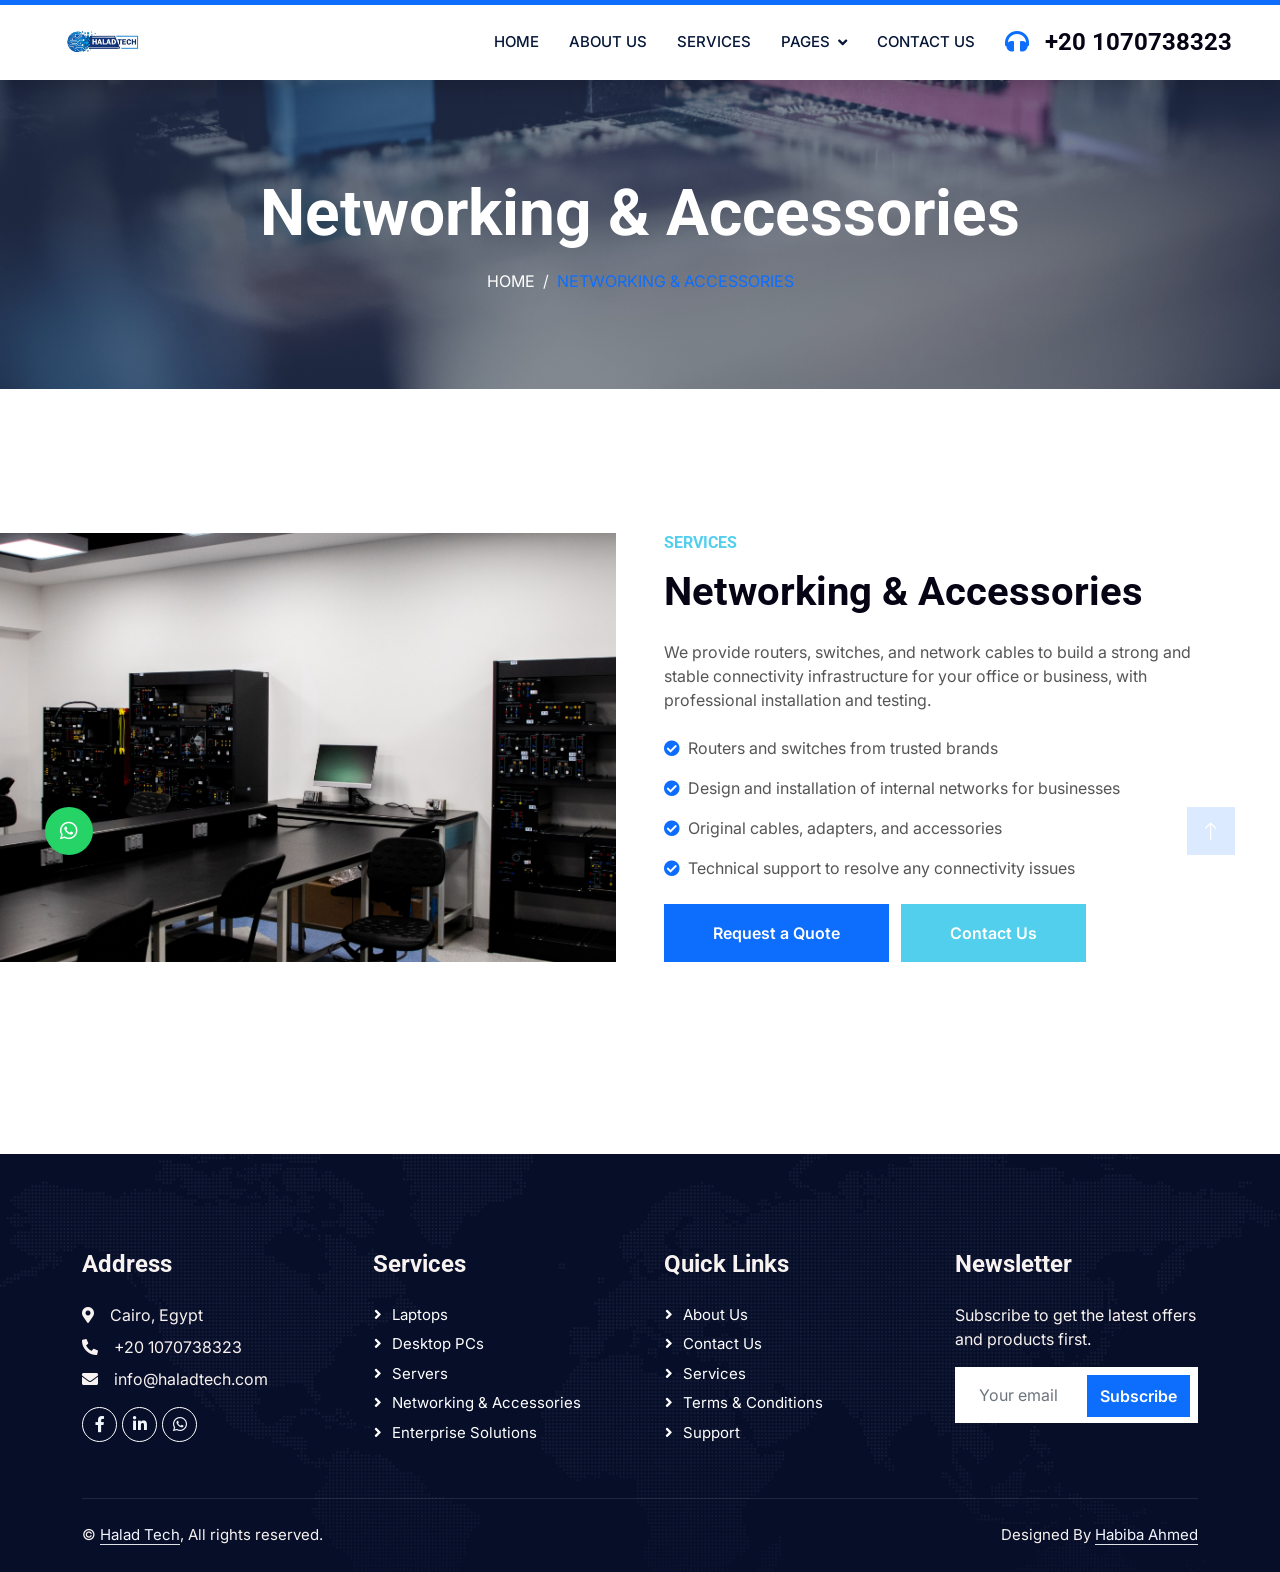
<file: servicenetwork.html>
<!DOCTYPE html>
<html lang="en">

<head>
    <meta charset="utf-8">
    <title>Networking & Accessories - Halad Tech</title>
    <meta content="width=device-width, initial-scale=1.0" name="viewport">
    <meta content="" name="keywords">
    <meta content="" name="description">

    <!-- Favicon -->
    <link href="img/favicon.ico" rel="icon">

    <!-- Google Web Fonts -->
    <link rel="preconnect" href="https://fonts.googleapis.com">
    <link rel="preconnect" href="https://fonts.gstatic.com" crossorigin>
    <link href="https://fonts.googleapis.com/css2?family=Inter:wght@400;600&family=Roboto:wght@500;700&display=swap" rel="stylesheet">

    <!-- Icon Font Stylesheet -->
    <link href="https://cdnjs.cloudflare.com/ajax/libs/font-awesome/5.10.0/css/all.min.css" rel="stylesheet">
    <link href="https://cdn.jsdelivr.net/npm/bootstrap-icons@1.4.1/font/bootstrap-icons.css" rel="stylesheet">

    <!-- Libraries Stylesheet -->
    <link href="lib/animate/animate.min.css" rel="stylesheet">
    <link href="lib/owlcarousel/assets/owl.carousel.min.css" rel="stylesheet">

    <!-- Customized Bootstrap Stylesheet -->
    <link href="css/bootstrap.min.css" rel="stylesheet">

    <!-- Template Stylesheet -->
    <link href="css/style.css" rel="stylesheet">
</head>

<body>
    <!-- Spinner Start -->
    <div id="spinner" class="show bg-white position-fixed translate-middle w-100 vh-100 top-50 start-50 d-flex align-items-center justify-content-center">
        <div class="spinner-grow text-primary" style="width: 3rem; height: 3rem;" role="status">
            <span class="sr-only">Loading...</span>
        </div>
    </div>
    <!-- Spinner End -->


    <!-- Navbar Start -->
    <nav class="navbar navbar-expand-lg bg-white navbar-light shadow border-top border-5 border-primary sticky-top p-0">
        <a href="index.html" class="navbar-brand d-flex align-items-center px-4 px-lg-5">
            <img src="img/logo.png" alt="Halad Tech" style="max-height: 60px;">
        </a>
        <button type="button" class="navbar-toggler me-4" data-bs-toggle="collapse" data-bs-target="#navbarCollapse">
            <span class="navbar-toggler-icon"></span>
        </button>
        <div class="collapse navbar-collapse" id="navbarCollapse">
            <div class="navbar-nav ms-auto p-4 p-lg-0">
                <a href="index.html" class="nav-item nav-link">Home</a>
                <a href="about.html" class="nav-item nav-link">About Us</a>
                <a href="service.html" class="nav-item nav-link">Services</a>
                <div class="nav-item dropdown">
                    <a href="#" class="nav-link dropdown-toggle" data-bs-toggle="dropdown">Pages</a>
                    <div class="dropdown-menu fade-up m-0">
                        <a href="feature.html" class="dropdown-item">Features</a>
                        <a href="quote.html" class="dropdown-item">Request a Quote</a>
                    </div>
                </div>
                <a href="contact.html" class="nav-item nav-link">Contact Us</a>
            </div>
            <h4 class="m-0 pe-lg-5 d-none d-lg-block"><i class="fa fa-headphones text-primary me-3"></i>+20 1070738323</h4>
        </div>
    </nav>
    <!-- Navbar End -->


    <!-- Page Header Start -->
    <div class="container-fluid page-header py-5 mb-5 wow fadeIn" data-wow-delay="0.1s">
        <div class="container text-center py-5">
            <h1 class="display-3 text-white mb-3 animated slideInDown">Networking & Accessories</h1>
            <nav aria-label="breadcrumb">
                <ol class="breadcrumb justify-content-center text-uppercase mb-0">
                    <li class="breadcrumb-item"><a href="index.html" class="text-white">Home</a></li>
                    <li class="breadcrumb-item text-primary active" aria-current="page">Networking & Accessories</li>
                </ol>
            </nav>
        </div>
    </div>
    <!-- Page Header End -->


    <!-- Service Content Start -->
    <div class="container-fluid overflow-hidden py-5 px-lg-0">
        <div class="container about py-5 px-lg-0">
            <div class="row g-5 mx-lg-0">
                <div class="col-lg-6 ps-lg-0 wow fadeInLeft" data-wow-delay="0.1s" style="min-height: 400px;">
                    <div class="position-relative h-100">
                        <img class="position-absolute img-fluid w-100 h-100" src="img/service-4.jpg" style="object-fit: cover;" alt="Networking & Accessories">
                    </div>
                </div>
                <div class="col-lg-6 about-text wow fadeInUp" data-wow-delay="0.3s">
                    <h6 class="text-secondary text-uppercase mb-3">Services</h6>
                    <h1 class="mb-4">Networking & Accessories</h1>
                    <p class="mb-4">We provide routers, switches, and network cables to build a strong and stable connectivity infrastructure for your office or business, with professional installation and testing.</p>
                    <div class="row g-3 mb-4">
                        <div class="col-12 d-flex align-items-start">
                            <i class="fa fa-check-circle text-primary mt-1 me-2"></i>
                            <span>Routers and switches from trusted brands</span>
                        </div>
                        <div class="col-12 d-flex align-items-start">
                            <i class="fa fa-check-circle text-primary mt-1 me-2"></i>
                            <span>Design and installation of internal networks for businesses</span>
                        </div>
                        <div class="col-12 d-flex align-items-start">
                            <i class="fa fa-check-circle text-primary mt-1 me-2"></i>
                            <span>Original cables, adapters, and accessories</span>
                        </div>
                        <div class="col-12 d-flex align-items-start">
                            <i class="fa fa-check-circle text-primary mt-1 me-2"></i>
                            <span>Technical support to resolve any connectivity issues</span>
                        </div>
                    </div>
                    <a href="quote.html" class="btn btn-primary py-3 px-5 me-2">Request a Quote</a>
                    <a href="contact.html" class="btn btn-secondary py-3 px-5">Contact Us</a>
                </div>
            </div>
        </div>
    </div>
    <!-- Service Content End -->


    <!-- Footer Start -->
    <div class="container-fluid bg-dark text-light footer pt-5 wow fadeIn" data-wow-delay="0.1s" style="margin-top: 6rem;">
        <div class="container py-5">
            <div class="row g-5">
                <div class="col-lg-3 col-md-6">
                    <h4 class="text-light mb-4">Address</h4>
                    <p class="mb-2"><i class="fa fa-map-marker-alt me-3"></i><a href="https://maps.google.com/?q=30.045584,31.343832" target="_blank" rel="noopener noreferrer" class="text-light">Cairo, Egypt</a></p>
                    <p class="mb-2"><i class="fa fa-phone-alt me-3"></i>+20 1070738323</p>
                    <p class="mb-2"><i class="fa fa-envelope me-3"></i>info@haladtech.com</p>
                    <div class="d-flex pt-2">
                        <a class="btn btn-outline-light btn-social" href="https://www.facebook.com/share/181DBYqNry/" target="_blank" rel="noopener noreferrer"><i class="fab fa-facebook-f"></i></a>
                        <a class="btn btn-outline-light btn-social" href="https://www.linkedin.com/company/haladtech/" target="_blank" rel="noopener noreferrer"><i class="fab fa-linkedin-in"></i></a>
                        <a class="btn btn-outline-light btn-social" href="https://wa.me/201000637424" target="_blank" rel="noopener noreferrer"><i class="fab fa-whatsapp"></i></a>
                    </div>
                </div>
                <div class="col-lg-3 col-md-6">
                    <h4 class="text-light mb-4">Services</h4>
                    <a class="btn btn-link" href="servicelaptop.html">Laptops</a>
                    <a class="btn btn-link" href="servicedesktop.html">Desktop PCs</a>
                    <a class="btn btn-link" href="serviceservers.html">Servers</a>
                    <a class="btn btn-link" href="servicenetwork.html">Networking & Accessories</a>
                    <a class="btn btn-link" href="serviceenterprice.html">Enterprise Solutions</a>
                </div>
                <div class="col-lg-3 col-md-6">
                    <h4 class="text-light mb-4">Quick Links</h4>
                    <a class="btn btn-link" href="about.html">About Us</a>
                    <a class="btn btn-link" href="contact.html">Contact Us</a>
                    <a class="btn btn-link" href="service.html">Services</a>
                    <a class="btn btn-link" href="terms.html">Terms & Conditions</a>
                    <a class="btn btn-link" href="support.html">Support</a>
                </div>
                <div class="col-lg-3 col-md-6">
                    <h4 class="text-light mb-4">Newsletter</h4>
                    <p>Subscribe to get the latest offers and products first.</p>
                    <div id="newsletter-msg" class="small mb-2"></div>
                    <form id="newsletterForm" action="https://formspree.io/f/mykrodbr" method="POST" class="position-relative mx-auto" style="max-width: 400px;">
                        <input type="hidden" name="_subject" value="New Newsletter Subscription - Halad Tech">
                        <input type="text" name="_gotcha" style="display:none">
                        <input class="form-control border-0 w-100 py-3 ps-4 pe-5" type="email" name="email" placeholder="Your email" required>
                        <button type="submit" class="btn btn-primary py-2 position-absolute top-0 end-0 mt-2 me-2">Subscribe</button>
                    </form>
                </div>
            </div>
        </div>
        <div class="container">
            <div class="copyright">
                <div class="row">
                    <div class="col-md-6 text-center text-md-start mb-3 mb-md-0">
                        &copy; <a class="border-bottom" href="#">Halad Tech</a>, All rights reserved.
                    </div>
                    <div class="col-md-6 text-center text-md-end">
                        <!--/*** The author's attribution link below must remain intact on your website. ***/-->
                        <!--/*** If you wish to remove this credit link, please purchase the Pro Version from https://htmlcodex.com . ***/-->
                        Designed By <a class="border-bottom" href="https://www.linkedin.com/in/habiba-ahmed-92a620353?utm_source=share_via&utm_content=profile&utm_medium=member_android">Habiba Ahmed</a>
                    </div>
                </div>
            </div>
        </div>
    </div>
    <!-- Footer End -->


    <!-- WhatsApp Floating Button -->
    <a href="https://wa.me/201000637424" target="_blank" rel="noopener noreferrer" class="btn btn-lg btn-lg-square rounded-circle position-fixed" style="left: 45px; bottom: 45px; z-index: 99; background-color: #25D366; color: #fff;">
        <i class="fab fa-whatsapp"></i>
    </a>


    <!-- Back to Top -->
    <a href="#" class="btn btn-lg btn-primary btn-lg-square rounded-0 back-to-top"><i class="bi bi-arrow-up"></i></a>


    <!-- JavaScript Libraries -->
    <script src="https://code.jquery.com/jquery-3.4.1.min.js"></script>
    <script src="https://cdn.jsdelivr.net/npm/bootstrap@5.0.0/dist/js/bootstrap.bundle.min.js"></script>
    <script src="lib/wow/wow.min.js"></script>
    <script src="lib/easing/easing.min.js"></script>
    <script src="lib/waypoints/waypoints.min.js"></script>
    <script src="lib/owlcarousel/owl.carousel.min.js"></script>

    <!-- Template Javascript -->
    <script src="js/main.js"></script>

    <!-- Forms AJAX Submission -->
    <script>
        async function submitFormAjax(form, successBox, errorBox) {
            const data = new FormData(form);
            try {
                const response = await fetch(form.action, {
                    method: 'POST',
                    body: data,
                    headers: { 'Accept': 'application/json' }
                });
                if (response.ok) {
                    if (successBox) { successBox.classList.remove('d-none'); }
                    if (errorBox) { errorBox.classList.add('d-none'); }
                    form.reset();
                } else {
                    if (errorBox) { errorBox.classList.remove('d-none'); }
                    if (successBox) { successBox.classList.add('d-none'); }
                }
            } catch (err) {
                if (errorBox) { errorBox.classList.remove('d-none'); }
                if (successBox) { successBox.classList.add('d-none'); }
            }
        }

        const newsletterForm = document.getElementById('newsletterForm');
        if (newsletterForm) {
            newsletterForm.addEventListener('submit', function (e) {
                e.preventDefault();
                const msgBox = document.getElementById('newsletter-msg');
                submitFormAjax(newsletterForm, null, null).then(() => {
                    if (msgBox) {
                        msgBox.textContent = 'Subscribed successfully!';
                        msgBox.classList.add('text-success');
                    }
                });
            });
        }
    </script>
</body>

</html>
</file>
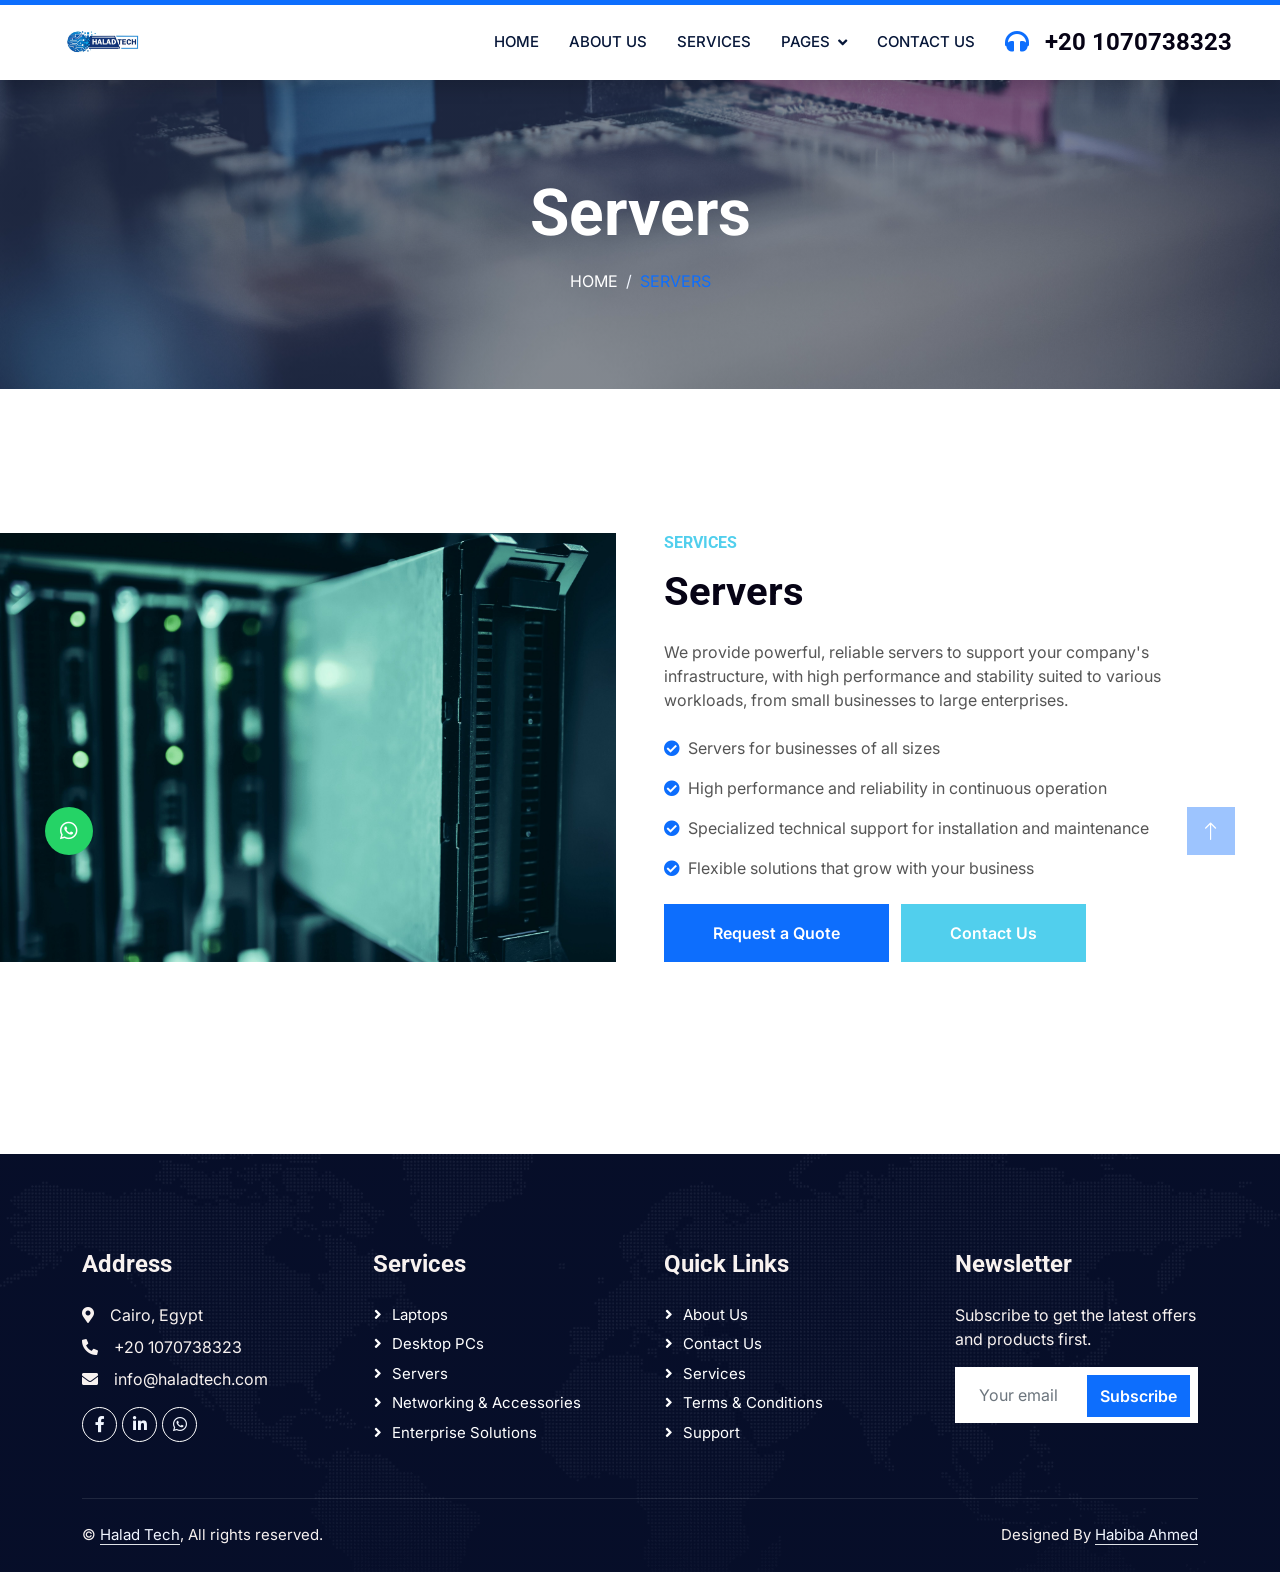
<file: serviceservers.html>
<!DOCTYPE html>
<html lang="en">

<head>
    <meta charset="utf-8">
    <title>Servers - Halad Tech</title>
    <meta content="width=device-width, initial-scale=1.0" name="viewport">
    <meta content="" name="keywords">
    <meta content="" name="description">

    <!-- Favicon -->
    <link href="img/favicon.ico" rel="icon">

    <!-- Google Web Fonts -->
    <link rel="preconnect" href="https://fonts.googleapis.com">
    <link rel="preconnect" href="https://fonts.gstatic.com" crossorigin>
    <link href="https://fonts.googleapis.com/css2?family=Inter:wght@400;600&family=Roboto:wght@500;700&display=swap" rel="stylesheet">

    <!-- Icon Font Stylesheet -->
    <link href="https://cdnjs.cloudflare.com/ajax/libs/font-awesome/5.10.0/css/all.min.css" rel="stylesheet">
    <link href="https://cdn.jsdelivr.net/npm/bootstrap-icons@1.4.1/font/bootstrap-icons.css" rel="stylesheet">

    <!-- Libraries Stylesheet -->
    <link href="lib/animate/animate.min.css" rel="stylesheet">
    <link href="lib/owlcarousel/assets/owl.carousel.min.css" rel="stylesheet">

    <!-- Customized Bootstrap Stylesheet -->
    <link href="css/bootstrap.min.css" rel="stylesheet">

    <!-- Template Stylesheet -->
    <link href="css/style.css" rel="stylesheet">
</head>

<body>
    <!-- Spinner Start -->
    <div id="spinner" class="show bg-white position-fixed translate-middle w-100 vh-100 top-50 start-50 d-flex align-items-center justify-content-center">
        <div class="spinner-grow text-primary" style="width: 3rem; height: 3rem;" role="status">
            <span class="sr-only">Loading...</span>
        </div>
    </div>
    <!-- Spinner End -->


    <!-- Navbar Start -->
    <nav class="navbar navbar-expand-lg bg-white navbar-light shadow border-top border-5 border-primary sticky-top p-0">
        <a href="index.html" class="navbar-brand d-flex align-items-center px-4 px-lg-5">
            <img src="img/logo.png" alt="Halad Tech" style="max-height: 60px;">
        </a>
        <button type="button" class="navbar-toggler me-4" data-bs-toggle="collapse" data-bs-target="#navbarCollapse">
            <span class="navbar-toggler-icon"></span>
        </button>
        <div class="collapse navbar-collapse" id="navbarCollapse">
            <div class="navbar-nav ms-auto p-4 p-lg-0">
                <a href="index.html" class="nav-item nav-link">Home</a>
                <a href="about.html" class="nav-item nav-link">About Us</a>
                <a href="service.html" class="nav-item nav-link">Services</a>
                <div class="nav-item dropdown">
                    <a href="#" class="nav-link dropdown-toggle" data-bs-toggle="dropdown">Pages</a>
                    <div class="dropdown-menu fade-up m-0">
                        <a href="feature.html" class="dropdown-item">Features</a>
                        <a href="quote.html" class="dropdown-item">Request a Quote</a>
                    </div>
                </div>
                <a href="contact.html" class="nav-item nav-link">Contact Us</a>
            </div>
            <h4 class="m-0 pe-lg-5 d-none d-lg-block"><i class="fa fa-headphones text-primary me-3"></i>+20 1070738323</h4>
        </div>
    </nav>
    <!-- Navbar End -->


    <!-- Page Header Start -->
    <div class="container-fluid page-header py-5 mb-5 wow fadeIn" data-wow-delay="0.1s">
        <div class="container text-center py-5">
            <h1 class="display-3 text-white mb-3 animated slideInDown">Servers</h1>
            <nav aria-label="breadcrumb">
                <ol class="breadcrumb justify-content-center text-uppercase mb-0">
                    <li class="breadcrumb-item"><a href="index.html" class="text-white">Home</a></li>
                    <li class="breadcrumb-item text-primary active" aria-current="page">Servers</li>
                </ol>
            </nav>
        </div>
    </div>
    <!-- Page Header End -->


    <!-- Service Content Start -->
    <div class="container-fluid overflow-hidden py-5 px-lg-0">
        <div class="container about py-5 px-lg-0">
            <div class="row g-5 mx-lg-0">
                <div class="col-lg-6 ps-lg-0 wow fadeInLeft" data-wow-delay="0.1s" style="min-height: 400px;">
                    <div class="position-relative h-100">
                        <img class="position-absolute img-fluid w-100 h-100" src="img/service-3.jpg" style="object-fit: cover;" alt="Servers">
                    </div>
                </div>
                <div class="col-lg-6 about-text wow fadeInUp" data-wow-delay="0.3s">
                    <h6 class="text-secondary text-uppercase mb-3">Services</h6>
                    <h1 class="mb-4">Servers</h1>
                    <p class="mb-4">We provide powerful, reliable servers to support your company's infrastructure, with high performance and stability suited to various workloads, from small businesses to large enterprises.</p>
                    <div class="row g-3 mb-4">
                        <div class="col-12 d-flex align-items-start">
                            <i class="fa fa-check-circle text-primary mt-1 me-2"></i>
                            <span>Servers for businesses of all sizes</span>
                        </div>
                        <div class="col-12 d-flex align-items-start">
                            <i class="fa fa-check-circle text-primary mt-1 me-2"></i>
                            <span>High performance and reliability in continuous operation</span>
                        </div>
                        <div class="col-12 d-flex align-items-start">
                            <i class="fa fa-check-circle text-primary mt-1 me-2"></i>
                            <span>Specialized technical support for installation and maintenance</span>
                        </div>
                        <div class="col-12 d-flex align-items-start">
                            <i class="fa fa-check-circle text-primary mt-1 me-2"></i>
                            <span>Flexible solutions that grow with your business</span>
                        </div>
                    </div>
                    <a href="quote.html" class="btn btn-primary py-3 px-5 me-2">Request a Quote</a>
                    <a href="contact.html" class="btn btn-secondary py-3 px-5">Contact Us</a>
                </div>
            </div>
        </div>
    </div>
    <!-- Service Content End -->


    <!-- Footer Start -->
    <div class="container-fluid bg-dark text-light footer pt-5 wow fadeIn" data-wow-delay="0.1s" style="margin-top: 6rem;">
        <div class="container py-5">
            <div class="row g-5">
                <div class="col-lg-3 col-md-6">
                    <h4 class="text-light mb-4">Address</h4>
                    <p class="mb-2"><i class="fa fa-map-marker-alt me-3"></i><a href="https://maps.google.com/?q=30.045584,31.343832" target="_blank" rel="noopener noreferrer" class="text-light">Cairo, Egypt</a></p>
                    <p class="mb-2"><i class="fa fa-phone-alt me-3"></i>+20 1070738323</p>
                    <p class="mb-2"><i class="fa fa-envelope me-3"></i>info@haladtech.com</p>
                    <div class="d-flex pt-2">
                        <a class="btn btn-outline-light btn-social" href="https://www.facebook.com/share/181DBYqNry/" target="_blank" rel="noopener noreferrer"><i class="fab fa-facebook-f"></i></a>
                        <a class="btn btn-outline-light btn-social" href="https://www.linkedin.com/company/haladtech/" target="_blank" rel="noopener noreferrer"><i class="fab fa-linkedin-in"></i></a>
                        <a class="btn btn-outline-light btn-social" href="https://wa.me/201000637424" target="_blank" rel="noopener noreferrer"><i class="fab fa-whatsapp"></i></a>
                    </div>
                </div>
                <div class="col-lg-3 col-md-6">
                    <h4 class="text-light mb-4">Services</h4>
                    <a class="btn btn-link" href="servicelaptop.html">Laptops</a>
                    <a class="btn btn-link" href="servicedesktop.html">Desktop PCs</a>
                    <a class="btn btn-link" href="serviceservers.html">Servers</a>
                    <a class="btn btn-link" href="servicenetwork.html">Networking & Accessories</a>
                    <a class="btn btn-link" href="serviceenterprice.html">Enterprise Solutions</a>
                </div>
                <div class="col-lg-3 col-md-6">
                    <h4 class="text-light mb-4">Quick Links</h4>
                    <a class="btn btn-link" href="about.html">About Us</a>
                    <a class="btn btn-link" href="contact.html">Contact Us</a>
                    <a class="btn btn-link" href="service.html">Services</a>
                    <a class="btn btn-link" href="terms.html">Terms & Conditions</a>
                    <a class="btn btn-link" href="support.html">Support</a>
                </div>
                <div class="col-lg-3 col-md-6">
                    <h4 class="text-light mb-4">Newsletter</h4>
                    <p>Subscribe to get the latest offers and products first.</p>
                    <div id="newsletter-msg" class="small mb-2"></div>
                    <form id="newsletterForm" action="https://formspree.io/f/mykrodbr" method="POST" class="position-relative mx-auto" style="max-width: 400px;">
                        <input type="hidden" name="_subject" value="New Newsletter Subscription - Halad Tech">
                        <input type="text" name="_gotcha" style="display:none">
                        <input class="form-control border-0 w-100 py-3 ps-4 pe-5" type="email" name="email" placeholder="Your email" required>
                        <button type="submit" class="btn btn-primary py-2 position-absolute top-0 end-0 mt-2 me-2">Subscribe</button>
                    </form>
                </div>
            </div>
        </div>
        <div class="container">
            <div class="copyright">
                <div class="row">
                    <div class="col-md-6 text-center text-md-start mb-3 mb-md-0">
                        &copy; <a class="border-bottom" href="#">Halad Tech</a>, All rights reserved.
                    </div>
                    <div class="col-md-6 text-center text-md-end">
                        <!--/*** The author's attribution link below must remain intact on your website. ***/-->
                        <!--/*** If you wish to remove this credit link, please purchase the Pro Version from https://htmlcodex.com . ***/-->
                        Designed By <a class="border-bottom" href="https://www.linkedin.com/in/habiba-ahmed-92a620353?utm_source=share_via&utm_content=profile&utm_medium=member_android">Habiba Ahmed</a>
                    </div>
                </div>
            </div>
        </div>
    </div>
    <!-- Footer End -->


    <!-- WhatsApp Floating Button -->
    <a href="https://wa.me/201000637424" target="_blank" rel="noopener noreferrer" class="btn btn-lg btn-lg-square rounded-circle position-fixed" style="left: 45px; bottom: 45px; z-index: 99; background-color: #25D366; color: #fff;">
        <i class="fab fa-whatsapp"></i>
    </a>


    <!-- Back to Top -->
    <a href="#" class="btn btn-lg btn-primary btn-lg-square rounded-0 back-to-top"><i class="bi bi-arrow-up"></i></a>


    <!-- JavaScript Libraries -->
    <script src="https://code.jquery.com/jquery-3.4.1.min.js"></script>
    <script src="https://cdn.jsdelivr.net/npm/bootstrap@5.0.0/dist/js/bootstrap.bundle.min.js"></script>
    <script src="lib/wow/wow.min.js"></script>
    <script src="lib/easing/easing.min.js"></script>
    <script src="lib/waypoints/waypoints.min.js"></script>
    <script src="lib/owlcarousel/owl.carousel.min.js"></script>

    <!-- Template Javascript -->
    <script src="js/main.js"></script>

    <!-- Forms AJAX Submission -->
    <script>
        async function submitFormAjax(form, successBox, errorBox) {
            const data = new FormData(form);
            try {
                const response = await fetch(form.action, {
                    method: 'POST',
                    body: data,
                    headers: { 'Accept': 'application/json' }
                });
                if (response.ok) {
                    if (successBox) { successBox.classList.remove('d-none'); }
                    if (errorBox) { errorBox.classList.add('d-none'); }
                    form.reset();
                } else {
                    if (errorBox) { errorBox.classList.remove('d-none'); }
                    if (successBox) { successBox.classList.add('d-none'); }
                }
            } catch (err) {
                if (errorBox) { errorBox.classList.remove('d-none'); }
                if (successBox) { successBox.classList.add('d-none'); }
            }
        }

        const newsletterForm = document.getElementById('newsletterForm');
        if (newsletterForm) {
            newsletterForm.addEventListener('submit', function (e) {
                e.preventDefault();
                const msgBox = document.getElementById('newsletter-msg');
                submitFormAjax(newsletterForm, null, null).then(() => {
                    if (msgBox) {
                        msgBox.textContent = 'Subscribed successfully!';
                        msgBox.classList.add('text-success');
                    }
                });
            });
        }
    </script>
</body>

</html>
</file>
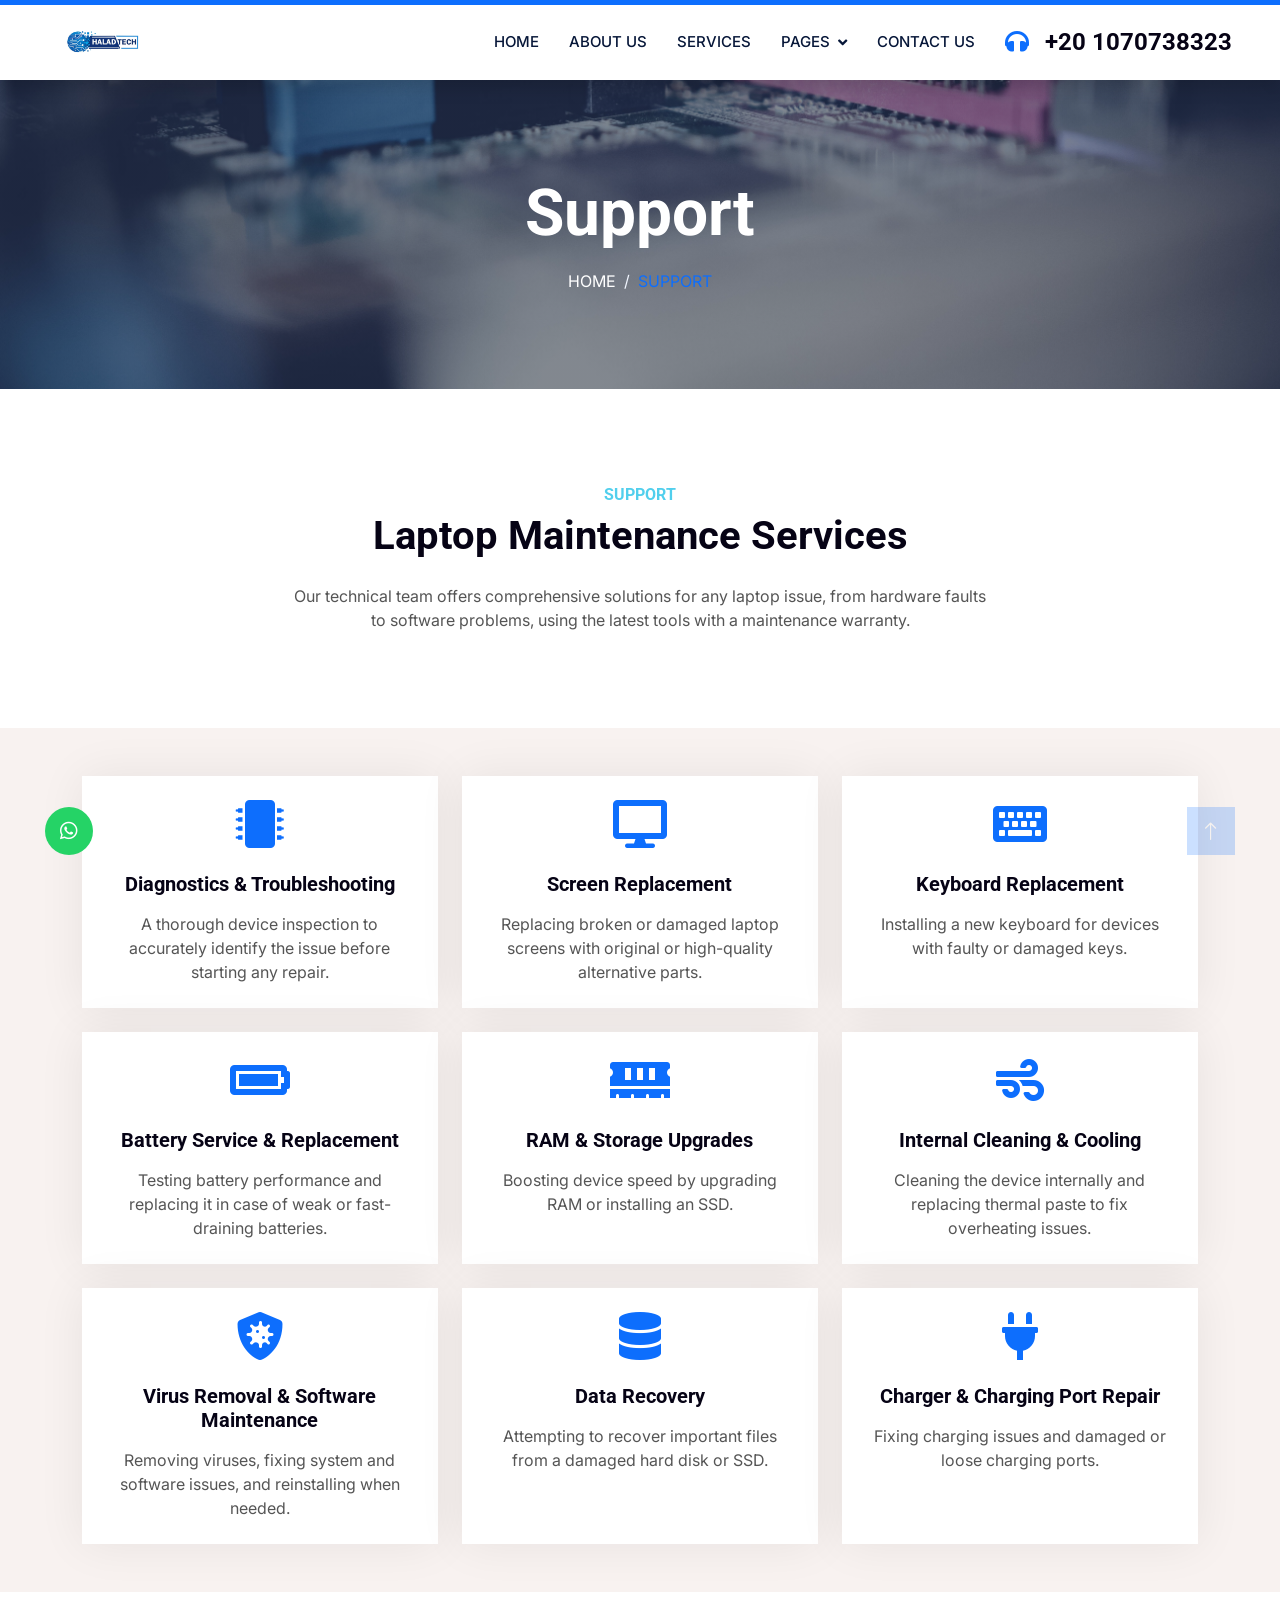
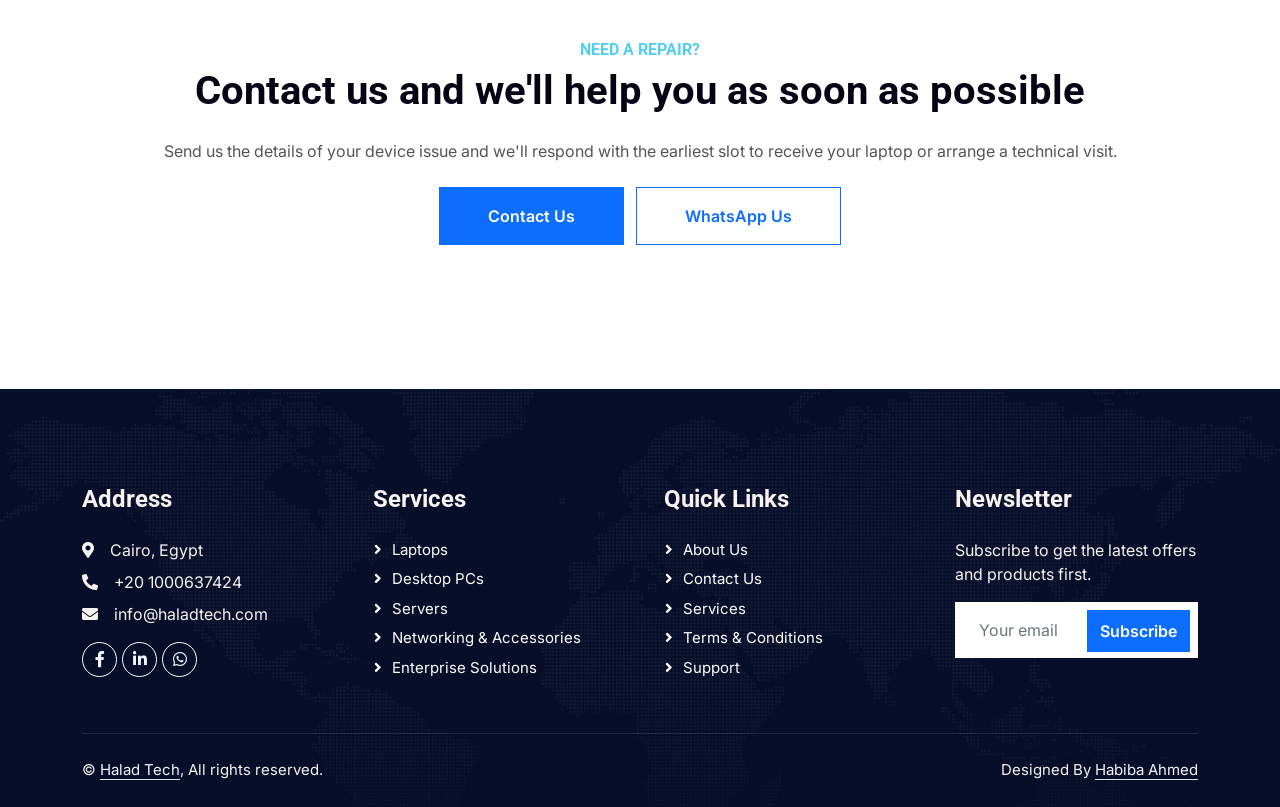
<file: support.html>
<!DOCTYPE html>
<html lang="en">

<head>
    <meta charset="utf-8">
    <title>Support - Halad Tech</title>
    <meta content="width=device-width, initial-scale=1.0" name="viewport">
    <meta content="" name="keywords">
    <meta content="" name="description">

    <!-- Favicon -->
    <link href="img/favicon.ico" rel="icon">

    <!-- Google Web Fonts -->
    <link rel="preconnect" href="https://fonts.googleapis.com">
    <link rel="preconnect" href="https://fonts.gstatic.com" crossorigin>
    <link href="https://fonts.googleapis.com/css2?family=Inter:wght@400;600&family=Roboto:wght@500;700&display=swap" rel="stylesheet">

    <!-- Icon Font Stylesheet -->
    <link href="https://cdnjs.cloudflare.com/ajax/libs/font-awesome/5.10.0/css/all.min.css" rel="stylesheet">
    <link href="https://cdn.jsdelivr.net/npm/bootstrap-icons@1.4.1/font/bootstrap-icons.css" rel="stylesheet">

    <!-- Libraries Stylesheet -->
    <link href="lib/animate/animate.min.css" rel="stylesheet">
    <link href="lib/owlcarousel/assets/owl.carousel.min.css" rel="stylesheet">

    <!-- Customized Bootstrap Stylesheet -->
    <link href="css/bootstrap.min.css" rel="stylesheet">

    <!-- Template Stylesheet -->
    <link href="css/style.css" rel="stylesheet">
</head>

<body>
    <!-- Spinner Start -->
    <div id="spinner" class="show bg-white position-fixed translate-middle w-100 vh-100 top-50 start-50 d-flex align-items-center justify-content-center">
        <div class="spinner-grow text-primary" style="width: 3rem; height: 3rem;" role="status">
            <span class="sr-only">Loading...</span>
        </div>
    </div>
    <!-- Spinner End -->


    <!-- Navbar Start -->
    <nav class="navbar navbar-expand-lg bg-white navbar-light shadow border-top border-5 border-primary sticky-top p-0">
        <a href="index.html" class="navbar-brand d-flex align-items-center px-4 px-lg-5">
            <img src="img/logo.png" alt="Halad Tech" style="max-height: 60px;">
        </a>
        <button type="button" class="navbar-toggler me-4" data-bs-toggle="collapse" data-bs-target="#navbarCollapse">
            <span class="navbar-toggler-icon"></span>
        </button>
        <div class="collapse navbar-collapse" id="navbarCollapse">
            <div class="navbar-nav ms-auto p-4 p-lg-0">
                <a href="index.html" class="nav-item nav-link">Home</a>
                <a href="about.html" class="nav-item nav-link">About Us</a>
                <a href="service.html" class="nav-item nav-link">Services</a>
                <div class="nav-item dropdown">
                    <a href="#" class="nav-link dropdown-toggle" data-bs-toggle="dropdown">Pages</a>
                    <div class="dropdown-menu fade-up m-0">
                        <a href="feature.html" class="dropdown-item">Features</a>
                        <a href="quote.html" class="dropdown-item">Request a Quote</a>
                    </div>
                </div>
                <a href="contact.html" class="nav-item nav-link">Contact Us</a>
            </div>
            <h4 class="m-0 pe-lg-5 d-none d-lg-block"><i class="fa fa-headphones text-primary me-3"></i>+20 1070738323</h4>
        </div>
    </nav>
    <!-- Navbar End -->


    <!-- Page Header Start -->
    <div class="container-fluid page-header py-5 mb-5 wow fadeIn" data-wow-delay="0.1s">
        <div class="container text-center py-5">
            <h1 class="display-3 text-white mb-3 animated slideInDown">Support</h1>
            <nav aria-label="breadcrumb">
                <ol class="breadcrumb justify-content-center text-uppercase mb-0">
                    <li class="breadcrumb-item"><a href="index.html" class="text-white">Home</a></li>
                    <li class="breadcrumb-item text-primary active" aria-current="page">Support</li>
                </ol>
            </nav>
        </div>
    </div>
    <!-- Page Header End -->


    <!-- Intro Start -->
    <div class="container-xxl py-5">
        <div class="container">
            <div class="text-center mx-auto mb-5 wow fadeInUp" data-wow-delay="0.1s" style="max-width: 700px;">
                <h6 class="text-secondary text-uppercase">Support</h6>
                <h1 class="mb-4">Laptop Maintenance Services</h1>
                <p>Our technical team offers comprehensive solutions for any laptop issue, from hardware faults to software problems, using the latest tools with a maintenance warranty.</p>
            </div>
        </div>
    </div>
    <!-- Intro End -->


    <!-- Laptop Maintenance Services Start -->
    <div class="container-xxl py-5 bg-light">
        <div class="container">
            <div class="row g-4">
                <div class="col-lg-4 col-md-6 wow fadeInUp" data-wow-delay="0.1s">
                    <div class="service-item bg-white text-center rounded p-4 h-100">
                        <div class="service-icon mb-4 mx-auto">
                            <i class="fa fa-microchip fa-3x text-primary"></i>
                        </div>
                        <h5 class="mb-3">Diagnostics & Troubleshooting</h5>
                        <p class="mb-0">A thorough device inspection to accurately identify the issue before starting any repair.</p>
                    </div>
                </div>
                <div class="col-lg-4 col-md-6 wow fadeInUp" data-wow-delay="0.2s">
                    <div class="service-item bg-white text-center rounded p-4 h-100">
                        <div class="service-icon mb-4 mx-auto">
                            <i class="fa fa-desktop fa-3x text-primary"></i>
                        </div>
                        <h5 class="mb-3">Screen Replacement</h5>
                        <p class="mb-0">Replacing broken or damaged laptop screens with original or high-quality alternative parts.</p>
                    </div>
                </div>
                <div class="col-lg-4 col-md-6 wow fadeInUp" data-wow-delay="0.3s">
                    <div class="service-item bg-white text-center rounded p-4 h-100">
                        <div class="service-icon mb-4 mx-auto">
                            <i class="fa fa-keyboard fa-3x text-primary"></i>
                        </div>
                        <h5 class="mb-3">Keyboard Replacement</h5>
                        <p class="mb-0">Installing a new keyboard for devices with faulty or damaged keys.</p>
                    </div>
                </div>
                <div class="col-lg-4 col-md-6 wow fadeInUp" data-wow-delay="0.4s">
                    <div class="service-item bg-white text-center rounded p-4 h-100">
                        <div class="service-icon mb-4 mx-auto">
                            <i class="fa fa-battery-full fa-3x text-primary"></i>
                        </div>
                        <h5 class="mb-3">Battery Service & Replacement</h5>
                        <p class="mb-0">Testing battery performance and replacing it in case of weak or fast-draining batteries.</p>
                    </div>
                </div>
                <div class="col-lg-4 col-md-6 wow fadeInUp" data-wow-delay="0.5s">
                    <div class="service-item bg-white text-center rounded p-4 h-100">
                        <div class="service-icon mb-4 mx-auto">
                            <i class="fa fa-memory fa-3x text-primary"></i>
                        </div>
                        <h5 class="mb-3">RAM & Storage Upgrades</h5>
                        <p class="mb-0">Boosting device speed by upgrading RAM or installing an SSD.</p>
                    </div>
                </div>
                <div class="col-lg-4 col-md-6 wow fadeInUp" data-wow-delay="0.6s">
                    <div class="service-item bg-white text-center rounded p-4 h-100">
                        <div class="service-icon mb-4 mx-auto">
                            <i class="fa fa-wind fa-3x text-primary"></i>
                        </div>
                        <h5 class="mb-3">Internal Cleaning & Cooling</h5>
                        <p class="mb-0">Cleaning the device internally and replacing thermal paste to fix overheating issues.</p>
                    </div>
                </div>
                <div class="col-lg-4 col-md-6 wow fadeInUp" data-wow-delay="0.1s">
                    <div class="service-item bg-white text-center rounded p-4 h-100">
                        <div class="service-icon mb-4 mx-auto">
                            <i class="fa fa-shield-virus fa-3x text-primary"></i>
                        </div>
                        <h5 class="mb-3">Virus Removal & Software Maintenance</h5>
                        <p class="mb-0">Removing viruses, fixing system and software issues, and reinstalling when needed.</p>
                    </div>
                </div>
                <div class="col-lg-4 col-md-6 wow fadeInUp" data-wow-delay="0.2s">
                    <div class="service-item bg-white text-center rounded p-4 h-100">
                        <div class="service-icon mb-4 mx-auto">
                            <i class="fa fa-database fa-3x text-primary"></i>
                        </div>
                        <h5 class="mb-3">Data Recovery</h5>
                        <p class="mb-0">Attempting to recover important files from a damaged hard disk or SSD.</p>
                    </div>
                </div>
                <div class="col-lg-4 col-md-6 wow fadeInUp" data-wow-delay="0.3s">
                    <div class="service-item bg-white text-center rounded p-4 h-100">
                        <div class="service-icon mb-4 mx-auto">
                            <i class="fa fa-plug fa-3x text-primary"></i>
                        </div>
                        <h5 class="mb-3">Charger & Charging Port Repair</h5>
                        <p class="mb-0">Fixing charging issues and damaged or loose charging ports.</p>
                    </div>
                </div>
            </div>
        </div>
    </div>
    <!-- Laptop Maintenance Services End -->


    <!-- CTA Start -->
    <div class="container-xxl py-5">
        <div class="container text-center">
            <h6 class="text-secondary text-uppercase">Need a repair?</h6>
            <h1 class="mb-4">Contact us and we'll help you as soon as possible</h1>
            <p class="mb-4">Send us the details of your device issue and we'll respond with the earliest slot to receive your laptop or arrange a technical visit.</p>
            <a href="contact.html" class="btn btn-primary py-3 px-5 me-2">Contact Us</a>
            <a href="https://wa.me/201000637424" target="_blank" rel="noopener noreferrer" class="btn btn-outline-primary py-3 px-5">WhatsApp Us</a>
        </div>
    </div>
    <!-- CTA End -->


    <!-- Footer Start -->
    <div class="container-fluid bg-dark text-light footer pt-5 wow fadeIn" data-wow-delay="0.1s" style="margin-top: 6rem;">
        <div class="container py-5">
            <div class="row g-5">
                <div class="col-lg-3 col-md-6">
                    <h4 class="text-light mb-4">Address</h4>
                    <p class="mb-2"><i class="fa fa-map-marker-alt me-3"></i><a href="https://maps.google.com/?q=30.045584,31.343832" target="_blank" rel="noopener noreferrer" class="text-light">Cairo, Egypt</a></p>
                    <p class="mb-2"><i class="fa fa-phone-alt me-3"></i>+20 1000637424</p>
                    <p class="mb-2"><i class="fa fa-envelope me-3"></i>info@haladtech.com</p>
                    <div class="d-flex pt-2">
                        <a class="btn btn-outline-light btn-social" href="https://www.facebook.com/share/181DBYqNry/" target="_blank" rel="noopener noreferrer"><i class="fab fa-facebook-f"></i></a>
                        <a class="btn btn-outline-light btn-social" href="https://www.linkedin.com/company/haladtech/" target="_blank" rel="noopener noreferrer"><i class="fab fa-linkedin-in"></i></a>
                        <a class="btn btn-outline-light btn-social" href="https://wa.me/201000637424" target="_blank" rel="noopener noreferrer"><i class="fab fa-whatsapp"></i></a>
                    </div>
                </div>
                <div class="col-lg-3 col-md-6">
                    <h4 class="text-light mb-4">Services</h4>
                    <a class="btn btn-link" href="servicelaptop.html">Laptops</a>
                    <a class="btn btn-link" href="servicedesktop.html">Desktop PCs</a>
                    <a class="btn btn-link" href="serviceservers.html">Servers</a>
                    <a class="btn btn-link" href="servicenetwork.html">Networking & Accessories</a>
                    <a class="btn btn-link" href="serviceenterprice.html">Enterprise Solutions</a>
                </div>
                <div class="col-lg-3 col-md-6">
                    <h4 class="text-light mb-4">Quick Links</h4>
                    <a class="btn btn-link" href="about.html">About Us</a>
                    <a class="btn btn-link" href="contact.html">Contact Us</a>
                    <a class="btn btn-link" href="service.html">Services</a>
                    <a class="btn btn-link" href="terms.html">Terms & Conditions</a>
                    <a class="btn btn-link" href="support.html">Support</a>
                </div>
                <div class="col-lg-3 col-md-6">
                    <h4 class="text-light mb-4">Newsletter</h4>
                    <p>Subscribe to get the latest offers and products first.</p>
                    <div id="newsletter-msg" class="small mb-2"></div>
                    <form id="newsletterForm" action="https://formspree.io/f/mykrodbr" method="POST" class="position-relative mx-auto" style="max-width: 400px;">
                        <input type="hidden" name="_subject" value="New Newsletter Subscription - Halad Tech">
                        <input type="text" name="_gotcha" style="display:none">
                        <input class="form-control border-0 w-100 py-3 ps-4 pe-5" type="email" name="email" placeholder="Your email" required>
                        <button type="submit" class="btn btn-primary py-2 position-absolute top-0 end-0 mt-2 me-2">Subscribe</button>
                    </form>
                </div>
            </div>
        </div>
        <div class="container">
            <div class="copyright">
                <div class="row">
                    <div class="col-md-6 text-center text-md-start mb-3 mb-md-0">
                        &copy; <a class="border-bottom" href="#">Halad Tech</a>, All rights reserved.
                    </div>
                    <div class="col-md-6 text-center text-md-end">
                        <!--/*** The author's attribution link below must remain intact on your website. ***/-->
                        <!--/*** If you wish to remove this credit link, please purchase the Pro Version from https://htmlcodex.com . ***/-->
                        Designed By <a class="border-bottom" href="https://www.linkedin.com/in/habiba-ahmed-92a620353?utm_source=share_via&utm_content=profile&utm_medium=member_android">Habiba Ahmed</a>
                    </div>
                </div>
            </div>
        </div>
    </div>
    <!-- Footer End -->


    <!-- WhatsApp Floating Button -->
    <a href="https://wa.me/201000637424" target="_blank" rel="noopener noreferrer" class="btn btn-lg btn-lg-square rounded-circle position-fixed" style="left: 45px; bottom: 45px; z-index: 99; background-color: #25D366; color: #fff;">
        <i class="fab fa-whatsapp"></i>
    </a>


    <!-- Back to Top -->
    <a href="#" class="btn btn-lg btn-primary btn-lg-square rounded-0 back-to-top"><i class="bi bi-arrow-up"></i></a>


    <!-- JavaScript Libraries -->
    <script src="https://code.jquery.com/jquery-3.4.1.min.js"></script>
    <script src="https://cdn.jsdelivr.net/npm/bootstrap@5.0.0/dist/js/bootstrap.bundle.min.js"></script>
    <script src="lib/wow/wow.min.js"></script>
    <script src="lib/easing/easing.min.js"></script>
    <script src="lib/waypoints/waypoints.min.js"></script>
    <script src="lib/owlcarousel/owl.carousel.min.js"></script>

    <!-- Template Javascript -->
    <script src="js/main.js"></script>

    <!-- Forms AJAX Submission -->
    <script>
        async function submitFormAjax(form, successBox, errorBox) {
            const data = new FormData(form);
            try {
                const response = await fetch(form.action, {
                    method: 'POST',
                    body: data,
                    headers: { 'Accept': 'application/json' }
                });
                if (response.ok) {
                    if (successBox) { successBox.classList.remove('d-none'); }
                    if (errorBox) { errorBox.classList.add('d-none'); }
                    form.reset();
                } else {
                    if (errorBox) { errorBox.classList.remove('d-none'); }
                    if (successBox) { successBox.classList.add('d-none'); }
                }
            } catch (err) {
                if (errorBox) { errorBox.classList.remove('d-none'); }
                if (successBox) { successBox.classList.add('d-none'); }
            }
        }

        const newsletterForm = document.getElementById('newsletterForm');
        if (newsletterForm) {
            newsletterForm.addEventListener('submit', function (e) {
                e.preventDefault();
                const msgBox = document.getElementById('newsletter-msg');
                submitFormAjax(newsletterForm, null, null).then(() => {
                    if (msgBox) {
                        msgBox.textContent = 'Subscribed successfully!';
                        msgBox.classList.add('text-success');
                    }
                });
            });
        }
    </script>
</body>

</html>
</file>
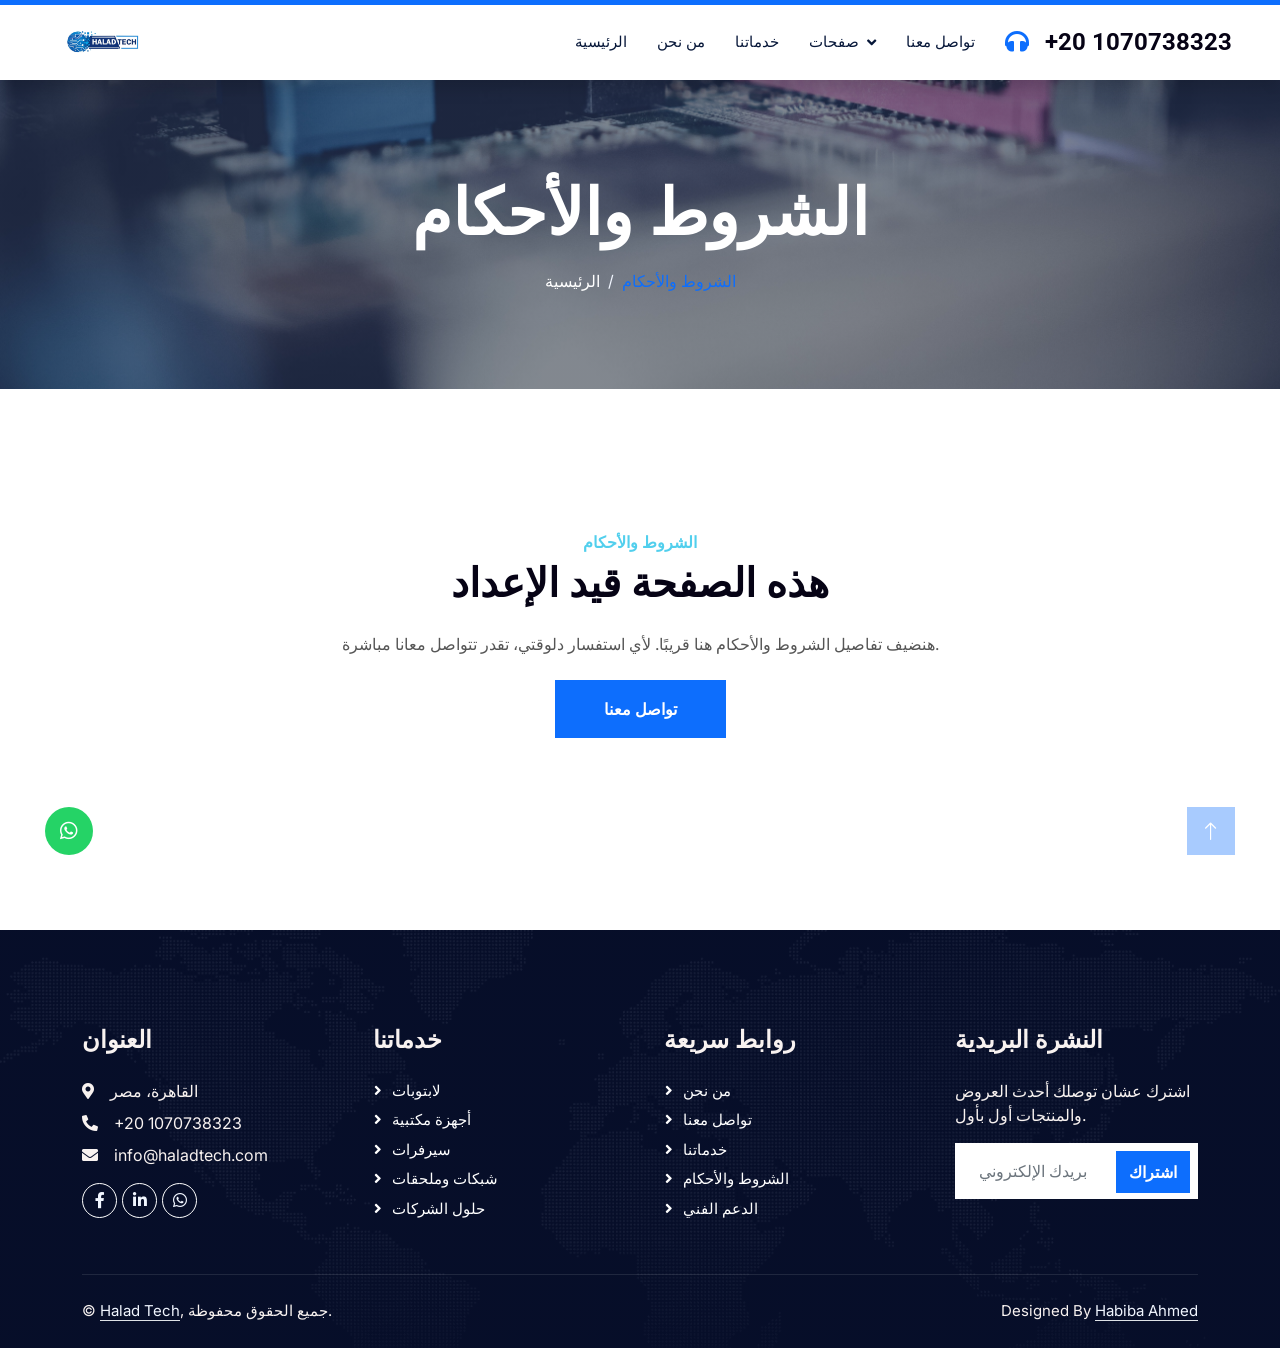
<file: terms.html>
<!DOCTYPE html>
<html lang="en">

<head>
    <meta charset="utf-8">
    <title>الشروط والأحكام - Halad Tech</title>
    <meta content="width=device-width, initial-scale=1.0" name="viewport">
    <meta content="" name="keywords">
    <meta content="" name="description">

    <!-- Favicon -->
    <link href="img/favicon.ico" rel="icon">

    <!-- Google Web Fonts -->
    <link rel="preconnect" href="https://fonts.googleapis.com">
    <link rel="preconnect" href="https://fonts.gstatic.com" crossorigin>
    <link href="https://fonts.googleapis.com/css2?family=Inter:wght@400;600&family=Roboto:wght@500;700&display=swap" rel="stylesheet">

    <!-- Icon Font Stylesheet -->
    <link href="https://cdnjs.cloudflare.com/ajax/libs/font-awesome/5.10.0/css/all.min.css" rel="stylesheet">
    <link href="https://cdn.jsdelivr.net/npm/bootstrap-icons@1.4.1/font/bootstrap-icons.css" rel="stylesheet">

    <!-- Libraries Stylesheet -->
    <link href="lib/animate/animate.min.css" rel="stylesheet">
    <link href="lib/owlcarousel/assets/owl.carousel.min.css" rel="stylesheet">

    <!-- Customized Bootstrap Stylesheet -->
    <link href="css/bootstrap.min.css" rel="stylesheet">

    <!-- Template Stylesheet -->
    <link href="css/style.css" rel="stylesheet">
</head>

<body>
    <!-- Spinner Start -->
    <div id="spinner" class="show bg-white position-fixed translate-middle w-100 vh-100 top-50 start-50 d-flex align-items-center justify-content-center">
        <div class="spinner-grow text-primary" style="width: 3rem; height: 3rem;" role="status">
            <span class="sr-only">Loading...</span>
        </div>
    </div>
    <!-- Spinner End -->


    <!-- Navbar Start -->
    <nav class="navbar navbar-expand-lg bg-white navbar-light shadow border-top border-5 border-primary sticky-top p-0">
        <a href="index.html" class="navbar-brand d-flex align-items-center px-4 px-lg-5">
            <img src="img/logo.png" alt="Halad Tech" style="max-height: 60px;">
        </a>
        <button type="button" class="navbar-toggler me-4" data-bs-toggle="collapse" data-bs-target="#navbarCollapse">
            <span class="navbar-toggler-icon"></span>
        </button>
        <div class="collapse navbar-collapse" id="navbarCollapse">
            <div class="navbar-nav ms-auto p-4 p-lg-0">
                <a href="index.html" class="nav-item nav-link">الرئيسية</a>
                <a href="about.html" class="nav-item nav-link">من نحن</a>
                <a href="service.html" class="nav-item nav-link">خدماتنا</a>
                <div class="nav-item dropdown">
                    <a href="#" class="nav-link dropdown-toggle" data-bs-toggle="dropdown">صفحات</a>
                    <div class="dropdown-menu fade-up m-0">
                        <a href="feature.html" class="dropdown-item">مميزاتنا</a>
                        <a href="quote.html" class="dropdown-item">اطلب عرض سعر</a>
                    </div>
                </div>
                <a href="contact.html" class="nav-item nav-link">تواصل معنا</a>
            </div>
            <h4 class="m-0 pe-lg-5 d-none d-lg-block"><i class="fa fa-headphones text-primary me-3"></i>+20 1070738323</h4>
        </div>
    </nav>
    <!-- Navbar End -->


    <!-- Page Header Start -->
    <div class="container-fluid page-header py-5 mb-5 wow fadeIn" data-wow-delay="0.1s">
        <div class="container text-center py-5">
            <h1 class="display-3 text-white mb-3 animated slideInDown">الشروط والأحكام</h1>
            <nav aria-label="breadcrumb">
                <ol class="breadcrumb justify-content-center text-uppercase mb-0">
                    <li class="breadcrumb-item"><a href="index.html" class="text-white">الرئيسية</a></li>
                    <li class="breadcrumb-item text-primary active" aria-current="page">الشروط والأحكام</li>
                </ol>
            </nav>
        </div>
    </div>
    <!-- Page Header End -->


    <!-- Placeholder Content Start -->
    <div class="container-xxl py-5">
        <div class="container py-5 text-center">
            <h6 class="text-secondary text-uppercase">الشروط والأحكام</h6>
            <h1 class="mb-4">هذه الصفحة قيد الإعداد</h1>
            <p class="mb-4">هنضيف تفاصيل الشروط والأحكام هنا قريبًا. لأي استفسار دلوقتي، تقدر تتواصل معانا مباشرة.</p>
            <a href="contact.html" class="btn btn-primary py-3 px-5">تواصل معنا</a>
        </div>
    </div>
    <!-- Placeholder Content End -->


    <!-- Footer Start -->
    <div class="container-fluid bg-dark text-light footer pt-5 wow fadeIn" data-wow-delay="0.1s" style="margin-top: 6rem;">
        <div class="container py-5">
            <div class="row g-5">
                <div class="col-lg-3 col-md-6">
                    <h4 class="text-light mb-4">العنوان</h4>
                    <p class="mb-2"><i class="fa fa-map-marker-alt me-3"></i><a href="https://maps.google.com/?q=30.045584,31.343832" target="_blank" rel="noopener noreferrer" class="text-light">القاهرة، مصر</a></p>
                    <p class="mb-2"><i class="fa fa-phone-alt me-3"></i>+20 1070738323</p>
                    <p class="mb-2"><i class="fa fa-envelope me-3"></i>info@haladtech.com</p>
                    <div class="d-flex pt-2">
                        <a class="btn btn-outline-light btn-social" href="https://www.facebook.com/share/181DBYqNry/" target="_blank" rel="noopener noreferrer"><i class="fab fa-facebook-f"></i></a>
                        <a class="btn btn-outline-light btn-social" href="https://www.linkedin.com/company/haladtech/" target="_blank" rel="noopener noreferrer"><i class="fab fa-linkedin-in"></i></a>
                        <a class="btn btn-outline-light btn-social" href="https://wa.me/201000637424" target="_blank" rel="noopener noreferrer"><i class="fab fa-whatsapp"></i></a>
                    </div>
                </div>
                <div class="col-lg-3 col-md-6">
                    <h4 class="text-light mb-4">خدماتنا</h4>
                    <a class="btn btn-link" href="service-laptops.html">لابتوبات</a>
                    <a class="btn btn-link" href="service-desktops.html">أجهزة مكتبية</a>
                    <a class="btn btn-link" href="service-servers.html">سيرفرات</a>
                    <a class="btn btn-link" href="service-networking.html">شبكات وملحقات</a>
                    <a class="btn btn-link" href="service-enterprise.html">حلول الشركات</a>
                </div>
                <div class="col-lg-3 col-md-6">
                    <h4 class="text-light mb-4">روابط سريعة</h4>
                    <a class="btn btn-link" href="about.html">من نحن</a>
                    <a class="btn btn-link" href="contact.html">تواصل معنا</a>
                    <a class="btn btn-link" href="service.html">خدماتنا</a>
                    <a class="btn btn-link" href="terms.html">الشروط والأحكام</a>
                    <a class="btn btn-link" href="support.html">الدعم الفني</a>
                </div>
                <div class="col-lg-3 col-md-6">
                    <h4 class="text-light mb-4">النشرة البريدية</h4>
                    <p>اشترك عشان توصلك أحدث العروض والمنتجات أول بأول.</p>
                    <div class="position-relative mx-auto" style="max-width: 400px;">
                        <input class="form-control border-0 w-100 py-3 ps-4 pe-5" type="text" placeholder="بريدك الإلكتروني">
                        <button type="button" class="btn btn-primary py-2 position-absolute top-0 end-0 mt-2 me-2">اشتراك</button>
                    </div>
                </div>
            </div>
        </div>
        <div class="container">
            <div class="copyright">
                <div class="row">
                    <div class="col-md-6 text-center text-md-start mb-3 mb-md-0">
                        &copy; <a class="border-bottom" href="#">Halad Tech</a>, جميع الحقوق محفوظة.
                    </div>
                    <div class="col-md-6 text-center text-md-end">
                        <!--/*** The author's attribution link below must remain intact on your website. ***/-->
                        <!--/*** If you wish to remove this credit link, please purchase the Pro Version from https://htmlcodex.com . ***/-->
                        Designed By <a class="border-bottom" href="https://htmlcodex.com">Habiba Ahmed</a>
                    </div>
                </div>
            </div>
        </div>
    </div>
    <!-- Footer End -->


    <!-- WhatsApp Floating Button -->
    <a href="https://wa.me/201000637424" target="_blank" rel="noopener noreferrer" class="btn btn-lg btn-lg-square rounded-circle position-fixed" style="left: 45px; bottom: 45px; z-index: 99; background-color: #25D366; color: #fff;">
        <i class="fab fa-whatsapp"></i>
    </a>


    <!-- Back to Top -->
    <a href="#" class="btn btn-lg btn-primary btn-lg-square rounded-0 back-to-top"><i class="bi bi-arrow-up"></i></a>


    <!-- JavaScript Libraries -->
    <script src="https://code.jquery.com/jquery-3.4.1.min.js"></script>
    <script src="https://cdn.jsdelivr.net/npm/bootstrap@5.0.0/dist/js/bootstrap.bundle.min.js"></script>
    <script src="lib/wow/wow.min.js"></script>
    <script src="lib/easing/easing.min.js"></script>
    <script src="lib/waypoints/waypoints.min.js"></script>
    <script src="lib/owlcarousel/owl.carousel.min.js"></script>

    <!-- Template Javascript -->
    <script src="js/main.js"></script>
</body>

</html>
</file>
<file: css/style.css>
/********** Template CSS **********/
:root {
    --primary: #0A3D91;
    --secondary: #2196F3;
    --light: #F1F6FF;
    --dark: #071739;
}

.fw-medium {
    font-weight: 600 !important;
}

.back-to-top {
    position: fixed;
    display: none;
    right: 45px;
    bottom: 45px;
    z-index: 99;
}


/*** Spinner ***/
#spinner {
    opacity: 0;
    visibility: hidden;
    transition: opacity .5s ease-out, visibility 0s linear .5s;
    z-index: 99999;
}

#spinner.show {
    transition: opacity .5s ease-out, visibility 0s linear 0s;
    visibility: visible;
    opacity: 1;
}


/*** Button ***/
.btn {
    font-weight: 600;
    transition: .5s;
}

.btn.btn-primary,
.btn.btn-secondary {
    color: #FFFFFF;
}

.btn-square {
    width: 38px;
    height: 38px;
}

.btn-sm-square {
    width: 32px;
    height: 32px;
}

.btn-lg-square {
    width: 48px;
    height: 48px;
}

.btn-square,
.btn-sm-square,
.btn-lg-square {
    padding: 0;
    display: flex;
    align-items: center;
    justify-content: center;
    font-weight: normal;
}

/*** Navbar ***/
.navbar .dropdown-toggle::after {
    border: none;
    content: "\f107";
    font-family: "Font Awesome 5 Free";
    font-weight: 900;
    vertical-align: middle;
    margin-left: 8px;
}

.navbar-light .navbar-nav .nav-link {
    position: relative;
    margin-right: 30px;
    padding: 25px 0;
    color: #FFFFFF;
    font-size: 15px;
    text-transform: uppercase;
    outline: none;
}

.navbar-light .navbar-nav .nav-link:hover,
.navbar-light .navbar-nav .nav-link.active {
    color: var(--primary);
}

@media (max-width: 991.98px) {
    .navbar-light .navbar-nav .nav-link  {
        margin-right: 0;
        padding: 10px 0;
    }

    .navbar-light .navbar-nav {
        border-top: 1px solid #EEEEEE;
    }
}

.navbar-light .navbar-brand,
.navbar-light a.btn {
    height: 75px;
}

.navbar-light .navbar-nav .nav-link {
    color: var(--dark);
    font-weight: 500;
}

.navbar-light.sticky-top {
    top: -100px;
    transition: .5s;
}

@media (min-width: 992px) {
    .navbar-light .navbar-nav .nav-link::before {
        position: absolute;
        content: "";
        width: 0;
        height: 5px;
        top: -6px;
        left: 50%;
        background: #FFFFFF;
        transition: .5s;
    }

    .navbar-light .navbar-nav .nav-link:hover::before,
    .navbar-light .navbar-nav .nav-link.active::before {
        width: 100%;
        left: 0;
    }

    .navbar-light .navbar-nav .nav-link.nav-contact::before {
        display: none;
    }

    .navbar .nav-item .dropdown-menu {
        display: block;
        border: none;
        margin-top: 0;
        top: 150%;
        opacity: 0;
        visibility: hidden;
        transition: .5s;
    }

    .navbar .nav-item:hover .dropdown-menu {
        top: 100%;
        visibility: visible;
        transition: .5s;
        opacity: 1;
    }
}


/*** Header ***/
@media (max-width: 768px) {
    .header-carousel .owl-carousel-item {
        position: relative;
        min-height: 500px;
    }
    
    .header-carousel .owl-carousel-item img {
        position: absolute;
        width: 100%;
        height: 100%;
        object-fit: cover;
    }

    .header-carousel .owl-carousel-item h5,
    .header-carousel .owl-carousel-item p {
        font-size: 14px !important;
        font-weight: 400 !important;
    }

    .header-carousel .owl-carousel-item h1 {
        font-size: 30px;
        font-weight: 600;
    }
}

.header-carousel .owl-nav {
    position: absolute;
    top: 50%;
    right: 8%;
    transform: translateY(-50%);
    display: flex;
    flex-direction: column;
}

.header-carousel .owl-nav .owl-prev,
.header-carousel .owl-nav .owl-next {
    margin: 7px 0;
    width: 45px;
    height: 45px;
    display: flex;
    align-items: center;
    justify-content: center;
    color: #FFFFFF;
    background: transparent;
    border: 1px solid #FFFFFF;
    border-radius: 45px;
    font-size: 22px;
    transition: .5s;
}

.header-carousel .owl-nav .owl-prev:hover,
.header-carousel .owl-nav .owl-next:hover {
    background: var(--primary);
    border-color: var(--primary);
}

.page-header {
    background: linear-gradient(rgba(7, 23, 57, .5), rgba(7, 23, 57, .5)), url(../img/carousel-1.jpg) center center no-repeat;
    background-size: cover;
}

.breadcrumb-item + .breadcrumb-item::before {
    color: var(--light);
}


/*** About ***/
@media (min-width: 992px) {
    .container.about {
        max-width: 100% !important;
    }

    .about-text  {
        padding-right: calc(((100% - 960px) / 2) + .75rem);
    }
}

@media (min-width: 1200px) {
    .about-text  {
        padding-right: calc(((100% - 1140px) / 2) + .75rem);
    }
}

@media (min-width: 1400px) {
    .about-text  {
        padding-right: calc(((100% - 1320px) / 2) + .75rem);
    }
}


/*** Feature ***/
@media (min-width: 992px) {
    .container.feature {
        max-width: 100% !important;
    }

    .feature-text  {
        padding-left: calc(((100% - 960px) / 2) + .75rem);
    }
}

@media (min-width: 1200px) {
    .feature-text  {
        padding-left: calc(((100% - 1140px) / 2) + .75rem);
    }
}

@media (min-width: 1400px) {
    .feature-text  {
        padding-left: calc(((100% - 1320px) / 2) + .75rem);
    }
}


/*** Service ***/
.service-item {
    box-shadow: 0 0 45px rgba(0, 0, 0, .07);
}

.service-item img {
    transition: .5s;
}

.service-item:hover img {
    transform: scale(1.1);
}

.service-item a.btn-slide {
    position: relative;
    display: inline-block;
    overflow: hidden;
    font-size: 0;
}

.service-item a.btn-slide i,
.service-item a.btn-slide span {
    position: relative;
    height: 40px;
    padding: 0 15px;
    display: inline-flex;
    align-items: center;
    font-size: 16px;
    color: #FFFFFF;
    background: var(--primary);
    border-radius: 0 35px 35px 0;
    transition: .5s;
    z-index: 2;
}

.service-item a.btn-slide span {
    padding-left: 0;
    left: -100%;
    z-index: 1;
}

.service-item:hover a.btn-slide i {
    border-radius: 0;
}

.service-item:hover a.btn-slide span {
    left: 0;
}

.service-item a.btn-slide:hover i,
.service-item a.btn-slide:hover span {
    background: var(--secondary);
}



/*** Contact ***/
@media (min-width: 992px) {
    .container.contact-page {
        max-width: 100% !important;
    }

    .contact-page .contact-form  {
        padding-left: calc(((100% - 960px) / 2) + .75rem);
    }
}

@media (min-width: 1200px) {
    .contact-page .contact-form  {
        padding-left: calc(((100% - 1140px) / 2) + .75rem);
    }
}

@media (min-width: 1400px) {
    .contact-page .contact-form  {
        padding-left: calc(((100% - 1320px) / 2) + .75rem);
    }
}


/*** Footer ***/
.footer {
    background: linear-gradient(rgba(7, 23, 57, .55), rgba(7, 23, 57, .55)), url(../img/map.png) center center no-repeat;
    background-size: cover;
}

.footer .btn.btn-social {
    margin-right: 5px;
    width: 35px;
    height: 35px;
    display: flex;
    align-items: center;
    justify-content: center;
    color: var(--light);
    border: 1px solid #FFFFFF;
    border-radius: 35px;
    transition: .3s;
}

.footer .btn.btn-social:hover {
    color: var(--primary);
}

.footer .btn.btn-link {
    display: block;
    margin-bottom: 5px;
    padding: 0;
    text-align: left;
    color: #FFFFFF;
    font-size: 15px;
    font-weight: normal;
    text-transform: capitalize;
    transition: .3s;
}

.footer .btn.btn-link::before {
    position: relative;
    content: "\f105";
    font-family: "Font Awesome 5 Free";
    font-weight: 900;
    margin-right: 10px;
}

.footer .btn.btn-link:hover {
    letter-spacing: 1px;
    box-shadow: none;
}

.footer .copyright {
    padding: 25px 0;
    font-size: 15px;
    border-top: 1px solid rgba(256, 256, 256, .1);
}

.footer .copyright a {
    color: var(--light);
}
</file>
